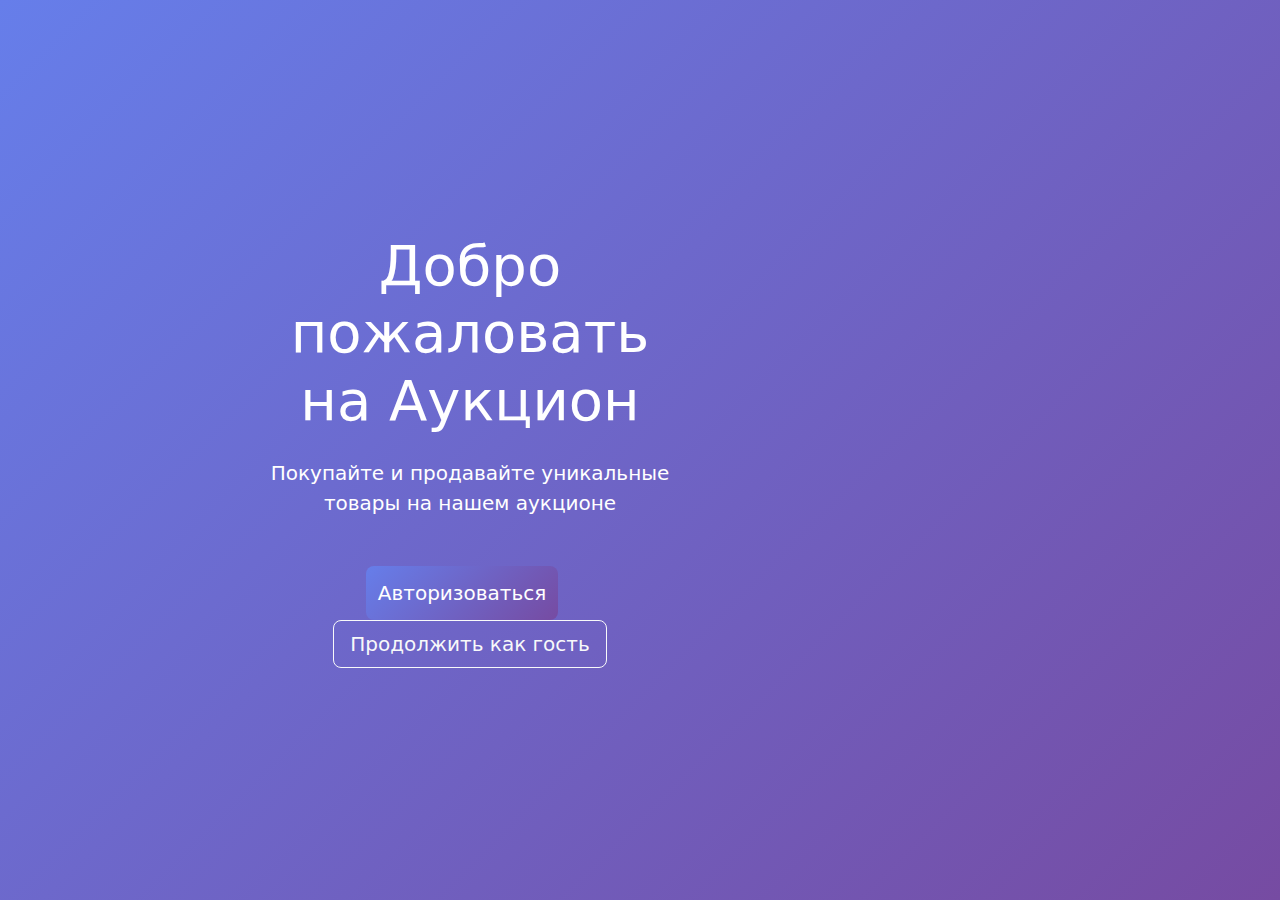
<file: target/classes/static/index.html>
<!DOCTYPE html>
<html lang="ru">
    <head>
        <title>Аукцион - Вход</title>
        <meta charset="UTF-8">
        <meta name="viewport" content="width=device-width, initial-scale=1.0">
        <link href="library/bootstrap.min.css" rel="stylesheet" type="text/css"/>
        <script src="library/jquery-3.7.1.min.js" defer></script>
        <link href="style/index.css" rel="stylesheet" type="text/css"/>
        <script src="js/index.js" defer></script>

    </head>
    <body>
        <div class="container-fluid hero-section">
            <div class="row justify-content-center align-items-center min-vh-100">
                <div class="col-md-6 text-center text-white">
                    <h1 class="display-4 mb-4">Добро пожаловать на Аукцион</h1>
                    <p class="lead mb-5">Покупайте и продавайте уникальные товары на нашем аукционе</p>
                    <div class="d-grid gap-3 d-md-block">
                        <a href="html/auth.html" class="btn btn-primary btn-lg me-md-3">Авторизоваться</a>
                        <button id="guest-btn" class="btn btn-outline-light btn-lg">Продолжить как гость</button>
                    </div>
                </div>
            </div>
        </div>
    </body>
</html>
</file>
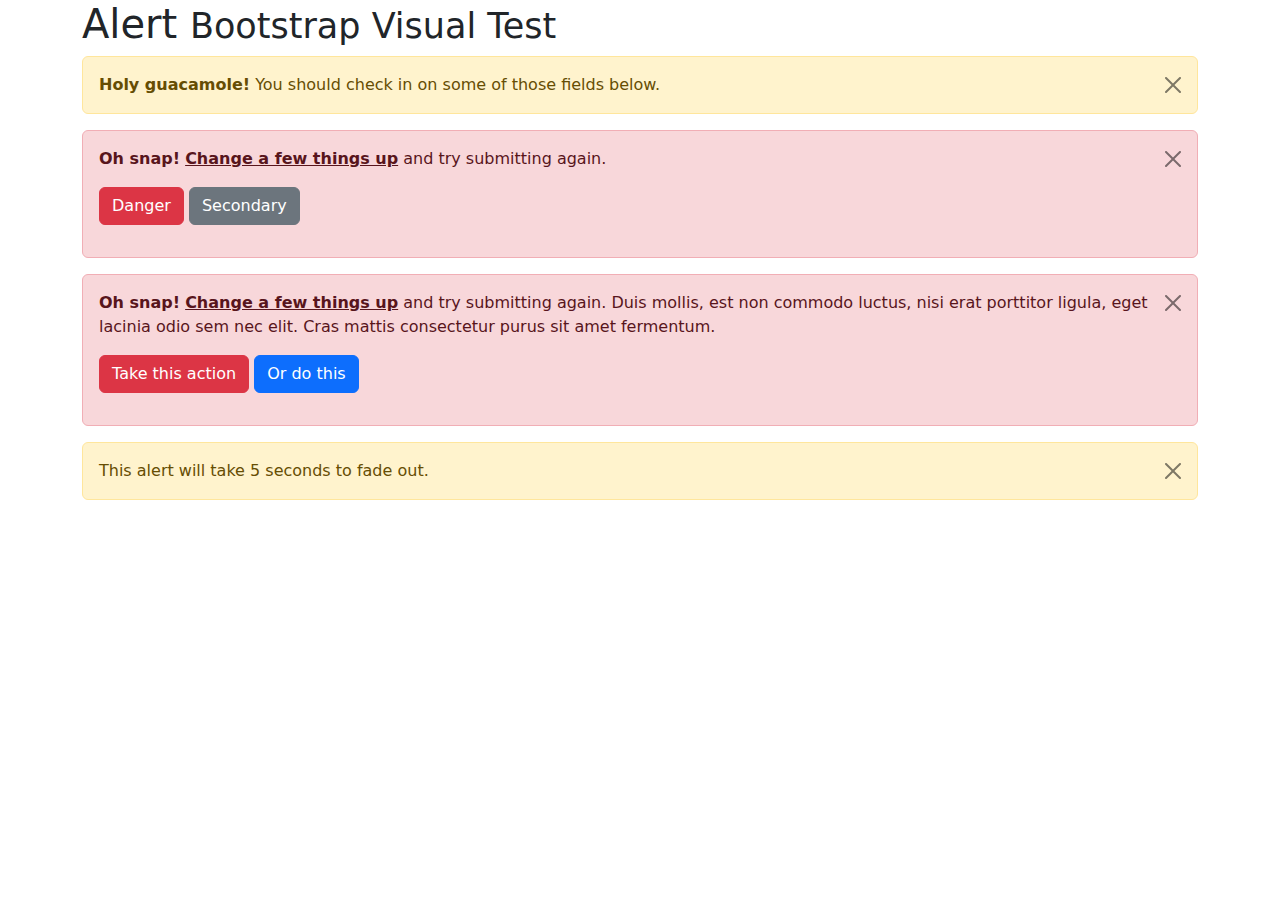
<file: bootstrap-5.3.8/js/tests/visual/alert.html>
<!doctype html>
<html lang="en">
  <head>
    <meta charset="utf-8">
    <meta name="viewport" content="width=device-width, initial-scale=1">
    <link href="../../../dist/css/bootstrap.min.css" rel="stylesheet">
    <title>Alert</title>
  </head>
  <body>
    <div class="container">
      <h1>Alert <small>Bootstrap Visual Test</small></h1>

      <div class="alert alert-warning alert-dismissible fade show" role="alert">
        <button type="button" class="btn-close" data-bs-dismiss="alert" aria-label="Close"></button>
        <strong>Holy guacamole!</strong> You should check in on some of those fields below.
      </div>

      <div class="alert alert-danger alert-dismissible fade show" role="alert">
        <button type="button" class="btn-close" data-bs-dismiss="alert" aria-label="Close"></button>
        <p>
          <strong>Oh snap!</strong> <a href="#" class="alert-link">Change a few things up</a> and try submitting again.
        </p>
        <p>
          <button type="button" class="btn btn-danger">Danger</button>
          <button type="button" class="btn btn-secondary">Secondary</button>
        </p>
      </div>

      <div class="alert alert-danger alert-dismissible fade show" role="alert">
        <button type="button" class="btn-close" data-bs-dismiss="alert" aria-label="Close"></button>
        <p>
          <strong>Oh snap!</strong> <a href="#" class="alert-link">Change a few things up</a> and try submitting again. Duis mollis, est non commodo luctus, nisi erat porttitor ligula, eget lacinia odio sem nec elit. Cras mattis consectetur purus sit amet fermentum.
        </p>
        <p>
          <button type="button" class="btn btn-danger">Take this action</button>
          <button type="button" class="btn btn-primary">Or do this</button>
        </p>
      </div>

      <div class="alert alert-warning alert-dismissible fade show" role="alert" style="transition-duration: 5s;">
        <button type="button" class="btn-close" data-bs-dismiss="alert" aria-label="Close"></button>
        This alert will take 5 seconds to fade out.
      </div>
    </div>

    <script src="../../../dist/js/bootstrap.bundle.js"></script>
  </body>
</html>
</file>
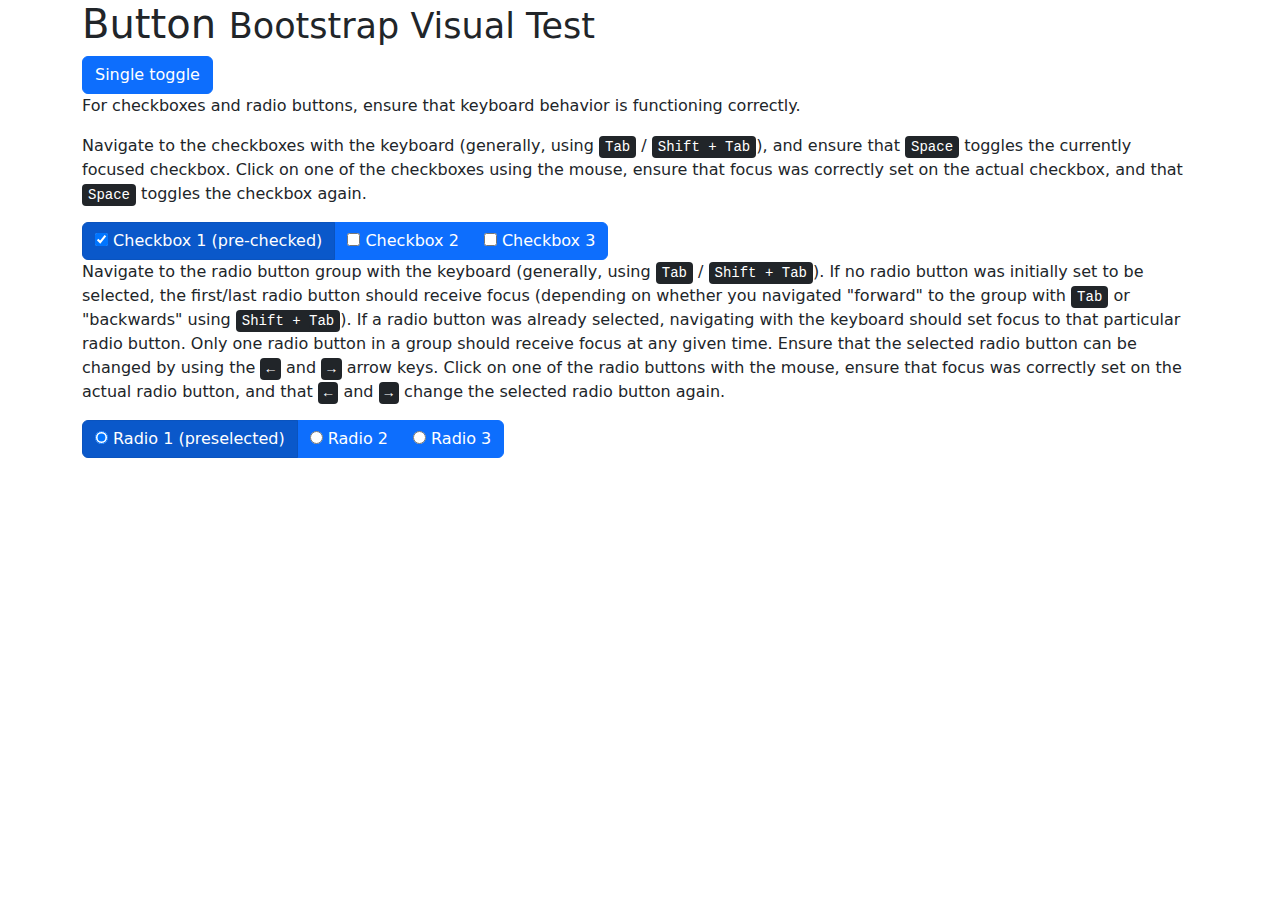
<file: bootstrap-5.3.8/js/tests/visual/button.html>
<!doctype html>
<html lang="en">
  <head>
    <meta charset="utf-8">
    <meta name="viewport" content="width=device-width, initial-scale=1">
    <link href="../../../dist/css/bootstrap.min.css" rel="stylesheet">
    <title>Button</title>
  </head>
  <body>
    <div class="container">
      <h1>Button <small>Bootstrap Visual Test</small></h1>

      <button type="button" class="btn btn-primary" data-bs-toggle="button" aria-pressed="false" autocomplete="off">
        Single toggle
      </button>

      <p>For checkboxes and radio buttons, ensure that keyboard behavior is functioning correctly.</p>
      <p>Navigate to the checkboxes with the keyboard (generally, using <kbd>Tab</kbd> / <kbd><kbd>Shift</kbd> + <kbd>Tab</kbd></kbd>), and ensure that <kbd>Space</kbd> toggles the currently focused checkbox. Click on one of the checkboxes using the mouse, ensure that focus was correctly set on the actual checkbox, and that <kbd>Space</kbd> toggles the checkbox again.</p>

      <div class="btn-group" data-bs-toggle="buttons">
        <label class="btn btn-primary active">
          <input type="checkbox" checked autocomplete="off"> Checkbox 1 (pre-checked)
        </label>
        <label class="btn btn-primary">
          <input type="checkbox" autocomplete="off"> Checkbox 2
        </label>
        <label class="btn btn-primary">
          <input type="checkbox" autocomplete="off"> Checkbox 3
        </label>
      </div>

      <p>Navigate to the radio button group with the keyboard (generally, using <kbd>Tab</kbd> / <kbd><kbd>Shift</kbd> + <kbd>Tab</kbd></kbd>). If no radio button was initially set to be selected, the first/last radio button should receive focus (depending on whether you navigated "forward" to the group with <kbd>Tab</kbd> or "backwards" using <kbd><kbd>Shift</kbd> + <kbd>Tab</kbd></kbd>). If a radio button was already selected, navigating with the keyboard should set focus to that particular radio button. Only one radio button in a group should receive focus at any given time.  Ensure that the selected radio button can be changed by using the <kbd>←</kbd> and <kbd>→</kbd> arrow keys. Click on one of the radio buttons with the mouse,  ensure that focus was correctly set on the actual radio button, and that <kbd>←</kbd> and <kbd>→</kbd> change the selected radio button again.</p>

      <div class="btn-group" data-bs-toggle="buttons">
        <label class="btn btn-primary active">
          <input type="radio" name="options" id="option1" autocomplete="off" checked> Radio 1 (preselected)
        </label>
        <label class="btn btn-primary">
          <input type="radio" name="options" id="option2" autocomplete="off"> Radio 2
        </label>
        <label class="btn btn-primary">
          <input type="radio" name="options" id="option3" autocomplete="off"> Radio 3
        </label>
      </div>
    </div>

    <script src="../../../dist/js/bootstrap.bundle.js"></script>
  </body>
</html>
</file>
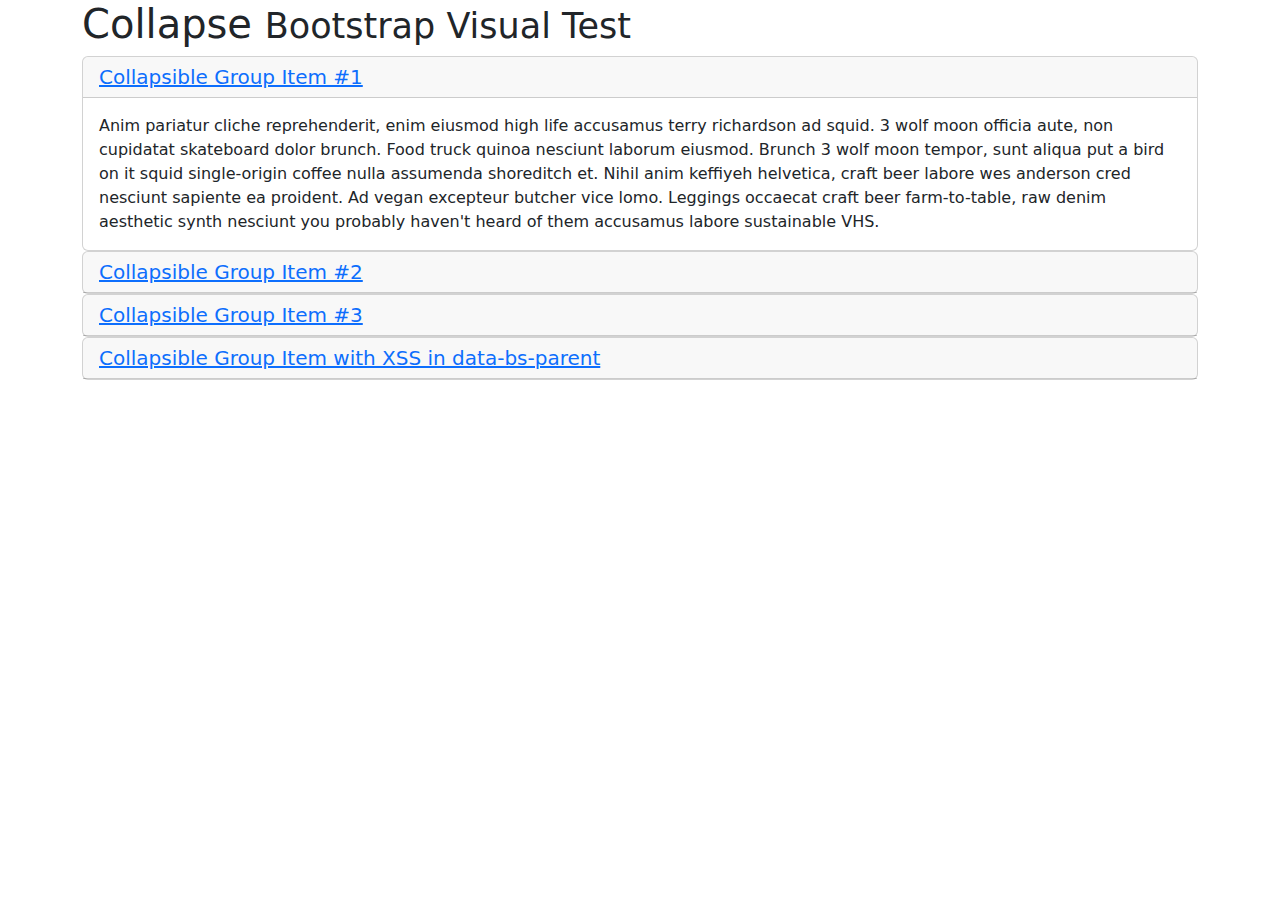
<file: bootstrap-5.3.8/js/tests/visual/collapse.html>
<!doctype html>
<html lang="en">
  <head>
    <meta charset="utf-8">
    <meta name="viewport" content="width=device-width, initial-scale=1">
    <link href="../../../dist/css/bootstrap.min.css" rel="stylesheet">
    <title>Collapse</title>
  </head>
  <body>
    <div class="container">
      <h1>Collapse <small>Bootstrap Visual Test</small></h1>

      <div id="accordion" role="tablist">
        <div class="card" role="presentation">
          <div class="card-header" role="tab" id="headingOne">
            <h5 class="mb-0">
              <a data-bs-toggle="collapse" href="#collapseOne" aria-expanded="true" aria-controls="collapseOne">
                Collapsible Group Item #1
              </a>
            </h5>
          </div>

          <div id="collapseOne" class="collapse show" data-bs-parent="#accordion" role="tabpanel" aria-labelledby="headingOne">
            <div class="card-body">
              Anim pariatur cliche reprehenderit, enim eiusmod high life accusamus terry richardson ad squid. 3 wolf moon officia aute, non cupidatat skateboard dolor brunch. Food truck quinoa nesciunt laborum eiusmod. Brunch 3 wolf moon tempor, sunt aliqua put a bird on it squid single-origin coffee nulla assumenda shoreditch et. Nihil anim keffiyeh helvetica, craft beer labore wes anderson cred nesciunt sapiente ea proident. Ad vegan excepteur butcher vice lomo. Leggings occaecat craft beer farm-to-table, raw denim aesthetic synth nesciunt you probably haven't heard of them accusamus labore sustainable VHS.
            </div>
          </div>
        </div>
        <div class="card" role="presentation">
          <div class="card-header" role="tab" id="headingTwo">
            <h5 class="mb-0">
              <a class="collapsed" data-bs-toggle="collapse" href="#collapseTwo" aria-expanded="false" aria-controls="collapseTwo">
                Collapsible Group Item #2
              </a>
            </h5>
          </div>
          <div id="collapseTwo" class="collapse" data-bs-parent="#accordion" role="tabpanel" aria-labelledby="headingTwo">
            <div class="card-body">
              Anim pariatur cliche reprehenderit, enim eiusmod high life accusamus terry richardson ad squid. 3 wolf moon officia aute, non cupidatat skateboard dolor brunch. Food truck quinoa nesciunt laborum eiusmod. Brunch 3 wolf moon tempor, sunt aliqua put a bird on it squid single-origin coffee nulla assumenda shoreditch et. Nihil anim keffiyeh helvetica, craft beer labore wes anderson cred nesciunt sapiente ea proident. Ad vegan excepteur butcher vice lomo. Leggings occaecat craft beer farm-to-table, raw denim aesthetic synth nesciunt you probably haven't heard of them accusamus labore sustainable VHS.
            </div>
          </div>
        </div>
        <div class="card" role="presentation">
          <div class="card-header" role="tab" id="headingThree">
            <h5 class="mb-0">
              <a class="collapsed" data-bs-toggle="collapse" href="#collapseThree" aria-expanded="false" aria-controls="collapseThree">
                Collapsible Group Item #3
              </a>
            </h5>
          </div>
          <div id="collapseThree" class="collapse" data-bs-parent="#accordion" role="tabpanel" aria-labelledby="headingThree">
            <div class="card-body">
              Anim pariatur cliche reprehenderit, enim eiusmod high life accusamus terry richardson ad squid. 3 wolf moon officia aute, non cupidatat skateboard dolor brunch. Food truck quinoa nesciunt laborum eiusmod. Brunch 3 wolf moon tempor, sunt aliqua put a bird on it squid single-origin coffee nulla assumenda shoreditch et. Nihil anim keffiyeh helvetica, craft beer labore wes anderson cred nesciunt sapiente ea proident. Ad vegan excepteur butcher vice lomo. Leggings occaecat craft beer farm-to-table, raw denim aesthetic synth nesciunt you probably haven't heard of them accusamus labore sustainable VHS.
            </div>
          </div>
        </div>
        <div class="card" role="presentation">
          <div class="card-header" role="tab" id="headingFour">
            <h5 class="mb-0">
              <a class="collapsed" data-bs-toggle="collapse" href="#collapseFour" aria-expanded="false" aria-controls="collapseFour">
                Collapsible Group Item with XSS in data-bs-parent
              </a>
            </h5>
          </div>
          <div id="collapseFour" class="collapse" data-bs-parent="<img src=1 onerror=alert(123)>" role="tabpanel" aria-labelledby="headingFour">
            <div class="card-body">
              Anim pariatur cliche reprehenderit, enim eiusmod high life accusamus terry richardson ad squid. 3 wolf moon officia aute, non cupidatat skateboard dolor brunch. Food truck quinoa nesciunt laborum eiusmod. Brunch 3 wolf moon tempor, sunt aliqua put a bird on it squid single-origin coffee nulla assumenda shoreditch et. Nihil anim keffiyeh helvetica, craft beer labore wes anderson cred nesciunt sapiente ea proident. Ad vegan excepteur butcher vice lomo. Leggings occaecat craft beer farm-to-table, raw denim aesthetic synth nesciunt you probably haven't heard of them accusamus labore sustainable VHS.
            </div>
          </div>
        </div>
      </div>
    </div>

    <script src="../../../dist/js/bootstrap.bundle.js"></script>
  </body>
</html>
</file>
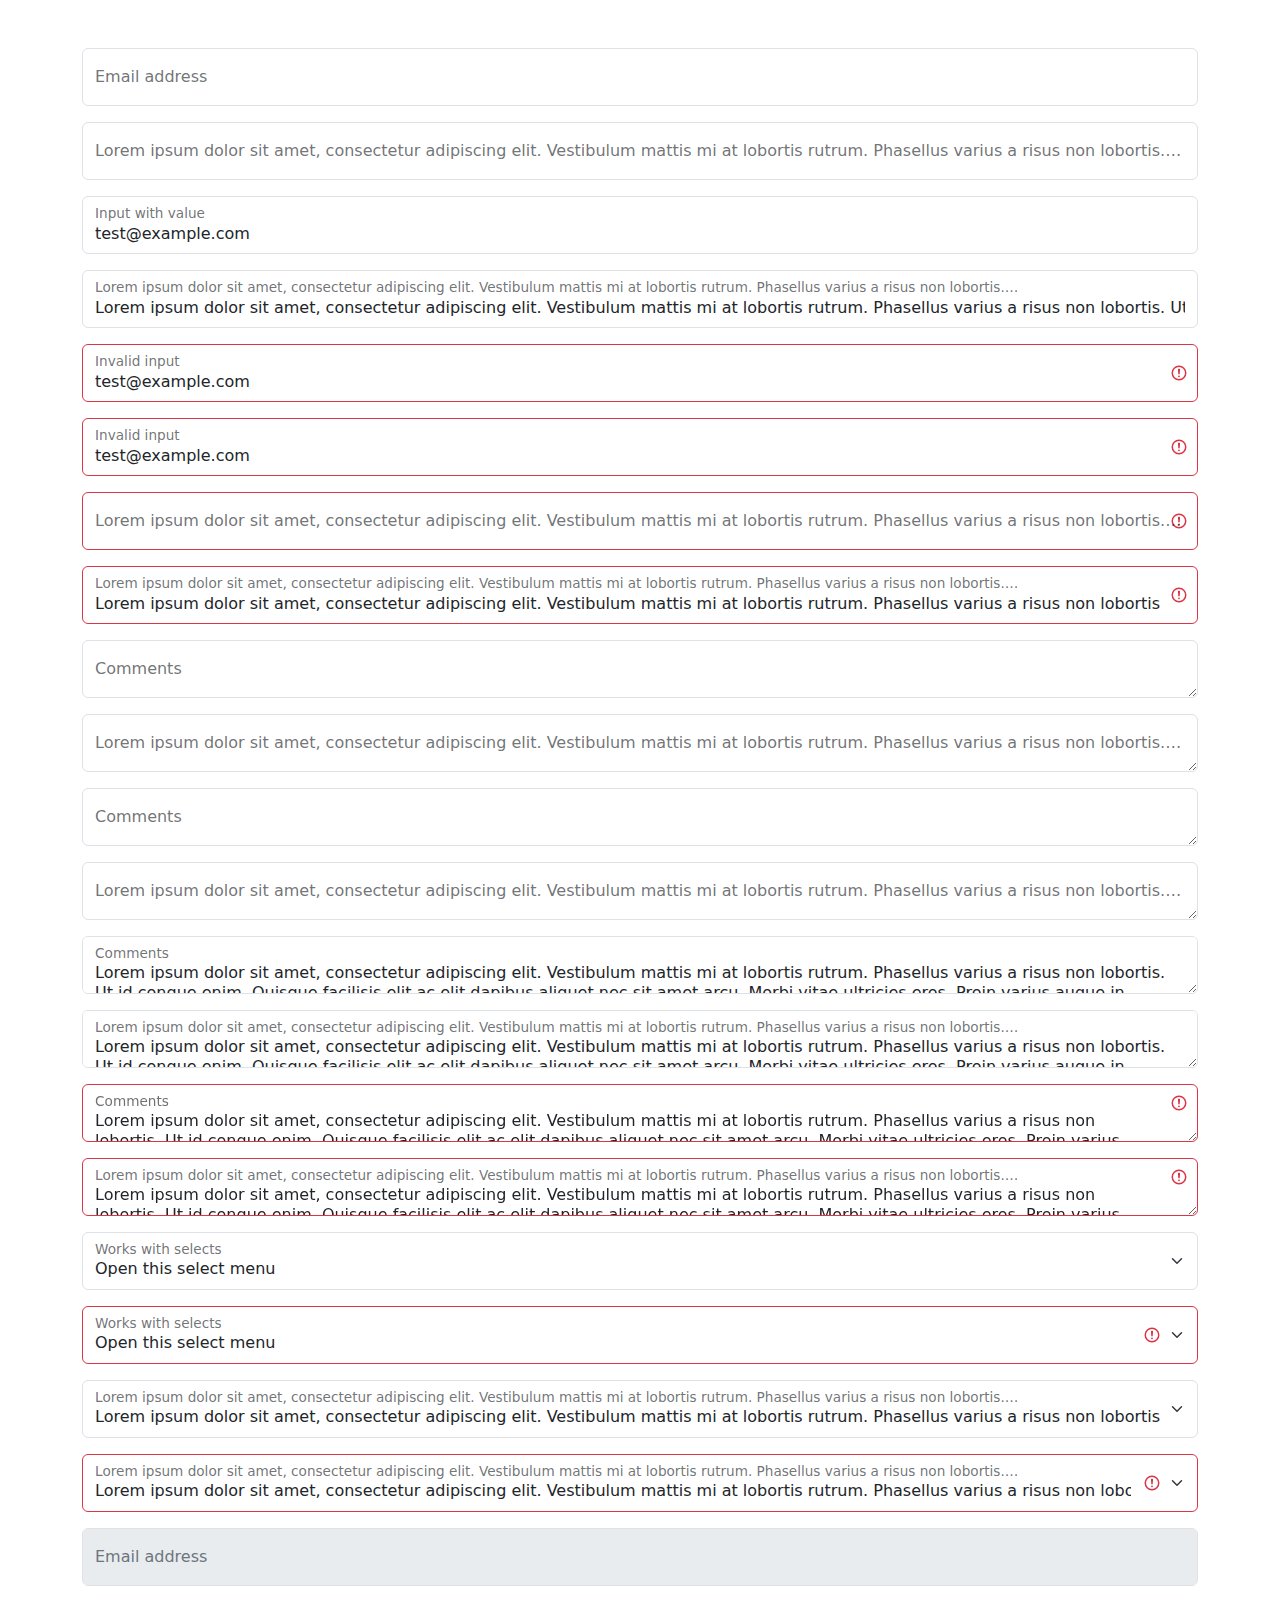
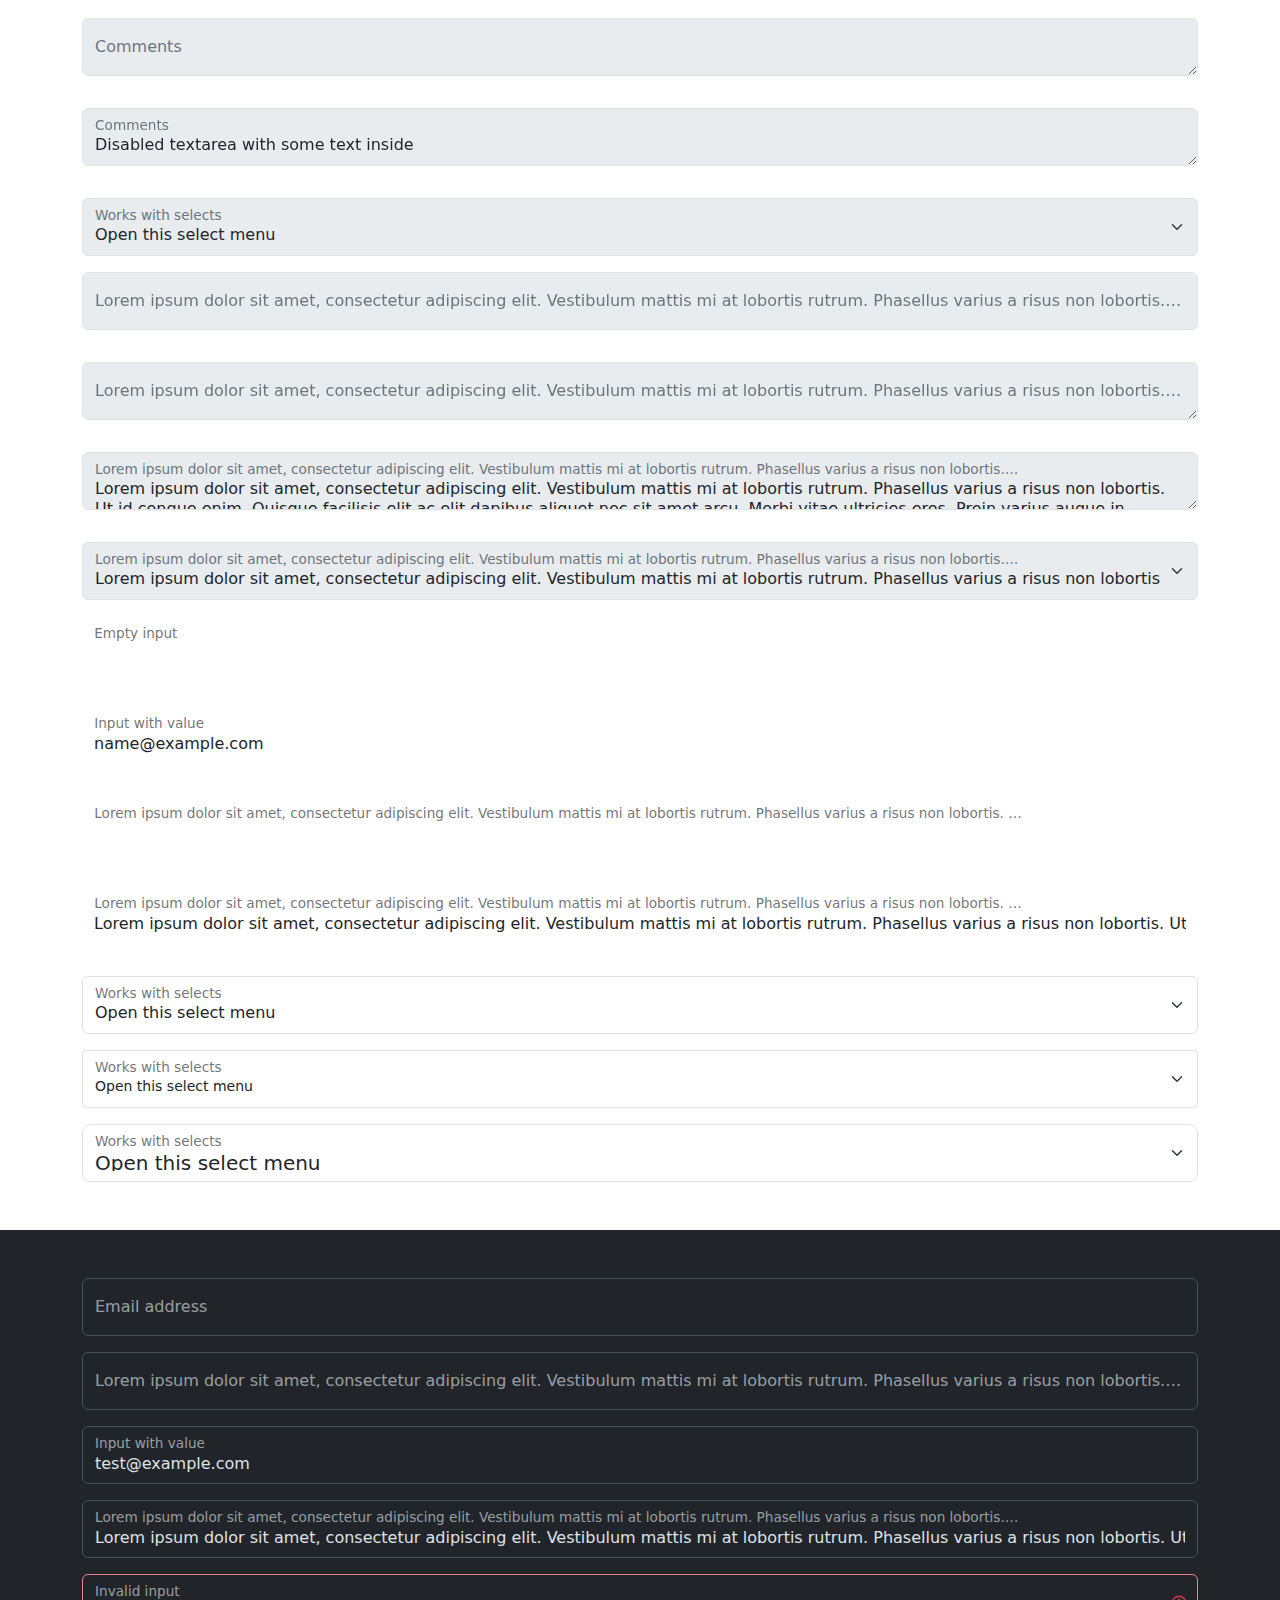
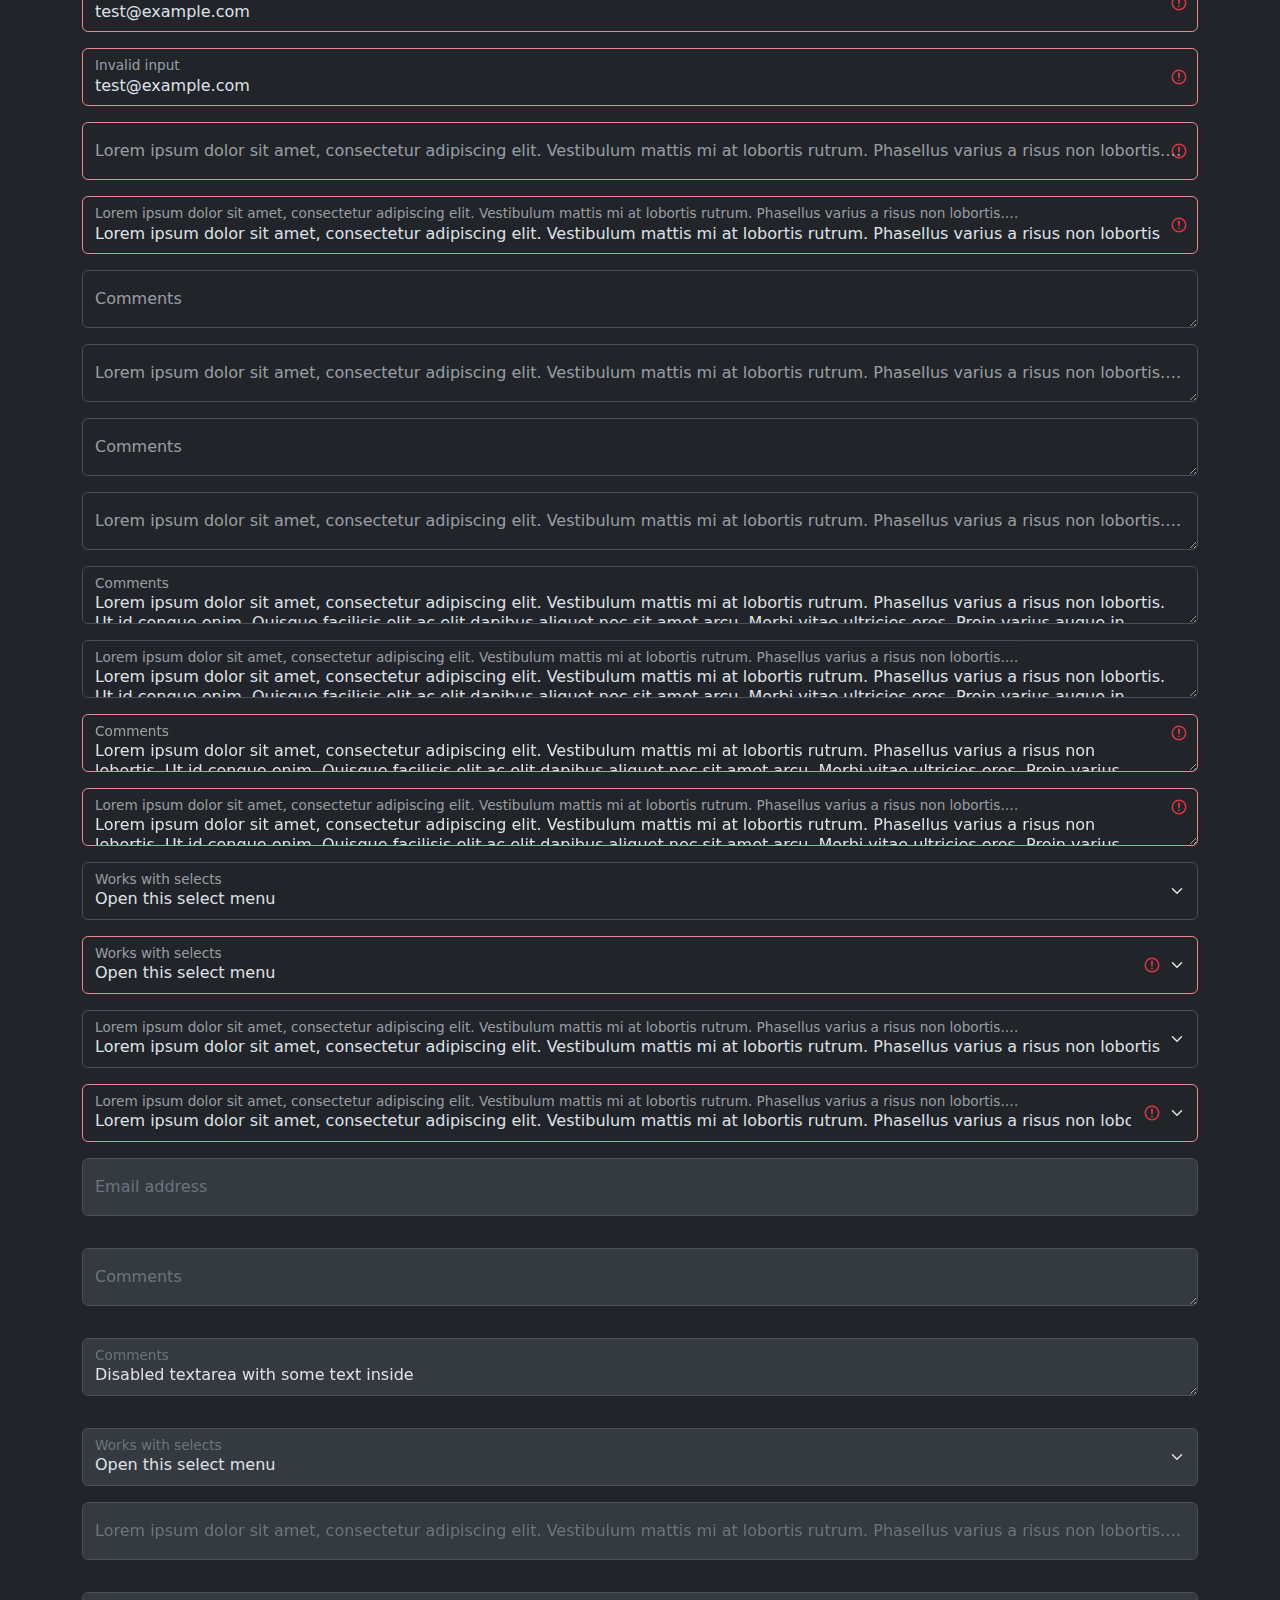
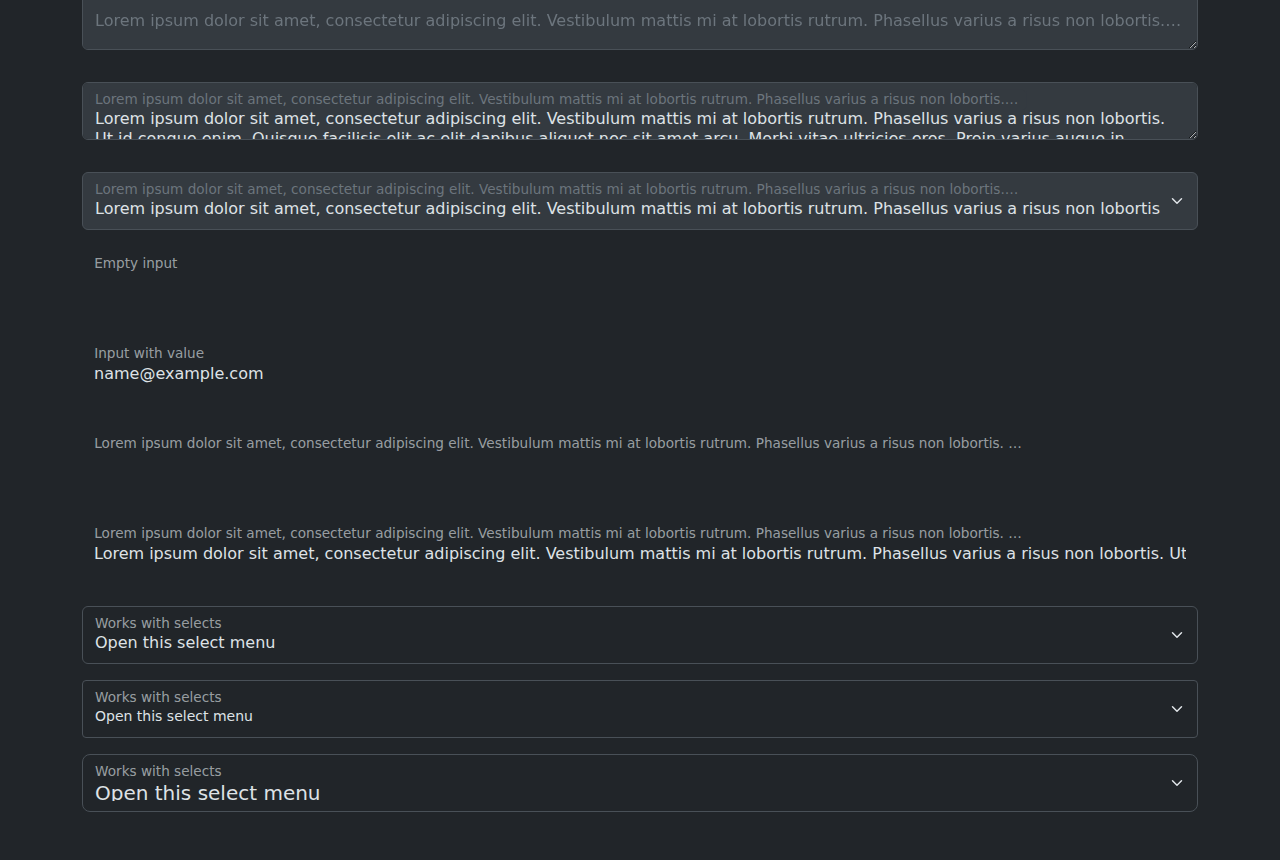
<file: bootstrap-5.3.8/js/tests/visual/floating-label.html>
<!doctype html>
<html lang="zxx">
  <head>
    <meta charset="utf-8">
    <meta name="viewport" content="width=device-width, initial-scale=1">
    <link href="../../../dist/css/bootstrap.min.css" rel="stylesheet">
    <title>Form</title>
    <style></style>
  </head>
  <body>
    <div class="container py-5 d-flex flex-column gap-3">
      <div class="form-floating">
        <input type="email" class="form-control" id="floatingInput" placeholder="name@example.com">
        <label for="floatingInput">Email address</label>
      </div>
      <div class="form-floating">
        <input type="email" class="form-control" id="floatingInput1" placeholder="name@example.com">
        <label for="floatingInput1">Lorem ipsum dolor sit amet, consectetur adipiscing elit. Vestibulum mattis mi at lobortis rutrum. Phasellus varius a risus non lobortis. Ut id congue enim. Quisque facilisis elit ac elit dapibus aliquet nec sit amet arcu. Morbi vitae ultricies eros. Proin varius augue in tristique pretium. Morbi at ullamcorper elit, at ullamcorper massa. Vivamus suscipit quam quis viverra eleifend.</label>
      </div>
      <form class="form-floating">
        <input type="email" class="form-control" id="floatingInputValue" placeholder="name@example.com" value="test@example.com">
        <label for="floatingInputValue">Input with value</label>
      </form>
      <form class="form-floating">
        <input type="email" class="form-control" id="floatingInputValue1" placeholder="name@example.com" value="Lorem ipsum dolor sit amet, consectetur adipiscing elit. Vestibulum mattis mi at lobortis rutrum. Phasellus varius a risus non lobortis. Ut id congue enim. Quisque facilisis elit ac elit dapibus aliquet nec sit amet arcu. Morbi vitae ultricies eros. Proin varius augue in tristique pretium. Morbi at ullamcorper elit, at ullamcorper massa. Vivamus suscipit quam quis viverra eleifend.">
        <label for="floatingInputValue1">Lorem ipsum dolor sit amet, consectetur adipiscing elit. Vestibulum mattis mi at lobortis rutrum. Phasellus varius a risus non lobortis. Ut id congue enim. Quisque facilisis elit ac elit dapibus aliquet nec sit amet arcu. Morbi vitae ultricies eros. Proin varius augue in tristique pretium. Morbi at ullamcorper elit, at ullamcorper massa. Vivamus suscipit quam quis viverra eleifend.</label>
      </form>
      <form class="form-floating">
        <input type="email" class="form-control is-invalid" id="floatingInputInvalid" placeholder="name@example.com" value="test@example.com">
        <label for="floatingInputInvalid">Invalid input</label>
      </form>
      <form class="form-floating">
        <input type="email" class="form-control is-invalid" id="floatingInputInvalid1" placeholder="name@example.com" value="test@example.com">
        <label for="floatingInputInvalid1">Invalid input</label>
      </form>
      <form class="form-floating">
        <input type="email" class="form-control is-invalid" id="floatingInputInvalid2" placeholder="name@example.com">
        <label for="floatingInputInvalid2">Lorem ipsum dolor sit amet, consectetur adipiscing elit. Vestibulum mattis mi at lobortis rutrum. Phasellus varius a risus non lobortis. Ut id congue enim. Quisque facilisis elit ac elit dapibus aliquet nec sit amet arcu. Morbi vitae ultricies eros. Proin varius augue in tristique pretium. Morbi at ullamcorper elit, at ullamcorper massa. Vivamus suscipit quam quis viverra eleifend.</label>
      </form>
      <form class="form-floating">
        <input type="email" class="form-control is-invalid" id="floatingInputInvalid3" placeholder="name@example.com" value="Lorem ipsum dolor sit amet, consectetur adipiscing elit. Vestibulum mattis mi at lobortis rutrum. Phasellus varius a risus non lobortis. Ut id congue enim. Quisque facilisis elit ac elit dapibus aliquet nec sit amet arcu. Morbi vitae ultricies eros. Proin varius augue in tristique pretium. Morbi at ullamcorper elit, at ullamcorper massa. Vivamus suscipit quam quis viverra eleifend.">
        <label for="floatingInputInvalid3">Lorem ipsum dolor sit amet, consectetur adipiscing elit. Vestibulum mattis mi at lobortis rutrum. Phasellus varius a risus non lobortis. Ut id congue enim. Quisque facilisis elit ac elit dapibus aliquet nec sit amet arcu. Morbi vitae ultricies eros. Proin varius augue in tristique pretium. Morbi at ullamcorper elit, at ullamcorper massa. Vivamus suscipit quam quis viverra eleifend.</label>
      </form>
      <div class="form-floating">
        <textarea class="form-control" placeholder="Leave a comment here" id="floatingTextarea"></textarea>
        <label for="floatingTextarea">Comments</label>
      </div>
      <div class="form-floating">
        <textarea class="form-control" placeholder="Leave a comment here" id="floatingTextarea1"></textarea>
        <label for="floatingTextarea1">Lorem ipsum dolor sit amet, consectetur adipiscing elit. Vestibulum mattis mi at lobortis rutrum. Phasellus varius a risus non lobortis. Ut id congue enim. Quisque facilisis elit ac elit dapibus aliquet nec sit amet arcu. Morbi vitae ultricies eros. Proin varius augue in tristique pretium. Morbi at ullamcorper elit, at ullamcorper massa. Vivamus suscipit quam quis viverra eleifend.</label>
      </div>
      <div class="form-floating">
        <textarea class="form-control" placeholder="Leave a comment here" id="floatingTextarea2" style="height: 50px"></textarea>
        <label for="floatingTextarea2">Comments</label>
      </div>
      <div class="form-floating">
        <textarea class="form-control" placeholder="Leave a comment here" id="floatingTextarea3" style="height: 50px"></textarea>
        <label for="floatingTextarea3">Lorem ipsum dolor sit amet, consectetur adipiscing elit. Vestibulum mattis mi at lobortis rutrum. Phasellus varius a risus non lobortis. Ut id congue enim. Quisque facilisis elit ac elit dapibus aliquet nec sit amet arcu. Morbi vitae ultricies eros. Proin varius augue in tristique pretium. Morbi at ullamcorper elit, at ullamcorper massa. Vivamus suscipit quam quis viverra eleifend.</label>
      </div>
      <div class="form-floating">
        <textarea class="form-control" placeholder="Leave a comment here" id="floatingTextarea4" style="height: 50px">Lorem ipsum dolor sit amet, consectetur adipiscing elit. Vestibulum mattis mi at lobortis rutrum. Phasellus varius a risus non lobortis. Ut id congue enim. Quisque facilisis elit ac elit dapibus aliquet nec sit amet arcu. Morbi vitae ultricies eros. Proin varius augue in tristique pretium. Morbi at ullamcorper elit, at ullamcorper massa. Vivamus suscipit quam quis viverra eleifend.</textarea>
        <label for="floatingTextarea4">Comments</label>
      </div>
      <div class="form-floating">
        <textarea class="form-control" placeholder="Leave a comment here" id="floatingTextarea5" style="height: 50px">Lorem ipsum dolor sit amet, consectetur adipiscing elit. Vestibulum mattis mi at lobortis rutrum. Phasellus varius a risus non lobortis. Ut id congue enim. Quisque facilisis elit ac elit dapibus aliquet nec sit amet arcu. Morbi vitae ultricies eros. Proin varius augue in tristique pretium. Morbi at ullamcorper elit, at ullamcorper massa. Vivamus suscipit quam quis viverra eleifend.</textarea>
        <label for="floatingTextarea5">Lorem ipsum dolor sit amet, consectetur adipiscing elit. Vestibulum mattis mi at lobortis rutrum. Phasellus varius a risus non lobortis. Ut id congue enim. Quisque facilisis elit ac elit dapibus aliquet nec sit amet arcu. Morbi vitae ultricies eros. Proin varius augue in tristique pretium. Morbi at ullamcorper elit, at ullamcorper massa. Vivamus suscipit quam quis viverra eleifend.</label>
      </div>
      <div class="form-floating">
        <textarea class="form-control is-invalid" placeholder="Leave a comment here" id="floatingTextarea6" style="height: 50px">Lorem ipsum dolor sit amet, consectetur adipiscing elit. Vestibulum mattis mi at lobortis rutrum. Phasellus varius a risus non lobortis. Ut id congue enim. Quisque facilisis elit ac elit dapibus aliquet nec sit amet arcu. Morbi vitae ultricies eros. Proin varius augue in tristique pretium. Morbi at ullamcorper elit, at ullamcorper massa. Vivamus suscipit quam quis viverra eleifend.</textarea>
        <label for="floatingTextarea6">Comments</label>
      </div>
      <div class="form-floating">
        <textarea class="form-control is-invalid" placeholder="Leave a comment here" id="floatingTextarea7" style="height: 50px">Lorem ipsum dolor sit amet, consectetur adipiscing elit. Vestibulum mattis mi at lobortis rutrum. Phasellus varius a risus non lobortis. Ut id congue enim. Quisque facilisis elit ac elit dapibus aliquet nec sit amet arcu. Morbi vitae ultricies eros. Proin varius augue in tristique pretium. Morbi at ullamcorper elit, at ullamcorper massa. Vivamus suscipit quam quis viverra eleifend.</textarea>
        <label for="floatingTextarea7">Lorem ipsum dolor sit amet, consectetur adipiscing elit. Vestibulum mattis mi at lobortis rutrum. Phasellus varius a risus non lobortis. Ut id congue enim. Quisque facilisis elit ac elit dapibus aliquet nec sit amet arcu. Morbi vitae ultricies eros. Proin varius augue in tristique pretium. Morbi at ullamcorper elit, at ullamcorper massa. Vivamus suscipit quam quis viverra eleifend.</label>
      </div>
      <div class="form-floating">
        <select class="form-select" id="floatingSelect" aria-label="Floating label select example">
          <option selected>Open this select menu</option>
          <option value="1">One</option>
          <option value="2">Two</option>
          <option value="3">Three</option>
        </select>
        <label for="floatingSelect">Works with selects</label>
      </div>
      <div class="form-floating">
        <select class="form-select is-invalid" id="floatingSelect1" aria-label="Floating label select example">
          <option selected>Open this select menu</option>
          <option value="1">One</option>
          <option value="2">Two</option>
          <option value="3">Three</option>
        </select>
        <label for="floatingSelect1">Works with selects</label>
      </div>
      <div class="form-floating">
        <select class="form-select" id="floatingSelect2" aria-label="Floating label select example">
          <option selected>Lorem ipsum dolor sit amet, consectetur adipiscing elit. Vestibulum mattis mi at lobortis rutrum. Phasellus varius a risus non lobortis. Ut id congue enim. Quisque facilisis elit ac elit dapibus aliquet nec sit amet arcu. Morbi vitae ultricies eros. Proin varius augue in tristique pretium. Morbi at ullamcorper elit, at ullamcorper massa. Vivamus suscipit quam quis viverra eleifend.</option>
          <option value="1">Lorem ipsum dolor sit amet, consectetur adipiscing elit. Vestibulum mattis mi at lobortis rutrum. Phasellus varius a risus non lobortis. Ut id congue enim. Quisque facilisis elit ac elit dapibus aliquet nec sit amet arcu. Morbi vitae ultricies eros. Proin varius augue in tristique pretium. Morbi at ullamcorper elit, at ullamcorper massa. Vivamus suscipit quam quis viverra eleifend.</option>
          <option value="2">Lorem ipsum dolor sit amet, consectetur adipiscing elit. Vestibulum mattis mi at lobortis rutrum. Phasellus varius a risus non lobortis. Ut id congue enim. Quisque facilisis elit ac elit dapibus aliquet nec sit amet arcu. Morbi vitae ultricies eros. Proin varius augue in tristique pretium. Morbi at ullamcorper elit, at ullamcorper massa. Vivamus suscipit quam quis viverra eleifend.</option>
          <option value="3">Lorem ipsum dolor sit amet, consectetur adipiscing elit. Vestibulum mattis mi at lobortis rutrum. Phasellus varius a risus non lobortis. Ut id congue enim. Quisque facilisis elit ac elit dapibus aliquet nec sit amet arcu. Morbi vitae ultricies eros. Proin varius augue in tristique pretium. Morbi at ullamcorper elit, at ullamcorper massa. Vivamus suscipit quam quis viverra eleifend.</option>
        </select>
        <label for="floatingSelect2">Lorem ipsum dolor sit amet, consectetur adipiscing elit. Vestibulum mattis mi at lobortis rutrum. Phasellus varius a risus non lobortis. Ut id congue enim. Quisque facilisis elit ac elit dapibus aliquet nec sit amet arcu. Morbi vitae ultricies eros. Proin varius augue in tristique pretium. Morbi at ullamcorper elit, at ullamcorper massa. Vivamus suscipit quam quis viverra eleifend.</label>
      </div>
      <div class="form-floating">
        <select class="form-select is-invalid" id="floatingSelect3" aria-label="Floating label select example">
          <option selected>Lorem ipsum dolor sit amet, consectetur adipiscing elit. Vestibulum mattis mi at lobortis rutrum. Phasellus varius a risus non lobortis. Ut id congue enim. Quisque facilisis elit ac elit dapibus aliquet nec sit amet arcu. Morbi vitae ultricies eros. Proin varius augue in tristique pretium. Morbi at ullamcorper elit, at ullamcorper massa. Vivamus suscipit quam quis viverra eleifend.</option>
          <option value="1">Lorem ipsum dolor sit amet, consectetur adipiscing elit. Vestibulum mattis mi at lobortis rutrum. Phasellus varius a risus non lobortis. Ut id congue enim. Quisque facilisis elit ac elit dapibus aliquet nec sit amet arcu. Morbi vitae ultricies eros. Proin varius augue in tristique pretium. Morbi at ullamcorper elit, at ullamcorper massa. Vivamus suscipit quam quis viverra eleifend.</option>
          <option value="2">Lorem ipsum dolor sit amet, consectetur adipiscing elit. Vestibulum mattis mi at lobortis rutrum. Phasellus varius a risus non lobortis. Ut id congue enim. Quisque facilisis elit ac elit dapibus aliquet nec sit amet arcu. Morbi vitae ultricies eros. Proin varius augue in tristique pretium. Morbi at ullamcorper elit, at ullamcorper massa. Vivamus suscipit quam quis viverra eleifend.</option>
          <option value="3">Lorem ipsum dolor sit amet, consectetur adipiscing elit. Vestibulum mattis mi at lobortis rutrum. Phasellus varius a risus non lobortis. Ut id congue enim. Quisque facilisis elit ac elit dapibus aliquet nec sit amet arcu. Morbi vitae ultricies eros. Proin varius augue in tristique pretium. Morbi at ullamcorper elit, at ullamcorper massa. Vivamus suscipit quam quis viverra eleifend.</option>
        </select>
        <label for="floatingSelect3">Lorem ipsum dolor sit amet, consectetur adipiscing elit. Vestibulum mattis mi at lobortis rutrum. Phasellus varius a risus non lobortis. Ut id congue enim. Quisque facilisis elit ac elit dapibus aliquet nec sit amet arcu. Morbi vitae ultricies eros. Proin varius augue in tristique pretium. Morbi at ullamcorper elit, at ullamcorper massa. Vivamus suscipit quam quis viverra eleifend.</label>
      </div>
      <div class="form-floating mb-3">
        <input type="email" class="form-control" id="floatingInputDisabled" placeholder="name@example.com" disabled>
        <label for="floatingInputDisabled">Email address</label>
      </div>
      <div class="form-floating mb-3">
        <textarea class="form-control" placeholder="Leave a comment here" id="floatingTextareaDisabled" disabled></textarea>
        <label for="floatingTextareaDisabled">Comments</label>
      </div>
      <div class="form-floating mb-3">
        <textarea class="form-control" placeholder="Leave a comment here" id="floatingTextareaDisabled1" style="height: 50px" disabled>Disabled textarea with some text inside</textarea>
        <label for="floatingTextareaDisabled1">Comments</label>
      </div>
      <div class="form-floating">
        <select class="form-select" id="floatingSelectDisabled" aria-label="Floating label disabled select example" disabled>
          <option selected>Open this select menu</option>
          <option value="1">One</option>
          <option value="2">Two</option>
          <option value="3">Three</option>
        </select>
        <label for="floatingSelectDisabled">Works with selects</label>
      </div>
      <div class="form-floating mb-3">
        <input type="email" class="form-control" id="floatingInputDisabled1" placeholder="name@example.com" disabled>
        <label for="floatingInputDisabled1">Lorem ipsum dolor sit amet, consectetur adipiscing elit. Vestibulum mattis mi at lobortis rutrum. Phasellus varius a risus non lobortis. Ut id congue enim. Quisque facilisis elit ac elit dapibus aliquet nec sit amet arcu. Morbi vitae ultricies eros. Proin varius augue in tristique pretium. Morbi at ullamcorper elit, at ullamcorper massa. Vivamus suscipit quam quis viverra eleifend.</label>
      </div>
      <div class="form-floating mb-3">
        <textarea class="form-control" placeholder="Leave a comment here" id="floatingTextareaDisabled2" disabled></textarea>
        <label for="floatingTextareaDisabled2">Lorem ipsum dolor sit amet, consectetur adipiscing elit. Vestibulum mattis mi at lobortis rutrum. Phasellus varius a risus non lobortis. Ut id congue enim. Quisque facilisis elit ac elit dapibus aliquet nec sit amet arcu. Morbi vitae ultricies eros. Proin varius augue in tristique pretium. Morbi at ullamcorper elit, at ullamcorper massa. Vivamus suscipit quam quis viverra eleifend.</label>
      </div>
      <div class="form-floating mb-3">
        <textarea class="form-control" placeholder="Leave a comment here" id="floatingTextareaDisabled3" style="height: 50px" disabled>Lorem ipsum dolor sit amet, consectetur adipiscing elit. Vestibulum mattis mi at lobortis rutrum. Phasellus varius a risus non lobortis. Ut id congue enim. Quisque facilisis elit ac elit dapibus aliquet nec sit amet arcu. Morbi vitae ultricies eros. Proin varius augue in tristique pretium. Morbi at ullamcorper elit, at ullamcorper massa. Vivamus suscipit quam quis viverra eleifend.</textarea>
        <label for="floatingTextareaDisabled3">Lorem ipsum dolor sit amet, consectetur adipiscing elit. Vestibulum mattis mi at lobortis rutrum. Phasellus varius a risus non lobortis. Ut id congue enim. Quisque facilisis elit ac elit dapibus aliquet nec sit amet arcu. Morbi vitae ultricies eros. Proin varius augue in tristique pretium. Morbi at ullamcorper elit, at ullamcorper massa. Vivamus suscipit quam quis viverra eleifend.</label>
      </div>
      <div class="form-floating">
        <select class="form-select" id="floatingSelectDisabled1" aria-label="Floating label disabled select example" disabled>
          <option selected>Lorem ipsum dolor sit amet, consectetur adipiscing elit. Vestibulum mattis mi at lobortis rutrum. Phasellus varius a risus non lobortis. Ut id congue enim. Quisque facilisis elit ac elit dapibus aliquet nec sit amet arcu. Morbi vitae ultricies eros. Proin varius augue in tristique pretium. Morbi at ullamcorper elit, at ullamcorper massa. Vivamus suscipit quam quis viverra eleifend.</option>
          <option value="1">Lorem ipsum dolor sit amet, consectetur adipiscing elit. Vestibulum mattis mi at lobortis rutrum. Phasellus varius a risus non lobortis. Ut id congue enim. Quisque facilisis elit ac elit dapibus aliquet nec sit amet arcu. Morbi vitae ultricies eros. Proin varius augue in tristique pretium. Morbi at ullamcorper elit, at ullamcorper massa. Vivamus suscipit quam quis viverra eleifend.</option>
          <option value="2">Lorem ipsum dolor sit amet, consectetur adipiscing elit. Vestibulum mattis mi at lobortis rutrum. Phasellus varius a risus non lobortis. Ut id congue enim. Quisque facilisis elit ac elit dapibus aliquet nec sit amet arcu. Morbi vitae ultricies eros. Proin varius augue in tristique pretium. Morbi at ullamcorper elit, at ullamcorper massa. Vivamus suscipit quam quis viverra eleifend.</option>
          <option value="3">Lorem ipsum dolor sit amet, consectetur adipiscing elit. Vestibulum mattis mi at lobortis rutrum. Phasellus varius a risus non lobortis. Ut id congue enim. Quisque facilisis elit ac elit dapibus aliquet nec sit amet arcu. Morbi vitae ultricies eros. Proin varius augue in tristique pretium. Morbi at ullamcorper elit, at ullamcorper massa. Vivamus suscipit quam quis viverra eleifend.</option>
        </select>
        <label for="floatingSelectDisabled1">Lorem ipsum dolor sit amet, consectetur adipiscing elit. Vestibulum mattis mi at lobortis rutrum. Phasellus varius a risus non lobortis. Ut id congue enim. Quisque facilisis elit ac elit dapibus aliquet nec sit amet arcu. Morbi vitae ultricies eros. Proin varius augue in tristique pretium. Morbi at ullamcorper elit, at ullamcorper massa. Vivamus suscipit quam quis viverra eleifend.</label>
      </div>
      <div class="form-floating mb-3">
        <input type="email" readonly class="form-control-plaintext" id="floatingEmptyPlaintextInput" placeholder="name@example.com">
        <label for="floatingEmptyPlaintextInput">Empty input</label>
      </div>
      <div class="form-floating mb-3">
        <input type="email" readonly class="form-control-plaintext" id="floatingPlaintextInput" placeholder="name@example.com" value="name@example.com">
        <label for="floatingPlaintextInput">Input with value</label>
      </div>
      <div class="form-floating mb-3">
        <input type="email" readonly class="form-control-plaintext" id="floatingEmptyPlaintextInput1" placeholder="name@example.com">
        <label for="floatingEmptyPlaintextInput1">Lorem ipsum dolor sit amet, consectetur adipiscing elit. Vestibulum mattis mi at lobortis rutrum. Phasellus varius a risus non lobortis. Ut id congue enim. Quisque facilisis elit ac elit dapibus aliquet nec sit amet arcu. Morbi vitae ultricies eros. Proin varius augue in tristique pretium. Morbi at ullamcorper elit, at ullamcorper massa. Vivamus suscipit quam quis viverra eleifend.</label>
      </div>
      <div class="form-floating mb-3">
        <input type="email" readonly class="form-control-plaintext" id="floatingPlaintextInput1" placeholder="name@example.com" value="Lorem ipsum dolor sit amet, consectetur adipiscing elit. Vestibulum mattis mi at lobortis rutrum. Phasellus varius a risus non lobortis. Ut id congue enim. Quisque facilisis elit ac elit dapibus aliquet nec sit amet arcu. Morbi vitae ultricies eros. Proin varius augue in tristique pretium. Morbi at ullamcorper elit, at ullamcorper massa. Vivamus suscipit quam quis viverra eleifend.">
        <label for="floatingPlaintextInput1">Lorem ipsum dolor sit amet, consectetur adipiscing elit. Vestibulum mattis mi at lobortis rutrum. Phasellus varius a risus non lobortis. Ut id congue enim. Quisque facilisis elit ac elit dapibus aliquet nec sit amet arcu. Morbi vitae ultricies eros. Proin varius augue in tristique pretium. Morbi at ullamcorper elit, at ullamcorper massa. Vivamus suscipit quam quis viverra eleifend.</label>
      </div>
      <!--Compare form-select rendering depending on the size-->
      <div class="form-floating">
        <select class="form-select" id="floatingSelectRegular" aria-label="Floating label select example">
          <option selected="">Open this select menu</option>
          <option value="1">One</option>
          <option value="2">Two</option>
          <option value="3">Three</option>
        </select>
        <label for="floatingSelectRegular">Works with selects</label>
      </div>
      <div class="form-floating">
        <select class="form-select form-select-sm" id="floatingSelectSmall" aria-label="Floating label select example">
          <option selected="">Open this select menu</option>
          <option value="1">One</option>
          <option value="2">Two</option>
          <option value="3">Three</option>
        </select>
        <label for="floatingSelectSmall">Works with selects</label>
      </div>
      <div class="form-floating">
        <select class="form-select form-select-lg" id="floatingSelectLarge" aria-label="Floating label select example">
          <option selected="">Open this select menu</option>
          <option value="1">One</option>
          <option value="2">Two</option>
          <option value="3">Three</option>
        </select>
        <label for="floatingSelectLarge">Works with selects</label>
      </div>
    </div>

    <div class="container-fluid bg-body" data-bs-theme="dark">
      <div class="container py-5 d-flex flex-column gap-3">
        <div class="form-floating">
          <input type="email" class="form-control" id="floatingInput2" placeholder="name@example.com">
          <label for="floatingInput2">Email address</label>
        </div>
        <div class="form-floating">
          <input type="email" class="form-control" id="floatingInput3" placeholder="name@example.com">
          <label for="floatingInput3">Lorem ipsum dolor sit amet, consectetur adipiscing elit. Vestibulum mattis mi at lobortis rutrum. Phasellus varius a risus non lobortis. Ut id congue enim. Quisque facilisis elit ac elit dapibus aliquet nec sit amet arcu. Morbi vitae ultricies eros. Proin varius augue in tristique pretium. Morbi at ullamcorper elit, at ullamcorper massa. Vivamus suscipit quam quis viverra eleifend.</label>
        </div>
        <form class="form-floating">
          <input type="email" class="form-control" id="floatingInputValue2" placeholder="name@example.com" value="test@example.com">
          <label for="floatingInputValue2">Input with value</label>
        </form>
        <form class="form-floating">
          <input type="email" class="form-control" id="floatingInputValue3" placeholder="name@example.com" value="Lorem ipsum dolor sit amet, consectetur adipiscing elit. Vestibulum mattis mi at lobortis rutrum. Phasellus varius a risus non lobortis. Ut id congue enim. Quisque facilisis elit ac elit dapibus aliquet nec sit amet arcu. Morbi vitae ultricies eros. Proin varius augue in tristique pretium. Morbi at ullamcorper elit, at ullamcorper massa. Vivamus suscipit quam quis viverra eleifend.">
          <label for="floatingInputValue3">Lorem ipsum dolor sit amet, consectetur adipiscing elit. Vestibulum mattis mi at lobortis rutrum. Phasellus varius a risus non lobortis. Ut id congue enim. Quisque facilisis elit ac elit dapibus aliquet nec sit amet arcu. Morbi vitae ultricies eros. Proin varius augue in tristique pretium. Morbi at ullamcorper elit, at ullamcorper massa. Vivamus suscipit quam quis viverra eleifend.</label>
        </form>
        <form class="form-floating">
          <input type="email" class="form-control is-invalid" id="floatingInputInvalid4" placeholder="name@example.com" value="test@example.com">
          <label for="floatingInputInvalid4">Invalid input</label>
        </form>
        <form class="form-floating">
          <input type="email" class="form-control is-invalid" id="floatingInputInvalid5" placeholder="name@example.com" value="test@example.com">
          <label for="floatingInputInvalid5">Invalid input</label>
        </form>
        <form class="form-floating">
          <input type="email" class="form-control is-invalid" id="floatingInputInvalid6" placeholder="name@example.com">
          <label for="floatingInputInvalid6">Lorem ipsum dolor sit amet, consectetur adipiscing elit. Vestibulum mattis mi at lobortis rutrum. Phasellus varius a risus non lobortis. Ut id congue enim. Quisque facilisis elit ac elit dapibus aliquet nec sit amet arcu. Morbi vitae ultricies eros. Proin varius augue in tristique pretium. Morbi at ullamcorper elit, at ullamcorper massa. Vivamus suscipit quam quis viverra eleifend.</label>
        </form>
        <form class="form-floating">
          <input type="email" class="form-control is-invalid" id="floatingInputInvalid7" placeholder="name@example.com" value="Lorem ipsum dolor sit amet, consectetur adipiscing elit. Vestibulum mattis mi at lobortis rutrum. Phasellus varius a risus non lobortis. Ut id congue enim. Quisque facilisis elit ac elit dapibus aliquet nec sit amet arcu. Morbi vitae ultricies eros. Proin varius augue in tristique pretium. Morbi at ullamcorper elit, at ullamcorper massa. Vivamus suscipit quam quis viverra eleifend.">
          <label for="floatingInputInvalid7">Lorem ipsum dolor sit amet, consectetur adipiscing elit. Vestibulum mattis mi at lobortis rutrum. Phasellus varius a risus non lobortis. Ut id congue enim. Quisque facilisis elit ac elit dapibus aliquet nec sit amet arcu. Morbi vitae ultricies eros. Proin varius augue in tristique pretium. Morbi at ullamcorper elit, at ullamcorper massa. Vivamus suscipit quam quis viverra eleifend.</label>
        </form>
        <div class="form-floating">
          <textarea class="form-control" placeholder="Leave a comment here" id="floatingTextarea8"></textarea>
          <label for="floatingTextarea8">Comments</label>
        </div>
        <div class="form-floating">
          <textarea class="form-control" placeholder="Leave a comment here" id="floatingTextarea9"></textarea>
          <label for="floatingTextarea9">Lorem ipsum dolor sit amet, consectetur adipiscing elit. Vestibulum mattis mi at lobortis rutrum. Phasellus varius a risus non lobortis. Ut id congue enim. Quisque facilisis elit ac elit dapibus aliquet nec sit amet arcu. Morbi vitae ultricies eros. Proin varius augue in tristique pretium. Morbi at ullamcorper elit, at ullamcorper massa. Vivamus suscipit quam quis viverra eleifend.</label>
        </div>
        <div class="form-floating">
          <textarea class="form-control" placeholder="Leave a comment here" id="floatingTextarea10" style="height: 50px"></textarea>
          <label for="floatingTextarea10">Comments</label>
        </div>
        <div class="form-floating">
          <textarea class="form-control" placeholder="Leave a comment here" id="floatingTextarea11" style="height: 50px"></textarea>
          <label for="floatingTextarea11">Lorem ipsum dolor sit amet, consectetur adipiscing elit. Vestibulum mattis mi at lobortis rutrum. Phasellus varius a risus non lobortis. Ut id congue enim. Quisque facilisis elit ac elit dapibus aliquet nec sit amet arcu. Morbi vitae ultricies eros. Proin varius augue in tristique pretium. Morbi at ullamcorper elit, at ullamcorper massa. Vivamus suscipit quam quis viverra eleifend.</label>
        </div>
        <div class="form-floating">
          <textarea class="form-control" placeholder="Leave a comment here" id="floatingTextarea12" style="height: 50px">Lorem ipsum dolor sit amet, consectetur adipiscing elit. Vestibulum mattis mi at lobortis rutrum. Phasellus varius a risus non lobortis. Ut id congue enim. Quisque facilisis elit ac elit dapibus aliquet nec sit amet arcu. Morbi vitae ultricies eros. Proin varius augue in tristique pretium. Morbi at ullamcorper elit, at ullamcorper massa. Vivamus suscipit quam quis viverra eleifend.</textarea>
          <label for="floatingTextarea12">Comments</label>
        </div>
        <div class="form-floating">
          <textarea class="form-control" placeholder="Leave a comment here" id="floatingTextarea13" style="height: 50px">Lorem ipsum dolor sit amet, consectetur adipiscing elit. Vestibulum mattis mi at lobortis rutrum. Phasellus varius a risus non lobortis. Ut id congue enim. Quisque facilisis elit ac elit dapibus aliquet nec sit amet arcu. Morbi vitae ultricies eros. Proin varius augue in tristique pretium. Morbi at ullamcorper elit, at ullamcorper massa. Vivamus suscipit quam quis viverra eleifend.</textarea>
          <label for="floatingTextarea13">Lorem ipsum dolor sit amet, consectetur adipiscing elit. Vestibulum mattis mi at lobortis rutrum. Phasellus varius a risus non lobortis. Ut id congue enim. Quisque facilisis elit ac elit dapibus aliquet nec sit amet arcu. Morbi vitae ultricies eros. Proin varius augue in tristique pretium. Morbi at ullamcorper elit, at ullamcorper massa. Vivamus suscipit quam quis viverra eleifend.</label>
        </div>
        <div class="form-floating">
          <textarea class="form-control is-invalid" placeholder="Leave a comment here" id="floatingTextarea14" style="height: 50px">Lorem ipsum dolor sit amet, consectetur adipiscing elit. Vestibulum mattis mi at lobortis rutrum. Phasellus varius a risus non lobortis. Ut id congue enim. Quisque facilisis elit ac elit dapibus aliquet nec sit amet arcu. Morbi vitae ultricies eros. Proin varius augue in tristique pretium. Morbi at ullamcorper elit, at ullamcorper massa. Vivamus suscipit quam quis viverra eleifend.</textarea>
          <label for="floatingTextarea14">Comments</label>
        </div>
        <div class="form-floating">
          <textarea class="form-control is-invalid" placeholder="Leave a comment here" id="floatingTextarea15" style="height: 50px">Lorem ipsum dolor sit amet, consectetur adipiscing elit. Vestibulum mattis mi at lobortis rutrum. Phasellus varius a risus non lobortis. Ut id congue enim. Quisque facilisis elit ac elit dapibus aliquet nec sit amet arcu. Morbi vitae ultricies eros. Proin varius augue in tristique pretium. Morbi at ullamcorper elit, at ullamcorper massa. Vivamus suscipit quam quis viverra eleifend.</textarea>
          <label for="floatingTextarea15">Lorem ipsum dolor sit amet, consectetur adipiscing elit. Vestibulum mattis mi at lobortis rutrum. Phasellus varius a risus non lobortis. Ut id congue enim. Quisque facilisis elit ac elit dapibus aliquet nec sit amet arcu. Morbi vitae ultricies eros. Proin varius augue in tristique pretium. Morbi at ullamcorper elit, at ullamcorper massa. Vivamus suscipit quam quis viverra eleifend.</label>
        </div>
        <div class="form-floating">
          <select class="form-select" id="floatingSelect4" aria-label="Floating label select example">
            <option selected>Open this select menu</option>
            <option value="1">One</option>
            <option value="2">Two</option>
            <option value="3">Three</option>
          </select>
          <label for="floatingSelect4">Works with selects</label>
        </div>
        <div class="form-floating">
          <select class="form-select is-invalid" id="floatingSelect5" aria-label="Floating label select example">
            <option selected>Open this select menu</option>
            <option value="1">One</option>
            <option value="2">Two</option>
            <option value="3">Three</option>
          </select>
          <label for="floatingSelect5">Works with selects</label>
        </div>
        <div class="form-floating">
          <select class="form-select" id="floatingSelect6" aria-label="Floating label select example">
            <option selected>Lorem ipsum dolor sit amet, consectetur adipiscing elit. Vestibulum mattis mi at lobortis rutrum. Phasellus varius a risus non lobortis. Ut id congue enim. Quisque facilisis elit ac elit dapibus aliquet nec sit amet arcu. Morbi vitae ultricies eros. Proin varius augue in tristique pretium. Morbi at ullamcorper elit, at ullamcorper massa. Vivamus suscipit quam quis viverra eleifend.</option>
            <option value="1">Lorem ipsum dolor sit amet, consectetur adipiscing elit. Vestibulum mattis mi at lobortis rutrum. Phasellus varius a risus non lobortis. Ut id congue enim. Quisque facilisis elit ac elit dapibus aliquet nec sit amet arcu. Morbi vitae ultricies eros. Proin varius augue in tristique pretium. Morbi at ullamcorper elit, at ullamcorper massa. Vivamus suscipit quam quis viverra eleifend.</option>
            <option value="2">Lorem ipsum dolor sit amet, consectetur adipiscing elit. Vestibulum mattis mi at lobortis rutrum. Phasellus varius a risus non lobortis. Ut id congue enim. Quisque facilisis elit ac elit dapibus aliquet nec sit amet arcu. Morbi vitae ultricies eros. Proin varius augue in tristique pretium. Morbi at ullamcorper elit, at ullamcorper massa. Vivamus suscipit quam quis viverra eleifend.</option>
            <option value="3">Lorem ipsum dolor sit amet, consectetur adipiscing elit. Vestibulum mattis mi at lobortis rutrum. Phasellus varius a risus non lobortis. Ut id congue enim. Quisque facilisis elit ac elit dapibus aliquet nec sit amet arcu. Morbi vitae ultricies eros. Proin varius augue in tristique pretium. Morbi at ullamcorper elit, at ullamcorper massa. Vivamus suscipit quam quis viverra eleifend.</option>
          </select>
          <label for="floatingSelect6">Lorem ipsum dolor sit amet, consectetur adipiscing elit. Vestibulum mattis mi at lobortis rutrum. Phasellus varius a risus non lobortis. Ut id congue enim. Quisque facilisis elit ac elit dapibus aliquet nec sit amet arcu. Morbi vitae ultricies eros. Proin varius augue in tristique pretium. Morbi at ullamcorper elit, at ullamcorper massa. Vivamus suscipit quam quis viverra eleifend.</label>
        </div>
        <div class="form-floating">
          <select class="form-select is-invalid" id="floatingSelect7" aria-label="Floating label select example">
            <option selected>Lorem ipsum dolor sit amet, consectetur adipiscing elit. Vestibulum mattis mi at lobortis rutrum. Phasellus varius a risus non lobortis. Ut id congue enim. Quisque facilisis elit ac elit dapibus aliquet nec sit amet arcu. Morbi vitae ultricies eros. Proin varius augue in tristique pretium. Morbi at ullamcorper elit, at ullamcorper massa. Vivamus suscipit quam quis viverra eleifend.</option>
            <option value="1">Lorem ipsum dolor sit amet, consectetur adipiscing elit. Vestibulum mattis mi at lobortis rutrum. Phasellus varius a risus non lobortis. Ut id congue enim. Quisque facilisis elit ac elit dapibus aliquet nec sit amet arcu. Morbi vitae ultricies eros. Proin varius augue in tristique pretium. Morbi at ullamcorper elit, at ullamcorper massa. Vivamus suscipit quam quis viverra eleifend.</option>
            <option value="2">Lorem ipsum dolor sit amet, consectetur adipiscing elit. Vestibulum mattis mi at lobortis rutrum. Phasellus varius a risus non lobortis. Ut id congue enim. Quisque facilisis elit ac elit dapibus aliquet nec sit amet arcu. Morbi vitae ultricies eros. Proin varius augue in tristique pretium. Morbi at ullamcorper elit, at ullamcorper massa. Vivamus suscipit quam quis viverra eleifend.</option>
            <option value="3">Lorem ipsum dolor sit amet, consectetur adipiscing elit. Vestibulum mattis mi at lobortis rutrum. Phasellus varius a risus non lobortis. Ut id congue enim. Quisque facilisis elit ac elit dapibus aliquet nec sit amet arcu. Morbi vitae ultricies eros. Proin varius augue in tristique pretium. Morbi at ullamcorper elit, at ullamcorper massa. Vivamus suscipit quam quis viverra eleifend.</option>
          </select>
          <label for="floatingSelect7">Lorem ipsum dolor sit amet, consectetur adipiscing elit. Vestibulum mattis mi at lobortis rutrum. Phasellus varius a risus non lobortis. Ut id congue enim. Quisque facilisis elit ac elit dapibus aliquet nec sit amet arcu. Morbi vitae ultricies eros. Proin varius augue in tristique pretium. Morbi at ullamcorper elit, at ullamcorper massa. Vivamus suscipit quam quis viverra eleifend.</label>
        </div>
        <div class="form-floating mb-3">
          <input type="email" class="form-control" id="floatingInputDisabled2" placeholder="name@example.com" disabled>
          <label for="floatingInputDisabled2">Email address</label>
        </div>
        <div class="form-floating mb-3">
          <textarea class="form-control" placeholder="Leave a comment here" id="floatingTextareaDisabled4" disabled></textarea>
          <label for="floatingTextareaDisabled4">Comments</label>
        </div>
        <div class="form-floating mb-3">
          <textarea class="form-control" placeholder="Leave a comment here" id="floatingTextareaDisabled5" style="height: 50px" disabled>Disabled textarea with some text inside</textarea>
          <label for="floatingTextareaDisabled5">Comments</label>
        </div>
        <div class="form-floating">
          <select class="form-select" id="floatingSelectDisabled2" aria-label="Floating label disabled select example" disabled>
            <option selected>Open this select menu</option>
            <option value="1">One</option>
            <option value="2">Two</option>
            <option value="3">Three</option>
          </select>
          <label for="floatingSelectDisabled2">Works with selects</label>
        </div>
        <div class="form-floating mb-3">
          <input type="email" class="form-control" id="floatingInputDisabled3" placeholder="name@example.com" disabled>
          <label for="floatingInputDisabled3">Lorem ipsum dolor sit amet, consectetur adipiscing elit. Vestibulum mattis mi at lobortis rutrum. Phasellus varius a risus non lobortis. Ut id congue enim. Quisque facilisis elit ac elit dapibus aliquet nec sit amet arcu. Morbi vitae ultricies eros. Proin varius augue in tristique pretium. Morbi at ullamcorper elit, at ullamcorper massa. Vivamus suscipit quam quis viverra eleifend.</label>
        </div>
        <div class="form-floating mb-3">
          <textarea class="form-control" placeholder="Leave a comment here" id="floatingTextareaDisabled6" disabled></textarea>
          <label for="floatingTextareaDisabled6">Lorem ipsum dolor sit amet, consectetur adipiscing elit. Vestibulum mattis mi at lobortis rutrum. Phasellus varius a risus non lobortis. Ut id congue enim. Quisque facilisis elit ac elit dapibus aliquet nec sit amet arcu. Morbi vitae ultricies eros. Proin varius augue in tristique pretium. Morbi at ullamcorper elit, at ullamcorper massa. Vivamus suscipit quam quis viverra eleifend.</label>
        </div>
        <div class="form-floating mb-3">
          <textarea class="form-control" placeholder="Leave a comment here" id="floatingTextareaDisabled7" style="height: 50px" disabled>Lorem ipsum dolor sit amet, consectetur adipiscing elit. Vestibulum mattis mi at lobortis rutrum. Phasellus varius a risus non lobortis. Ut id congue enim. Quisque facilisis elit ac elit dapibus aliquet nec sit amet arcu. Morbi vitae ultricies eros. Proin varius augue in tristique pretium. Morbi at ullamcorper elit, at ullamcorper massa. Vivamus suscipit quam quis viverra eleifend.</textarea>
          <label for="floatingTextareaDisabled7">Lorem ipsum dolor sit amet, consectetur adipiscing elit. Vestibulum mattis mi at lobortis rutrum. Phasellus varius a risus non lobortis. Ut id congue enim. Quisque facilisis elit ac elit dapibus aliquet nec sit amet arcu. Morbi vitae ultricies eros. Proin varius augue in tristique pretium. Morbi at ullamcorper elit, at ullamcorper massa. Vivamus suscipit quam quis viverra eleifend.</label>
        </div>
        <div class="form-floating">
          <select class="form-select" id="floatingSelectDisabled3" aria-label="Floating label disabled select example" disabled>
            <option selected>Lorem ipsum dolor sit amet, consectetur adipiscing elit. Vestibulum mattis mi at lobortis rutrum. Phasellus varius a risus non lobortis. Ut id congue enim. Quisque facilisis elit ac elit dapibus aliquet nec sit amet arcu. Morbi vitae ultricies eros. Proin varius augue in tristique pretium. Morbi at ullamcorper elit, at ullamcorper massa. Vivamus suscipit quam quis viverra eleifend.</option>
            <option value="1">Lorem ipsum dolor sit amet, consectetur adipiscing elit. Vestibulum mattis mi at lobortis rutrum. Phasellus varius a risus non lobortis. Ut id congue enim. Quisque facilisis elit ac elit dapibus aliquet nec sit amet arcu. Morbi vitae ultricies eros. Proin varius augue in tristique pretium. Morbi at ullamcorper elit, at ullamcorper massa. Vivamus suscipit quam quis viverra eleifend.</option>
            <option value="2">Lorem ipsum dolor sit amet, consectetur adipiscing elit. Vestibulum mattis mi at lobortis rutrum. Phasellus varius a risus non lobortis. Ut id congue enim. Quisque facilisis elit ac elit dapibus aliquet nec sit amet arcu. Morbi vitae ultricies eros. Proin varius augue in tristique pretium. Morbi at ullamcorper elit, at ullamcorper massa. Vivamus suscipit quam quis viverra eleifend.</option>
            <option value="3">Lorem ipsum dolor sit amet, consectetur adipiscing elit. Vestibulum mattis mi at lobortis rutrum. Phasellus varius a risus non lobortis. Ut id congue enim. Quisque facilisis elit ac elit dapibus aliquet nec sit amet arcu. Morbi vitae ultricies eros. Proin varius augue in tristique pretium. Morbi at ullamcorper elit, at ullamcorper massa. Vivamus suscipit quam quis viverra eleifend.</option>
          </select>
          <label for="floatingSelectDisabled3">Lorem ipsum dolor sit amet, consectetur adipiscing elit. Vestibulum mattis mi at lobortis rutrum. Phasellus varius a risus non lobortis. Ut id congue enim. Quisque facilisis elit ac elit dapibus aliquet nec sit amet arcu. Morbi vitae ultricies eros. Proin varius augue in tristique pretium. Morbi at ullamcorper elit, at ullamcorper massa. Vivamus suscipit quam quis viverra eleifend.</label>
        </div>
        <div class="form-floating mb-3">
          <input type="email" readonly class="form-control-plaintext" id="floatingEmptyPlaintextInput2" placeholder="name@example.com">
          <label for="floatingEmptyPlaintextInput2">Empty input</label>
        </div>
        <div class="form-floating mb-3">
          <input type="email" readonly class="form-control-plaintext" id="floatingPlaintextInput2" placeholder="name@example.com" value="name@example.com">
          <label for="floatingPlaintextInput2">Input with value</label>
        </div>
        <div class="form-floating mb-3">
          <input type="email" readonly class="form-control-plaintext" id="floatingEmptyPlaintextInput3" placeholder="name@example.com">
          <label for="floatingEmptyPlaintextInput3">Lorem ipsum dolor sit amet, consectetur adipiscing elit. Vestibulum mattis mi at lobortis rutrum. Phasellus varius a risus non lobortis. Ut id congue enim. Quisque facilisis elit ac elit dapibus aliquet nec sit amet arcu. Morbi vitae ultricies eros. Proin varius augue in tristique pretium. Morbi at ullamcorper elit, at ullamcorper massa. Vivamus suscipit quam quis viverra eleifend.</label>
        </div>
        <div class="form-floating mb-3">
          <input type="email" readonly class="form-control-plaintext" id="floatingPlaintextInput3" placeholder="name@example.com" value="Lorem ipsum dolor sit amet, consectetur adipiscing elit. Vestibulum mattis mi at lobortis rutrum. Phasellus varius a risus non lobortis. Ut id congue enim. Quisque facilisis elit ac elit dapibus aliquet nec sit amet arcu. Morbi vitae ultricies eros. Proin varius augue in tristique pretium. Morbi at ullamcorper elit, at ullamcorper massa. Vivamus suscipit quam quis viverra eleifend.">
          <label for="floatingPlaintextInput3">Lorem ipsum dolor sit amet, consectetur adipiscing elit. Vestibulum mattis mi at lobortis rutrum. Phasellus varius a risus non lobortis. Ut id congue enim. Quisque facilisis elit ac elit dapibus aliquet nec sit amet arcu. Morbi vitae ultricies eros. Proin varius augue in tristique pretium. Morbi at ullamcorper elit, at ullamcorper massa. Vivamus suscipit quam quis viverra eleifend.</label>
        </div>
        <!--Compare form-select rendering depending on the size-->
        <div class="form-floating">
          <select class="form-select" id="floatingSelectRegularDark" aria-label="Floating label select example">
            <option selected="">Open this select menu</option>
            <option value="1">One</option>
            <option value="2">Two</option>
            <option value="3">Three</option>
          </select>
          <label for="floatingSelectRegularDark">Works with selects</label>
        </div>
        <div class="form-floating">
          <select class="form-select form-select-sm" id="floatingSelectSmallDark" aria-label="Floating label select example">
            <option selected="">Open this select menu</option>
            <option value="1">One</option>
            <option value="2">Two</option>
            <option value="3">Three</option>
          </select>
          <label for="floatingSelectSmallDark">Works with selects</label>
        </div>
        <div class="form-floating">
          <select class="form-select form-select-lg" id="floatingSelectLargeDark" aria-label="Floating label select example">
            <option selected="">Open this select menu</option>
            <option value="1">One</option>
            <option value="2">Two</option>
            <option value="3">Three</option>
          </select>
          <label for="floatingSelectLargeDark">Works with selects</label>
        </div>
      </div>
    </div>

    <script src="../../../dist/js/bootstrap.bundle.js"></script>
  </body>
</html>
</file>
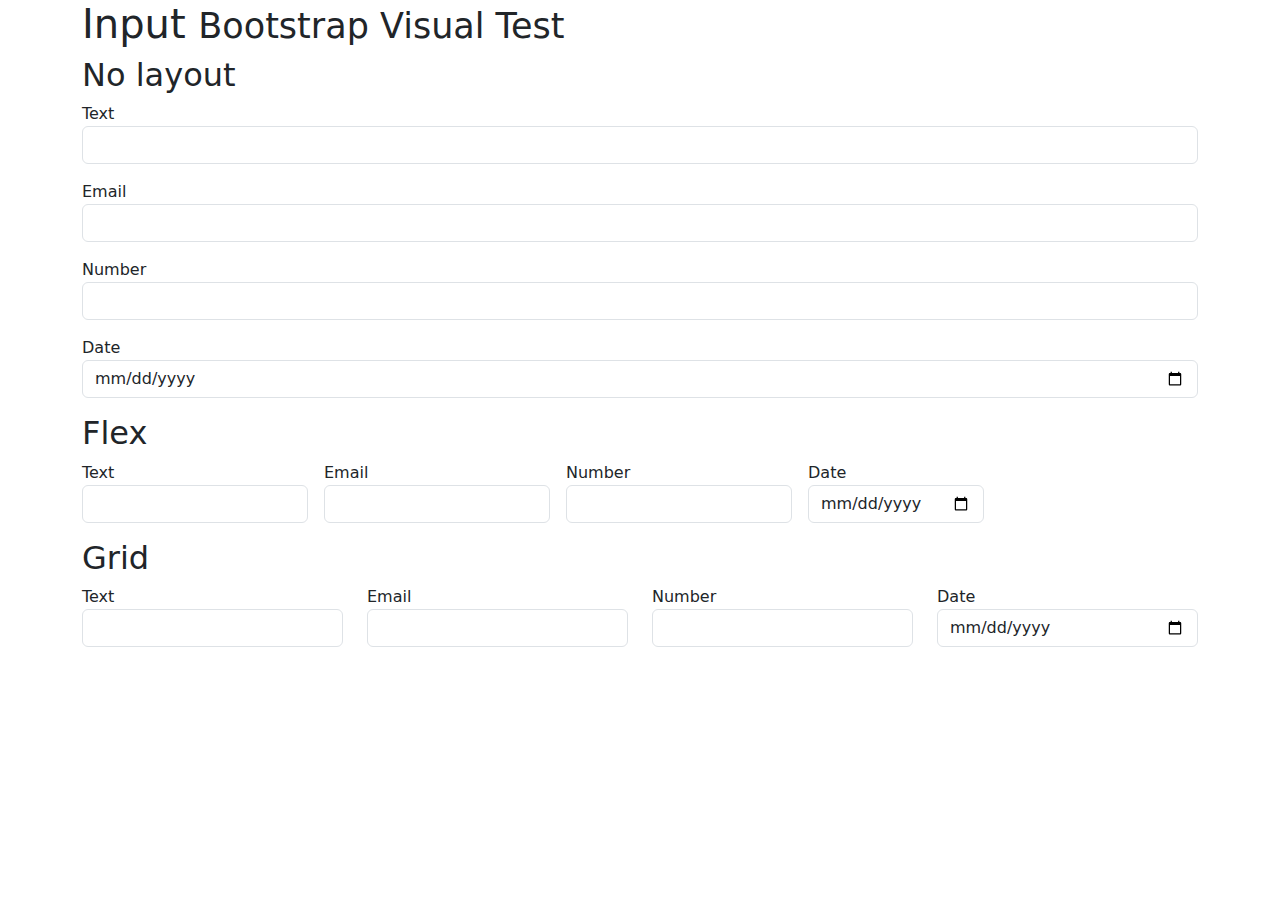
<file: bootstrap-5.3.8/js/tests/visual/input.html>
<!doctype html>
<html lang="en">
  <head>
    <meta charset="utf-8">
    <meta name="viewport" content="width=device-width, initial-scale=1">
    <link href="../../../dist/css/bootstrap.min.css" rel="stylesheet">
    <title>Form</title>
    <style></style>
  </head>
  <body>
    <div class="container">
      <h1>Input <small>Bootstrap Visual Test</small></h1>

      <h2>No layout</h2>

      <div class="mb-3">
        Text
        <input class="form-control">
      </div>
      <div class="mb-3">
        Email
        <input type="email" class="form-control">
      </div>
      <div class="mb-3">
        Number
        <input type="number" class="form-control">
      </div>
      <div class="mb-3">
        Date
        <input type="date" class="form-control">
      </div>

      <h2>Flex</h2>

      <div class="d-flex flex-wrap gap-3 mb-3">
        <div>
          Text
          <input class="form-control">
        </div>
        <div>
          Email
          <input type="email" class="form-control">
        </div>
        <div>
          Number
          <input type="number" class="form-control">
        </div>
        <div>
          Date
          <input type="date" class="form-control">
        </div>
      </div>

      <h2>Grid</h2>

      <div class="row mb-3">
        <div class="col">
          Text
          <input class="form-control">
        </div>
        <div class="col">
          Email
          <input type="email" class="form-control">
        </div>
        <div class="col">
          Number
          <input type="number" class="form-control">
        </div>
        <div class="col">
          Date
          <input type="date" class="form-control">
        </div>
      </div>
    </div>

    <script src="../../../dist/js/bootstrap.bundle.js"></script>
  </body>
</html>
</file>
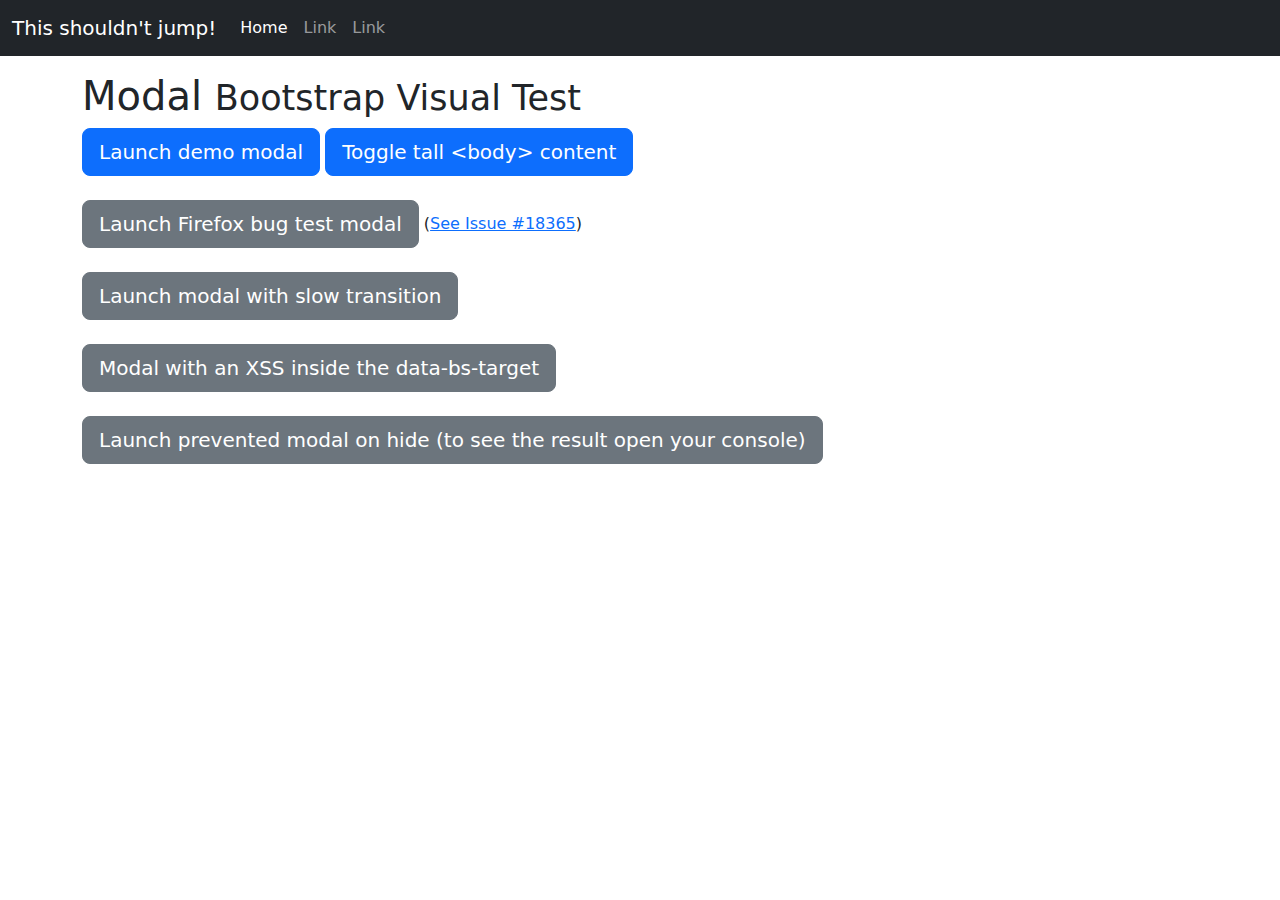
<file: bootstrap-5.3.8/js/tests/visual/modal.html>
<!doctype html>
<html lang="en">
  <head>
    <meta charset="utf-8">
    <meta name="viewport" content="width=device-width, initial-scale=1">
    <link href="../../../dist/css/bootstrap.min.css" rel="stylesheet">
    <title>Modal</title>
    <style>
      #tall {
        height: 1500px;
        width: 100px;
      }
    </style>
  </head>
  <body>
    <nav class="navbar navbar-expand-lg navbar-dark bg-dark">
      <div class="container-fluid">
        <button class="navbar-toggler" type="button" data-bs-toggle="collapse" data-bs-target="#navbarResponsive" aria-controls="navbarResponsive" aria-expanded="false" aria-label="Toggle navigation">
          <span class="navbar-toggler-icon"></span>
        </button>
        <div class="collapse navbar-collapse" id="navbarResponsive">
          <a class="navbar-brand" href="#">This shouldn't jump!</a>
          <ul class="navbar-nav">
            <li class="nav-item">
              <a class="nav-link active" href="#" aria-current="page">Home</a>
            </li>
            <li class="nav-item">
              <a class="nav-link" href="#">Link</a>
            </li>
            <li class="nav-item">
              <a class="nav-link" href="#">Link</a>
            </li>
          </ul>
        </div>
      </div>
    </nav>

    <div class="container mt-3">
      <h1>Modal <small>Bootstrap Visual Test</small></h1>

      <div class="modal fade" id="myModal" tabindex="-1" aria-labelledby="myModalLabel" aria-hidden="true">
        <div class="modal-dialog">
          <div class="modal-content">
            <div class="modal-header">
              <h1 class="modal-title fs-4" id="myModalLabel">Modal title</h1>
              <button type="button" class="btn-close" data-bs-dismiss="modal" aria-label="Close"></button>
            </div>
            <div class="modal-body">
              <h4>Text in a modal</h4>
              <p>Duis mollis, est non commodo luctus, nisi erat porttitor ligula.</p>

              <h4>Popover in a modal</h4>
              <p>This <button type="button" class="btn btn-primary" data-bs-toggle="popover" data-bs-placement="left" title="Popover title" data-bs-content="And here's some amazing content. It's very engaging. Right?">button</button> should trigger a popover on click.</p>


              <h4>Tooltips in a modal</h4>
              <p><a href="#" data-bs-toggle="tooltip" data-bs-placement="top" title="Tooltip on top">This link</a> and <a href="#" data-bs-toggle="tooltip" data-bs-placement="bottom" title="Tooltip on bottom">that link</a> should have tooltips on hover.</p>

              <div id="accordion" role="tablist">
                <div class="card" role="presentation">
                  <div class="card-header" role="tab" id="headingOne">
                    <h5 class="mb-0">
                      <a data-bs-toggle="collapse" href="#collapseOne" aria-expanded="true" aria-controls="collapseOne">
                        Collapsible Group Item #1
                      </a>
                    </h5>
                  </div>

                  <div id="collapseOne" class="collapse show" data-bs-parent="#accordion" role="tabpanel" aria-labelledby="headingOne">
                    <div class="card-body">
                      Anim pariatur cliche reprehenderit, enim eiusmod high life accusamus terry richardson ad squid. 3 wolf moon officia aute, non cupidatat skateboard dolor brunch. Food truck quinoa nesciunt laborum eiusmod. Brunch 3 wolf moon tempor, sunt aliqua put a bird on it squid single-origin coffee nulla assumenda shoreditch et. Nihil anim keffiyeh helvetica, craft beer labore wes anderson cred nesciunt sapiente ea proident. Ad vegan excepteur butcher vice lomo. Leggings occaecat craft beer farm-to-table, raw denim aesthetic synth nesciunt you probably haven't heard of them accusamus labore sustainable VHS.
                    </div>
                  </div>
                </div>
                <div class="card" role="presentation">
                  <div class="card-header" role="tab" id="headingTwo">
                    <h5 class="mb-0">
                      <a class="collapsed" data-bs-toggle="collapse" href="#collapseTwo" aria-expanded="false" aria-controls="collapseTwo">
                        Collapsible Group Item #2
                      </a>
                    </h5>
                  </div>
                  <div id="collapseTwo" class="collapse" data-bs-parent="#accordion" role="tabpanel" aria-labelledby="headingTwo">
                    <div class="card-body">
                      Anim pariatur cliche reprehenderit, enim eiusmod high life accusamus terry richardson ad squid. 3 wolf moon officia aute, non cupidatat skateboard dolor brunch. Food truck quinoa nesciunt laborum eiusmod. Brunch 3 wolf moon tempor, sunt aliqua put a bird on it squid single-origin coffee nulla assumenda shoreditch et. Nihil anim keffiyeh helvetica, craft beer labore wes anderson cred nesciunt sapiente ea proident. Ad vegan excepteur butcher vice lomo. Leggings occaecat craft beer farm-to-table, raw denim aesthetic synth nesciunt you probably haven't heard of them accusamus labore sustainable VHS.
                    </div>
                  </div>
                </div>
                <div class="card" role="presentation">
                  <div class="card-header" role="tab" id="headingThree">
                    <h5 class="mb-0">
                      <a class="collapsed" data-bs-toggle="collapse" href="#collapseThree" aria-expanded="false" aria-controls="collapseThree">
                        Collapsible Group Item #3
                      </a>
                    </h5>
                  </div>
                  <div id="collapseThree" class="collapse" data-bs-parent="#accordion" role="tabpanel" aria-labelledby="headingThree">
                    <div class="card-body">
                      Anim pariatur cliche reprehenderit, enim eiusmod high life accusamus terry richardson ad squid. 3 wolf moon officia aute, non cupidatat skateboard dolor brunch. Food truck quinoa nesciunt laborum eiusmod. Brunch 3 wolf moon tempor, sunt aliqua put a bird on it squid single-origin coffee nulla assumenda shoreditch et. Nihil anim keffiyeh helvetica, craft beer labore wes anderson cred nesciunt sapiente ea proident. Ad vegan excepteur butcher vice lomo. Leggings occaecat craft beer farm-to-table, raw denim aesthetic synth nesciunt you probably haven't heard of them accusamus labore sustainable VHS.
                    </div>
                  </div>
                </div>
              </div>

              <hr>

              <h4>Overflowing text to show scroll behavior</h4>
              <p>Cras mattis consectetur purus sit amet fermentum. Cras justo odio, dapibus ac facilisis in, egestas eget quam. Morbi leo risus, porta ac consectetur ac, vestibulum at eros.</p>
              <p>Praesent commodo cursus magna, vel scelerisque nisl consectetur et. Vivamus sagittis lacus vel augue laoreet rutrum faucibus dolor auctor.</p>
              <p>Aenean lacinia bibendum nulla sed consectetur. Praesent commodo cursus magna, vel scelerisque nisl consectetur et. Donec sed odio dui. Donec ullamcorper nulla non metus auctor fringilla.</p>
              <p>Cras mattis consectetur purus sit amet fermentum. Cras justo odio, dapibus ac facilisis in, egestas eget quam. Morbi leo risus, porta ac consectetur ac, vestibulum at eros.</p>
              <p>Praesent commodo cursus magna, vel scelerisque nisl consectetur et. Vivamus sagittis lacus vel augue laoreet rutrum faucibus dolor auctor.</p>
              <p>Aenean lacinia bibendum nulla sed consectetur. Praesent commodo cursus magna, vel scelerisque nisl consectetur et. Donec sed odio dui. Donec ullamcorper nulla non metus auctor fringilla.</p>
              <p>Cras mattis consectetur purus sit amet fermentum. Cras justo odio, dapibus ac facilisis in, egestas eget quam. Morbi leo risus, porta ac consectetur ac, vestibulum at eros.</p>
              <p>Praesent commodo cursus magna, vel scelerisque nisl consectetur et. Vivamus sagittis lacus vel augue laoreet rutrum faucibus dolor auctor.</p>
              <p>Aenean lacinia bibendum nulla sed consectetur. Praesent commodo cursus magna, vel scelerisque nisl consectetur et. Donec sed odio dui. Donec ullamcorper nulla non metus auctor fringilla.</p>
            </div>
            <div class="modal-footer">
              <button type="button" class="btn btn-secondary" data-bs-dismiss="modal">Close</button>
              <button type="button" class="btn btn-primary">Save changes</button>
            </div>
          </div>
        </div>
      </div>

      <div class="modal fade" id="firefoxModal" tabindex="-1" aria-labelledby="firefoxModalLabel" aria-hidden="true">
        <div class="modal-dialog">
          <div class="modal-content">
            <div class="modal-header">
              <h1 class="modal-title fs-4" id="firefoxModalLabel">Firefox Bug Test</h1>
              <button type="button" class="btn-close" data-bs-dismiss="modal" aria-label="Close"></button>
            </div>
            <div class="modal-body">
              <ol>
                <li>Ensure you're using Firefox.</li>
                <li>Open a new tab and then switch back to this tab.</li>
                <li>Click into this input: <input type="text" id="ff-bug-input"></li>
                <li>Switch to the other tab and then back to this tab.</li>
              </ol>
              <p>Test result: <strong id="ff-bug-test-result"></strong></p>
            </div>
            <div class="modal-footer">
              <button type="button" class="btn btn-secondary" data-bs-dismiss="modal">Close</button>
              <button type="button" class="btn btn-primary">Save changes</button>
            </div>
          </div>
        </div>
      </div>

      <div class="modal fade" id="slowModal" tabindex="-1" aria-labelledby="slowModalLabel" aria-hidden="true" style="transition-duration: 5s;">
        <div class="modal-dialog" style="transition-duration: inherit;">
          <div class="modal-content">
            <div class="modal-header">
              <h1 class="modal-title fs-4" id="slowModalLabel">Lorem slowly</h1>
              <button type="button" class="btn-close" data-bs-dismiss="modal" aria-label="Close"></button>
            </div>
            <div class="modal-body">
              <p>Cum sociis natoque penatibus et magnis dis parturient montes, nascetur ridiculus mus. Duis mollis, est non commodo luctus, nisi erat porttitor ligula, eget lacinia odio sem nec elit. Donec sed odio dui. Nullam quis risus eget urna mollis ornare vel eu leo. Nulla vitae elit libero, a pharetra augue.</p>
            </div>
            <div class="modal-footer">
              <button type="button" class="btn btn-secondary" data-bs-dismiss="modal">Close</button>
              <button type="button" class="btn btn-primary">Save changes</button>
            </div>
          </div>
        </div>
      </div>

      <button type="button" class="btn btn-primary btn-lg" data-bs-toggle="modal" data-bs-target="#myModal">
        Launch demo modal
      </button>

      <button type="button" class="btn btn-primary btn-lg" id="tall-toggle">
        Toggle tall &lt;body&gt; content
      </button>

      <br><br>

      <button type="button" class="btn btn-secondary btn-lg" data-bs-toggle="modal" data-bs-target="#firefoxModal">
        Launch Firefox bug test modal
      </button>
      (<a href="https://github.com/twbs/bootstrap/issues/18365">See Issue #18365</a>)

      <br><br>

      <button type="button" class="btn btn-secondary btn-lg" data-bs-toggle="modal" data-bs-target="#slowModal">
        Launch modal with slow transition
      </button>

      <br><br>

      <div class="text-bg-dark p-2" id="tall" style="display: none;">
        Tall body content to force the page to have a scrollbar.
      </div>

      <button type="button" class="btn btn-secondary btn-lg" data-bs-toggle="modal" data-bs-target="&#x3C;div class=&#x22;modal fade the-bad&#x22; tabindex=&#x22;-1&#x22;&#x3E;&#x3C;div class=&#x22;modal-dialog&#x22;&#x3E;&#x3C;div class=&#x22;modal-content&#x22;&#x3E;&#x3C;div class=&#x22;modal-header&#x22;&#x3E;&#x3C;button type=&#x22;button&#x22; class=&#x22;btn-close&#x22; data-bs-dismiss=&#x22;modal&#x22; aria-label=&#x22;Close&#x22;&#x3E;&#x3C;span aria-hidden=&#x22;true&#x22;&#x3E;&#x26;times;&#x3C;/span&#x3E;&#x3C;/button&#x3E;&#x3C;h1 class=&#x22;modal-title fs-4&#x22;&#x3E;The Bad Modal&#x3C;/h1&#x3E;&#x3C;/div&#x3E;&#x3C;div class=&#x22;modal-body&#x22;&#x3E;This modal&#x27;s HTTML source code is declared inline, inside the data-bs-target attribute of it&#x27;s show-button&#x3C;/div&#x3E;&#x3C;/div&#x3E;&#x3C;/div&#x3E;&#x3C;/div&#x3E;">
        Modal with an XSS inside the data-bs-target
      </button>

      <br><br>

      <button type="button" class="btn btn-secondary btn-lg" id="btnPreventModal">
        Launch prevented modal on hide (to see the result open your console)
      </button>
    </div>

    <script src="../../../dist/js/bootstrap.bundle.js"></script>
    <script>
      /* global bootstrap: false */

      const ffBugTestResult = document.getElementById('ff-bug-test-result')
      const firefoxTestDone = false

      function reportFirefoxTestResult(result) {
        if (!firefoxTestDone) {
          ffBugTestResult.classList.add(result ? 'text-success' : 'text-danger')
          ffBugTestResult.textContent = result ? 'PASS' : 'FAIL'
        }
      }

      document.querySelectorAll('[data-bs-toggle="popover"]').forEach(popoverEl => new bootstrap.Popover(popoverEl))

      document.querySelectorAll('[data-bs-toggle="tooltip"]').forEach(tooltipEl => new bootstrap.Tooltip(tooltipEl))

      const tall = document.getElementById('tall')
      document.getElementById('tall-toggle').addEventListener('click', () => {
        tall.style.display = tall.style.display === 'none' ? 'block' : 'none'
      })

      const ffBugInput = document.getElementById('ff-bug-input')
      const firefoxModal = document.getElementById('firefoxModal')
      function handlerClickFfBugInput() {
        firefoxModal.addEventListener('focus', reportFirefoxTestResult.bind(false))
        ffBugInput.addEventListener('focus', reportFirefoxTestResult.bind(true))
        ffBugInput.removeEventListener('focus', handlerClickFfBugInput)
      }

      ffBugInput.addEventListener('focus', handlerClickFfBugInput)

      const modalFf = new bootstrap.Modal(firefoxModal)

      document.getElementById('btnPreventModal').addEventListener('click', () => {
        const shownFirefoxModal = () => {
          modalFf.hide()
          firefoxModal.removeEventListener('shown.bs.modal', hideFirefoxModal)
        }

        const hideFirefoxModal = event => {
          event.preventDefault()
          firefoxModal.removeEventListener('hide.bs.modal', hideFirefoxModal)

          if (modalFf._isTransitioning) {
            console.error('Modal plugin should not set _isTransitioning when hide event is prevented')
          } else {
            console.log('Test passed')
            modalFf.hide() // work as expected
          }
        }

        firefoxModal.addEventListener('shown.bs.modal', shownFirefoxModal)
        firefoxModal.addEventListener('hide.bs.modal', hideFirefoxModal)
        modalFf.show()
      })

      // Test transition duration
      let t0
      let t1
      const slowModal = document.getElementById('slowModal')

      slowModal.addEventListener('shown.bs.modal', () => {
        t1 = performance.now()
        console.log(`transition-duration took ${t1 - t0}ms.`)
      })

      slowModal.addEventListener('show.bs.modal', () => {
        t0 = performance.now()
      })
    </script>
  </body>
</html>
</file>
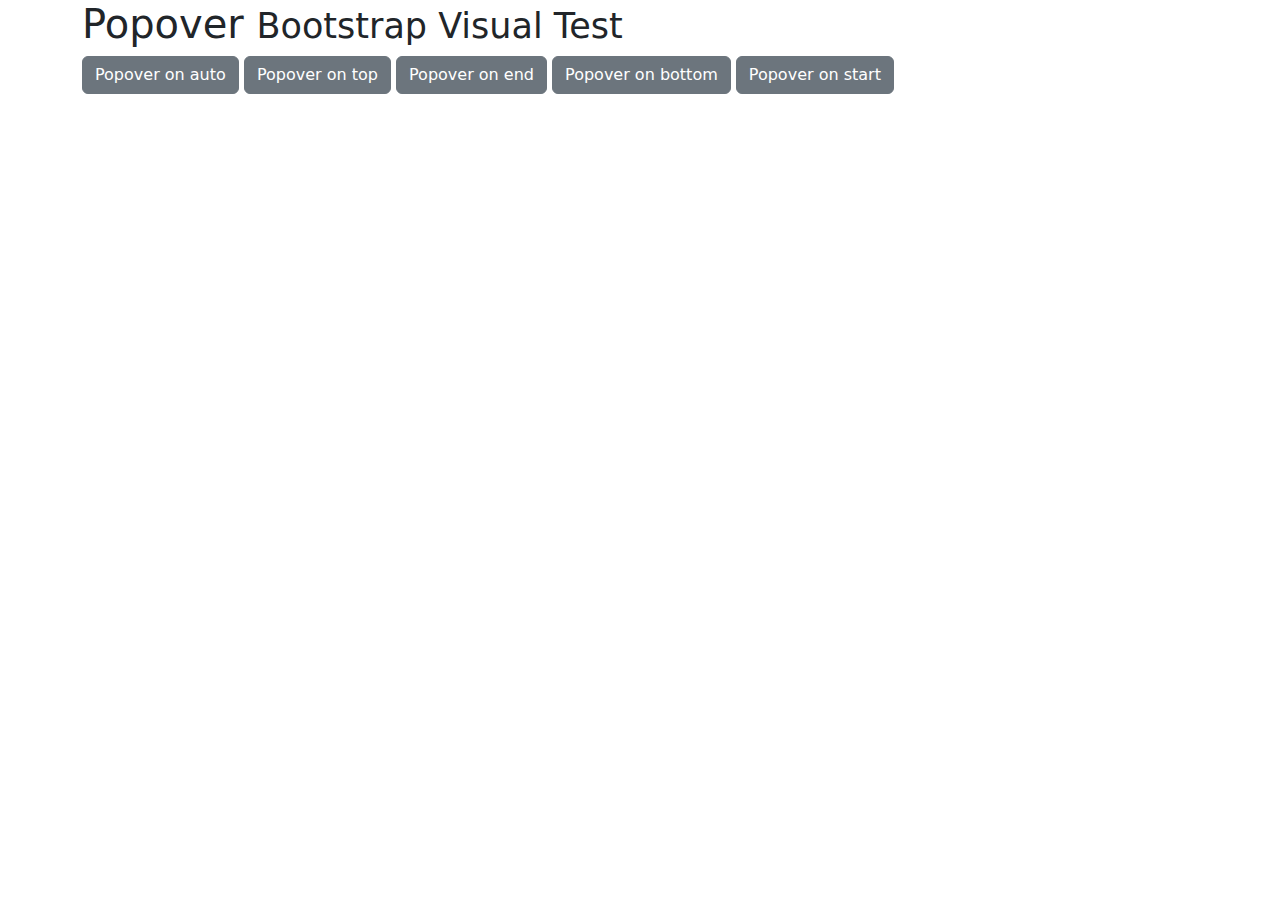
<file: bootstrap-5.3.8/js/tests/visual/popover.html>
<!doctype html>
<html lang="en">
  <head>
    <meta charset="utf-8">
    <meta name="viewport" content="width=device-width, initial-scale=1">
    <link href="../../../dist/css/bootstrap.min.css" rel="stylesheet">
    <title>Popover</title>
  </head>
  <body>
    <div class="container">
      <h1>Popover <small>Bootstrap Visual Test</small></h1>

      <button type="button" class="btn btn-secondary" data-bs-container="body" data-bs-toggle="popover" data-bs-placement="auto" data-bs-content="Vivamus sagittis lacus vel augue laoreet rutrum faucibus.">
        Popover on auto
      </button>

      <button type="button" class="btn btn-secondary" data-bs-container="body" data-bs-toggle="popover" data-bs-placement="top" data-bs-content="Default placement was on top but not enough place">
        Popover on top
      </button>

      <button type="button" class="btn btn-secondary" data-bs-container="body" data-bs-toggle="popover" data-bs-placement="right" data-bs-content="Vivamus sagittis lacus vel augue laoreet rutrum faucibus.">
        Popover on end
      </button>

      <button type="button" class="btn btn-secondary" data-bs-container="body" data-bs-toggle="popover" data-bs-placement="bottom" data-bs-content="Vivamus sagittis lacus vel augue laoreet rutrum faucibus.">
        Popover on bottom
      </button>

      <button type="button" class="btn btn-secondary" data-bs-container="body" data-bs-toggle="popover" data-bs-placement="left" data-bs-content="Vivamus sagittis lacus vel augue laoreet rutrum faucibus.">
        Popover on start
      </button>
    </div>

    <script src="../../../dist/js/bootstrap.bundle.js"></script>
    <script>
      /* global bootstrap: false */

      document.querySelectorAll('[data-bs-toggle="popover"]').forEach(popoverEl => new bootstrap.Popover(popoverEl))
    </script>
  </body>
</html>
</file>
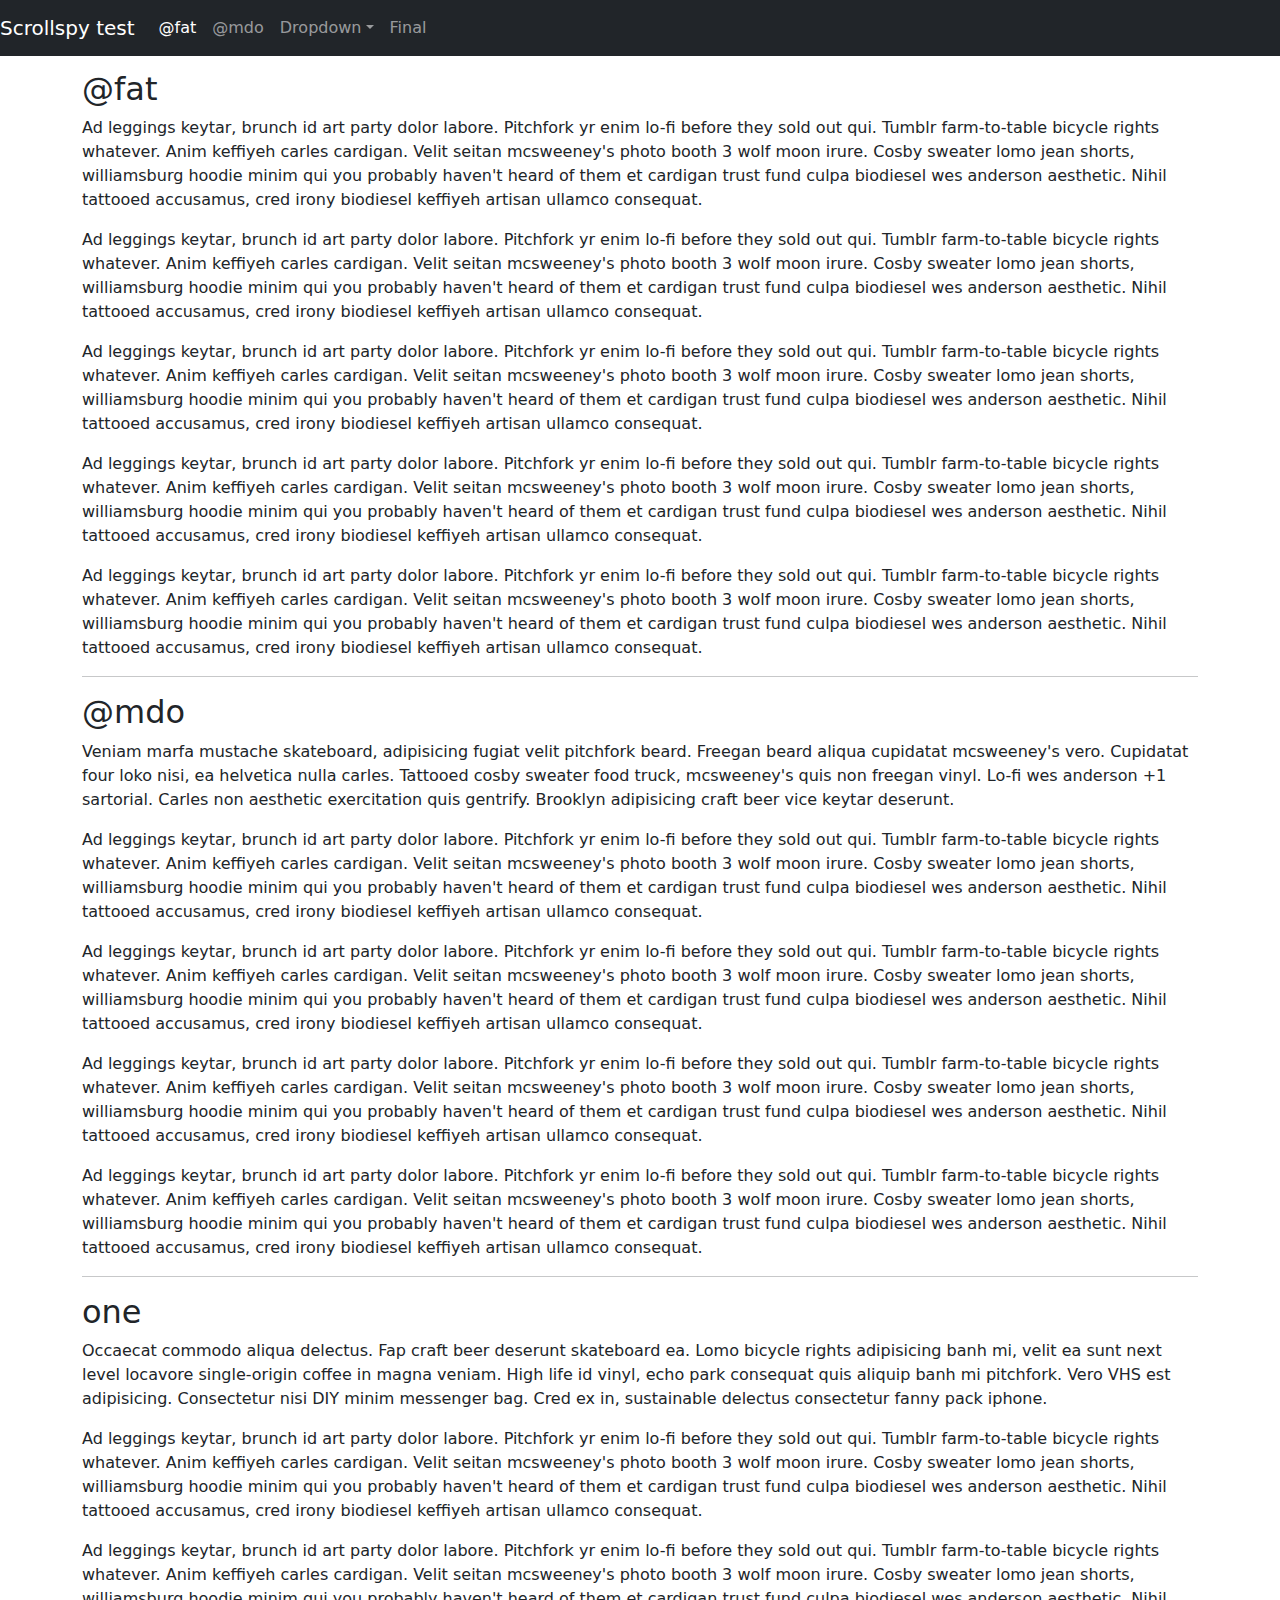
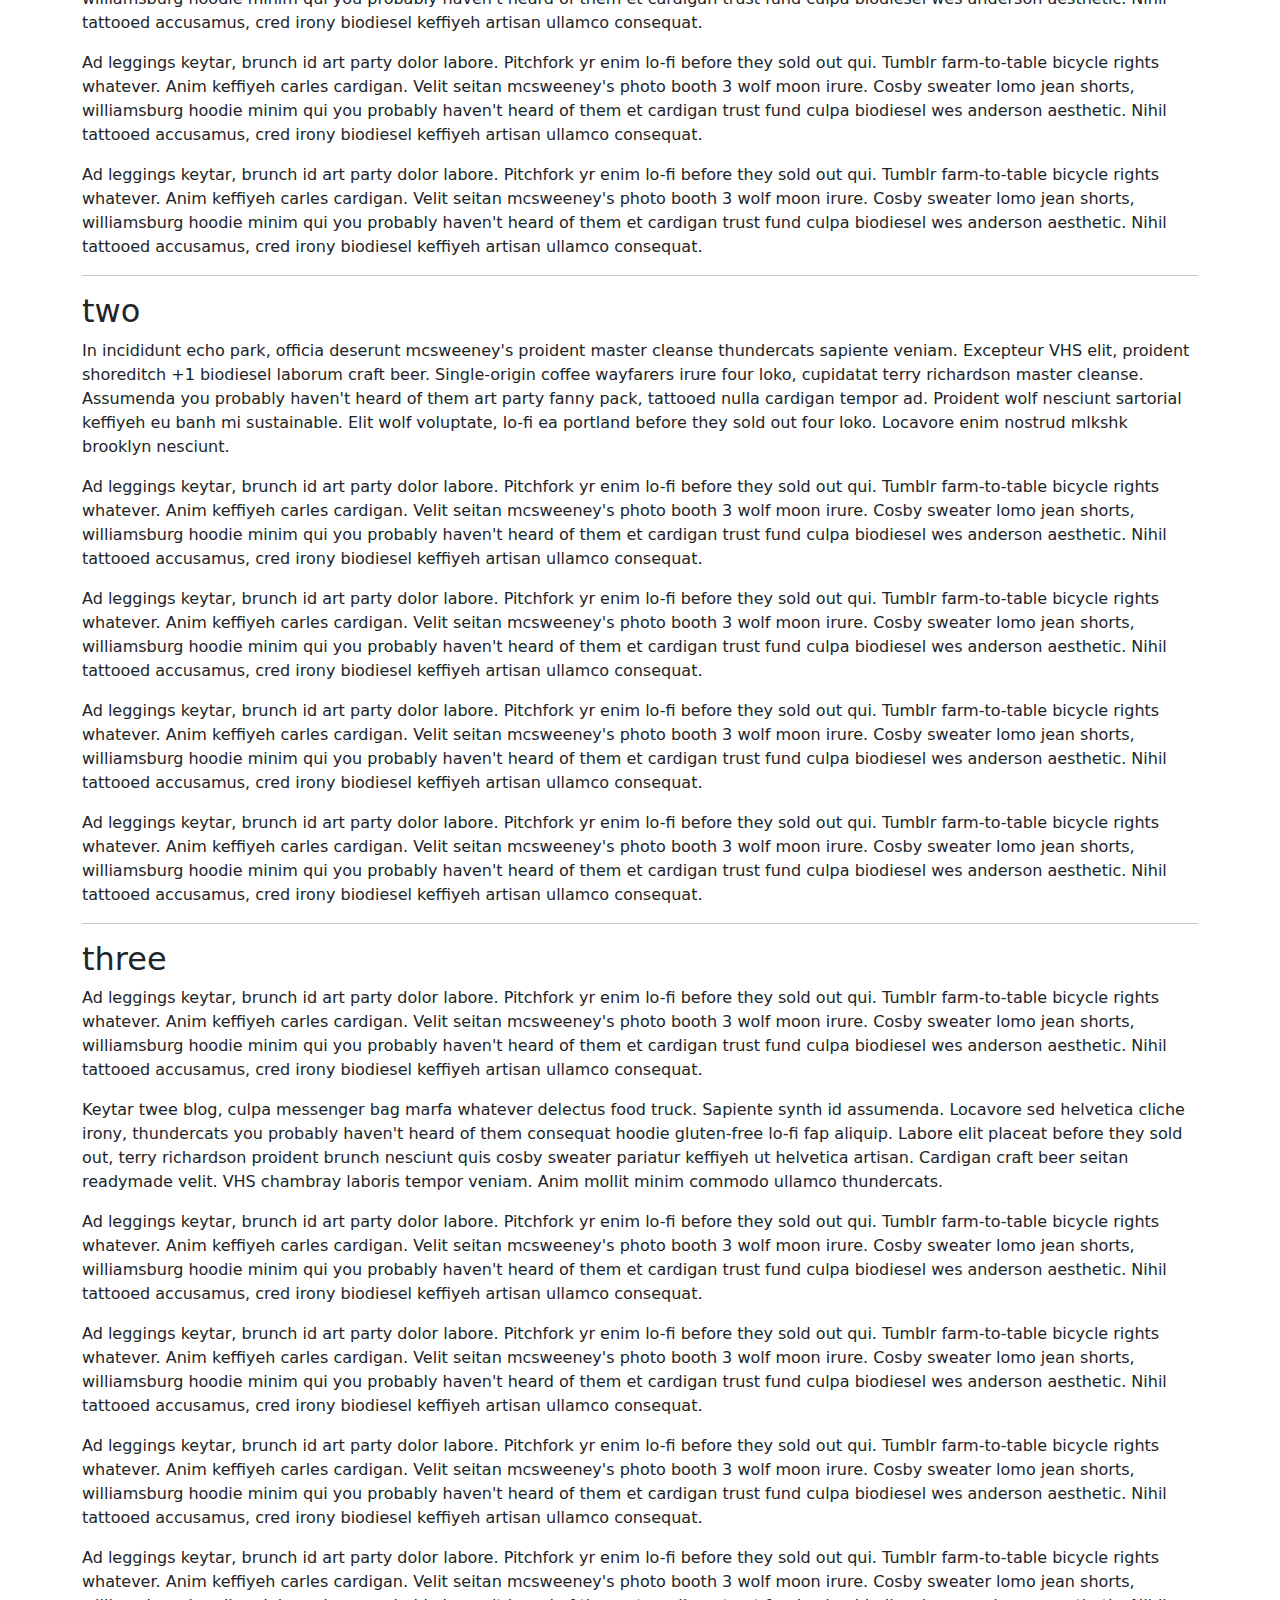
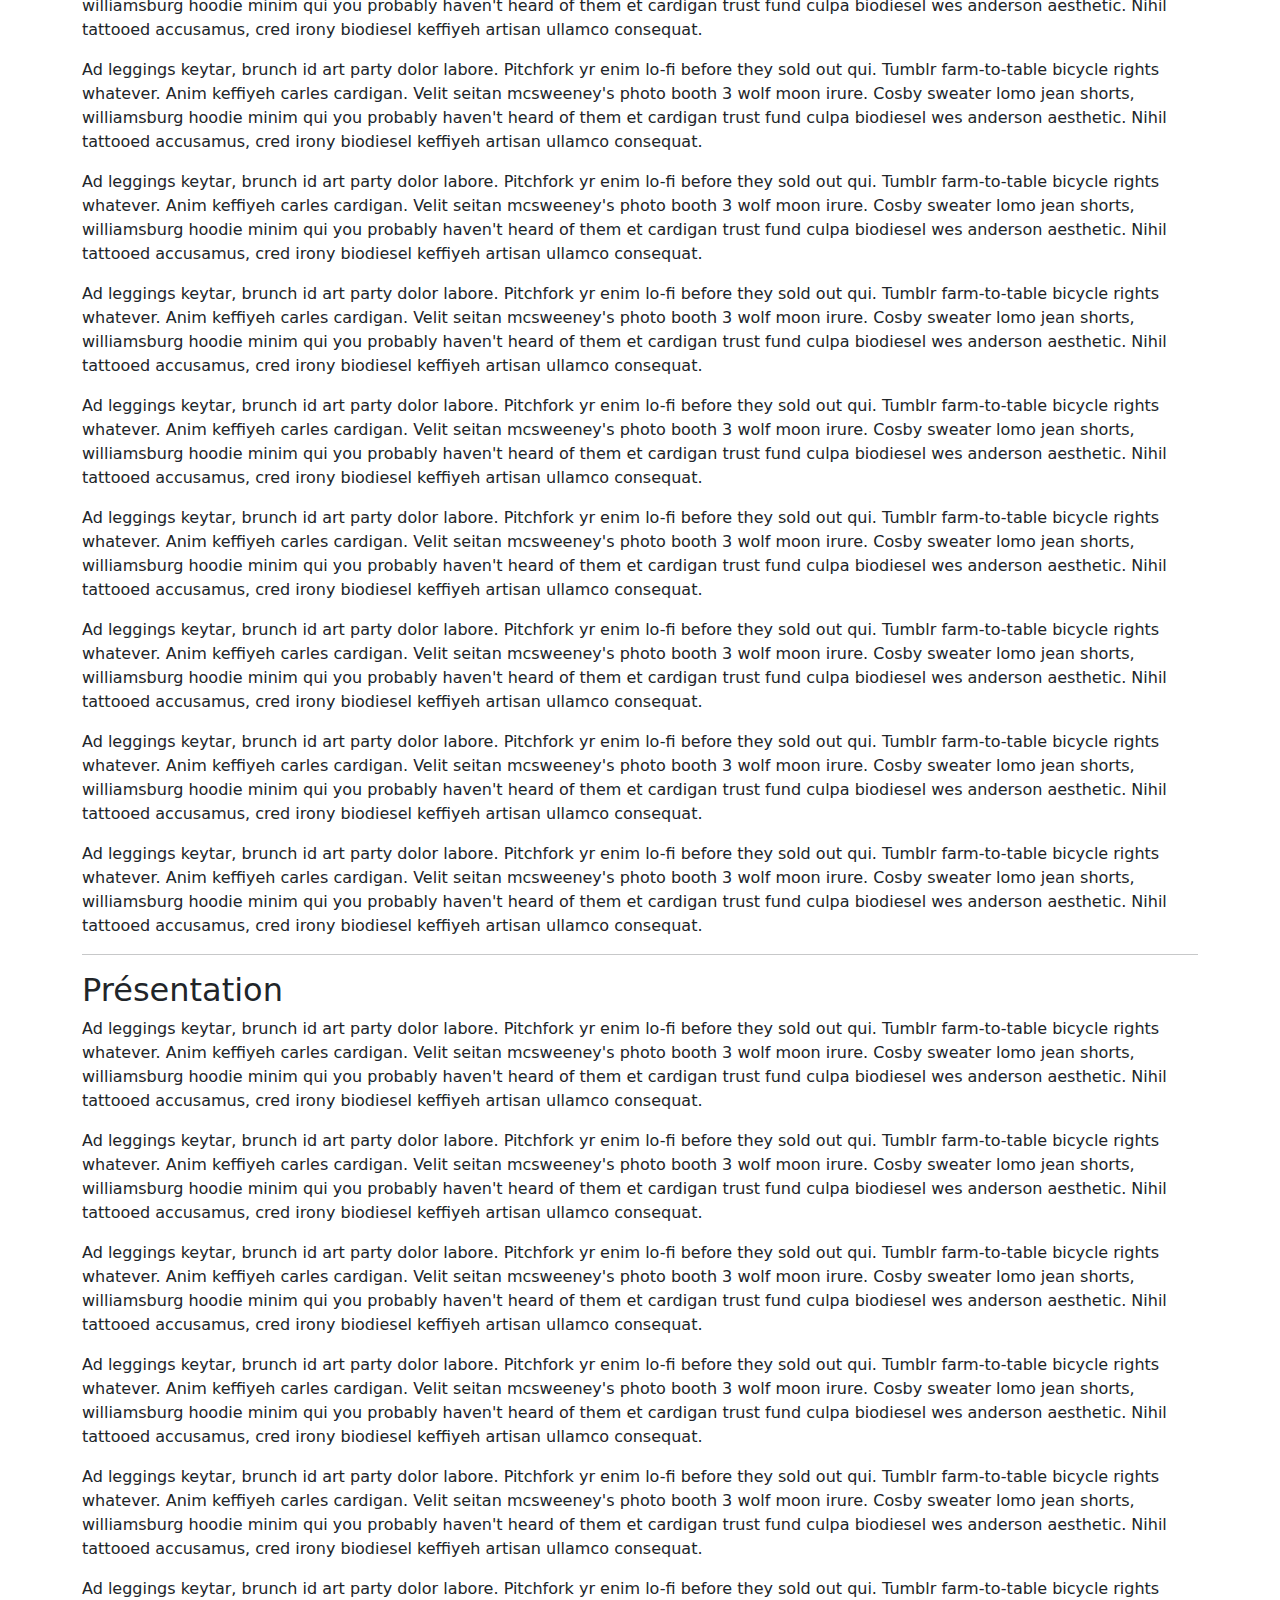
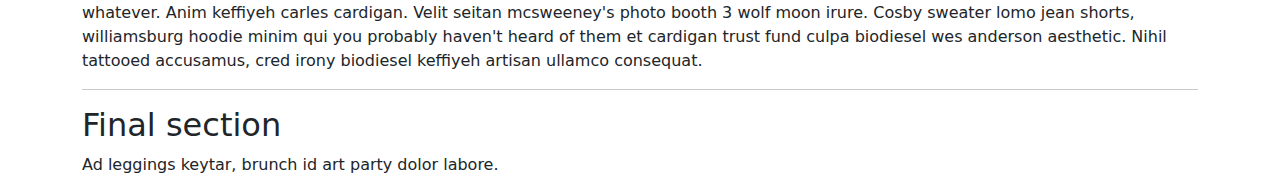
<file: bootstrap-5.3.8/js/tests/visual/scrollspy.html>
<!doctype html>
<html lang="en">
  <head>
    <meta charset="utf-8">
    <meta name="viewport" content="width=device-width, initial-scale=1">
    <link href="../../../dist/css/bootstrap.min.css" rel="stylesheet">
    <title>Scrollspy</title>
    <style>
      body { padding-top: 70px; }
    </style>
  </head>
  <body data-bs-spy="scroll" data-bs-target=".navbar" data-bs-offset="70">
    <nav class="navbar navbar-expand-md navbar-dark bg-dark fixed-top">
      <a class="navbar-brand" href="#">Scrollspy test</a>
      <button class="navbar-toggler" type="button" data-bs-toggle="collapse" data-bs-target="#navbarSupportedContent" aria-controls="navbarSupportedContent" aria-expanded="false" aria-label="Toggle navigation">
        <span class="navbar-toggler-icon"></span>
      </button>
      <div class="navbar-collapse collapse" id="navbarSupportedContent">
        <ul class="navbar-nav me-auto">
          <li class="nav-item">
            <a class="nav-link" href="#fat">@fat</a>
          </li>
          <li class="nav-item">
            <a class="nav-link" href="#mdo">@mdo</a>
          </li>
          <li class="nav-item dropdown">
            <a class="nav-link dropdown-toggle" href="#" data-bs-toggle="dropdown" aria-expanded="false">Dropdown</a>
            <ul class="dropdown-menu">
              <li><a class="dropdown-item" href="#one">One</a></li>
              <li><a class="dropdown-item" href="#two">Two</a></li>
              <li><a class="dropdown-item" href="#three">Three</a></li>
              <li><a class="dropdown-item" href="#présentation">Présentation</a></li>
            </ul>
          </li>
          <li class="nav-item">
            <a class="nav-link" href="#final">Final</a>
          </li>
        </ul>
      </div>
    </nav>
    <div class="container">
      <h2 id="fat">@fat</h2>
      <p>Ad leggings keytar, brunch id art party dolor labore. Pitchfork yr enim lo-fi before they sold out qui. Tumblr farm-to-table bicycle rights whatever. Anim keffiyeh carles cardigan. Velit seitan mcsweeney's photo booth 3 wolf moon irure. Cosby sweater lomo jean shorts, williamsburg hoodie minim qui you probably haven't heard of them et cardigan trust fund culpa biodiesel wes anderson aesthetic. Nihil tattooed accusamus, cred irony biodiesel keffiyeh artisan ullamco consequat.</p>
      <p>Ad leggings keytar, brunch id art party dolor labore. Pitchfork yr enim lo-fi before they sold out qui. Tumblr farm-to-table bicycle rights whatever. Anim keffiyeh carles cardigan. Velit seitan mcsweeney's photo booth 3 wolf moon irure. Cosby sweater lomo jean shorts, williamsburg hoodie minim qui you probably haven't heard of them et cardigan trust fund culpa biodiesel wes anderson aesthetic. Nihil tattooed accusamus, cred irony biodiesel keffiyeh artisan ullamco consequat.</p>
      <p>Ad leggings keytar, brunch id art party dolor labore. Pitchfork yr enim lo-fi before they sold out qui. Tumblr farm-to-table bicycle rights whatever. Anim keffiyeh carles cardigan. Velit seitan mcsweeney's photo booth 3 wolf moon irure. Cosby sweater lomo jean shorts, williamsburg hoodie minim qui you probably haven't heard of them et cardigan trust fund culpa biodiesel wes anderson aesthetic. Nihil tattooed accusamus, cred irony biodiesel keffiyeh artisan ullamco consequat.</p>
      <p>Ad leggings keytar, brunch id art party dolor labore. Pitchfork yr enim lo-fi before they sold out qui. Tumblr farm-to-table bicycle rights whatever. Anim keffiyeh carles cardigan. Velit seitan mcsweeney's photo booth 3 wolf moon irure. Cosby sweater lomo jean shorts, williamsburg hoodie minim qui you probably haven't heard of them et cardigan trust fund culpa biodiesel wes anderson aesthetic. Nihil tattooed accusamus, cred irony biodiesel keffiyeh artisan ullamco consequat.</p>
      <p>Ad leggings keytar, brunch id art party dolor labore. Pitchfork yr enim lo-fi before they sold out qui. Tumblr farm-to-table bicycle rights whatever. Anim keffiyeh carles cardigan. Velit seitan mcsweeney's photo booth 3 wolf moon irure. Cosby sweater lomo jean shorts, williamsburg hoodie minim qui you probably haven't heard of them et cardigan trust fund culpa biodiesel wes anderson aesthetic. Nihil tattooed accusamus, cred irony biodiesel keffiyeh artisan ullamco consequat.</p>
      <hr>
      <h2 id="mdo">@mdo</h2>
      <p>Veniam marfa mustache skateboard, adipisicing fugiat velit pitchfork beard. Freegan beard aliqua cupidatat mcsweeney's vero. Cupidatat four loko nisi, ea helvetica nulla carles. Tattooed cosby sweater food truck, mcsweeney's quis non freegan vinyl. Lo-fi wes anderson +1 sartorial. Carles non aesthetic exercitation quis gentrify. Brooklyn adipisicing craft beer vice keytar deserunt.</p>
      <p>Ad leggings keytar, brunch id art party dolor labore. Pitchfork yr enim lo-fi before they sold out qui. Tumblr farm-to-table bicycle rights whatever. Anim keffiyeh carles cardigan. Velit seitan mcsweeney's photo booth 3 wolf moon irure. Cosby sweater lomo jean shorts, williamsburg hoodie minim qui you probably haven't heard of them et cardigan trust fund culpa biodiesel wes anderson aesthetic. Nihil tattooed accusamus, cred irony biodiesel keffiyeh artisan ullamco consequat.</p>
      <p>Ad leggings keytar, brunch id art party dolor labore. Pitchfork yr enim lo-fi before they sold out qui. Tumblr farm-to-table bicycle rights whatever. Anim keffiyeh carles cardigan. Velit seitan mcsweeney's photo booth 3 wolf moon irure. Cosby sweater lomo jean shorts, williamsburg hoodie minim qui you probably haven't heard of them et cardigan trust fund culpa biodiesel wes anderson aesthetic. Nihil tattooed accusamus, cred irony biodiesel keffiyeh artisan ullamco consequat.</p>
      <p>Ad leggings keytar, brunch id art party dolor labore. Pitchfork yr enim lo-fi before they sold out qui. Tumblr farm-to-table bicycle rights whatever. Anim keffiyeh carles cardigan. Velit seitan mcsweeney's photo booth 3 wolf moon irure. Cosby sweater lomo jean shorts, williamsburg hoodie minim qui you probably haven't heard of them et cardigan trust fund culpa biodiesel wes anderson aesthetic. Nihil tattooed accusamus, cred irony biodiesel keffiyeh artisan ullamco consequat.</p>
      <p>Ad leggings keytar, brunch id art party dolor labore. Pitchfork yr enim lo-fi before they sold out qui. Tumblr farm-to-table bicycle rights whatever. Anim keffiyeh carles cardigan. Velit seitan mcsweeney's photo booth 3 wolf moon irure. Cosby sweater lomo jean shorts, williamsburg hoodie minim qui you probably haven't heard of them et cardigan trust fund culpa biodiesel wes anderson aesthetic. Nihil tattooed accusamus, cred irony biodiesel keffiyeh artisan ullamco consequat.</p>
      <hr>
      <h2 id="one">one</h2>
      <p>Occaecat commodo aliqua delectus. Fap craft beer deserunt skateboard ea. Lomo bicycle rights adipisicing banh mi, velit ea sunt next level locavore single-origin coffee in magna veniam. High life id vinyl, echo park consequat quis aliquip banh mi pitchfork. Vero VHS est adipisicing. Consectetur nisi DIY minim messenger bag. Cred ex in, sustainable delectus consectetur fanny pack iphone.</p>
      <p>Ad leggings keytar, brunch id art party dolor labore. Pitchfork yr enim lo-fi before they sold out qui. Tumblr farm-to-table bicycle rights whatever. Anim keffiyeh carles cardigan. Velit seitan mcsweeney's photo booth 3 wolf moon irure. Cosby sweater lomo jean shorts, williamsburg hoodie minim qui you probably haven't heard of them et cardigan trust fund culpa biodiesel wes anderson aesthetic. Nihil tattooed accusamus, cred irony biodiesel keffiyeh artisan ullamco consequat.</p>
      <p>Ad leggings keytar, brunch id art party dolor labore. Pitchfork yr enim lo-fi before they sold out qui. Tumblr farm-to-table bicycle rights whatever. Anim keffiyeh carles cardigan. Velit seitan mcsweeney's photo booth 3 wolf moon irure. Cosby sweater lomo jean shorts, williamsburg hoodie minim qui you probably haven't heard of them et cardigan trust fund culpa biodiesel wes anderson aesthetic. Nihil tattooed accusamus, cred irony biodiesel keffiyeh artisan ullamco consequat.</p>
      <p>Ad leggings keytar, brunch id art party dolor labore. Pitchfork yr enim lo-fi before they sold out qui. Tumblr farm-to-table bicycle rights whatever. Anim keffiyeh carles cardigan. Velit seitan mcsweeney's photo booth 3 wolf moon irure. Cosby sweater lomo jean shorts, williamsburg hoodie minim qui you probably haven't heard of them et cardigan trust fund culpa biodiesel wes anderson aesthetic. Nihil tattooed accusamus, cred irony biodiesel keffiyeh artisan ullamco consequat.</p>
      <p>Ad leggings keytar, brunch id art party dolor labore. Pitchfork yr enim lo-fi before they sold out qui. Tumblr farm-to-table bicycle rights whatever. Anim keffiyeh carles cardigan. Velit seitan mcsweeney's photo booth 3 wolf moon irure. Cosby sweater lomo jean shorts, williamsburg hoodie minim qui you probably haven't heard of them et cardigan trust fund culpa biodiesel wes anderson aesthetic. Nihil tattooed accusamus, cred irony biodiesel keffiyeh artisan ullamco consequat.</p>
      <hr>
      <h2 id="two">two</h2>
      <p>In incididunt echo park, officia deserunt mcsweeney's proident master cleanse thundercats sapiente veniam. Excepteur VHS elit, proident shoreditch +1 biodiesel laborum craft beer. Single-origin coffee wayfarers irure four loko, cupidatat terry richardson master cleanse. Assumenda you probably haven't heard of them art party fanny pack, tattooed nulla cardigan tempor ad. Proident wolf nesciunt sartorial keffiyeh eu banh mi sustainable. Elit wolf voluptate, lo-fi ea portland before they sold out four loko. Locavore enim nostrud mlkshk brooklyn nesciunt.</p>
      <p>Ad leggings keytar, brunch id art party dolor labore. Pitchfork yr enim lo-fi before they sold out qui. Tumblr farm-to-table bicycle rights whatever. Anim keffiyeh carles cardigan. Velit seitan mcsweeney's photo booth 3 wolf moon irure. Cosby sweater lomo jean shorts, williamsburg hoodie minim qui you probably haven't heard of them et cardigan trust fund culpa biodiesel wes anderson aesthetic. Nihil tattooed accusamus, cred irony biodiesel keffiyeh artisan ullamco consequat.</p>
      <p>Ad leggings keytar, brunch id art party dolor labore. Pitchfork yr enim lo-fi before they sold out qui. Tumblr farm-to-table bicycle rights whatever. Anim keffiyeh carles cardigan. Velit seitan mcsweeney's photo booth 3 wolf moon irure. Cosby sweater lomo jean shorts, williamsburg hoodie minim qui you probably haven't heard of them et cardigan trust fund culpa biodiesel wes anderson aesthetic. Nihil tattooed accusamus, cred irony biodiesel keffiyeh artisan ullamco consequat.</p>
      <p>Ad leggings keytar, brunch id art party dolor labore. Pitchfork yr enim lo-fi before they sold out qui. Tumblr farm-to-table bicycle rights whatever. Anim keffiyeh carles cardigan. Velit seitan mcsweeney's photo booth 3 wolf moon irure. Cosby sweater lomo jean shorts, williamsburg hoodie minim qui you probably haven't heard of them et cardigan trust fund culpa biodiesel wes anderson aesthetic. Nihil tattooed accusamus, cred irony biodiesel keffiyeh artisan ullamco consequat.</p>
      <p>Ad leggings keytar, brunch id art party dolor labore. Pitchfork yr enim lo-fi before they sold out qui. Tumblr farm-to-table bicycle rights whatever. Anim keffiyeh carles cardigan. Velit seitan mcsweeney's photo booth 3 wolf moon irure. Cosby sweater lomo jean shorts, williamsburg hoodie minim qui you probably haven't heard of them et cardigan trust fund culpa biodiesel wes anderson aesthetic. Nihil tattooed accusamus, cred irony biodiesel keffiyeh artisan ullamco consequat.</p>
      <hr>
      <h2 id="three">three</h2>
      <p>Ad leggings keytar, brunch id art party dolor labore. Pitchfork yr enim lo-fi before they sold out qui. Tumblr farm-to-table bicycle rights whatever. Anim keffiyeh carles cardigan. Velit seitan mcsweeney's photo booth 3 wolf moon irure. Cosby sweater lomo jean shorts, williamsburg hoodie minim qui you probably haven't heard of them et cardigan trust fund culpa biodiesel wes anderson aesthetic. Nihil tattooed accusamus, cred irony biodiesel keffiyeh artisan ullamco consequat.</p>
      <p>Keytar twee blog, culpa messenger bag marfa whatever delectus food truck. Sapiente synth id assumenda. Locavore sed helvetica cliche irony, thundercats you probably haven't heard of them consequat hoodie gluten-free lo-fi fap aliquip. Labore elit placeat before they sold out, terry richardson proident brunch nesciunt quis cosby sweater pariatur keffiyeh ut helvetica artisan. Cardigan craft beer seitan readymade velit. VHS chambray laboris tempor veniam. Anim mollit minim commodo ullamco thundercats.</p>
      <p>Ad leggings keytar, brunch id art party dolor labore. Pitchfork yr enim lo-fi before they sold out qui. Tumblr farm-to-table bicycle rights whatever. Anim keffiyeh carles cardigan. Velit seitan mcsweeney's photo booth 3 wolf moon irure. Cosby sweater lomo jean shorts, williamsburg hoodie minim qui you probably haven't heard of them et cardigan trust fund culpa biodiesel wes anderson aesthetic. Nihil tattooed accusamus, cred irony biodiesel keffiyeh artisan ullamco consequat.</p>
      <p>Ad leggings keytar, brunch id art party dolor labore. Pitchfork yr enim lo-fi before they sold out qui. Tumblr farm-to-table bicycle rights whatever. Anim keffiyeh carles cardigan. Velit seitan mcsweeney's photo booth 3 wolf moon irure. Cosby sweater lomo jean shorts, williamsburg hoodie minim qui you probably haven't heard of them et cardigan trust fund culpa biodiesel wes anderson aesthetic. Nihil tattooed accusamus, cred irony biodiesel keffiyeh artisan ullamco consequat.</p>
      <p>Ad leggings keytar, brunch id art party dolor labore. Pitchfork yr enim lo-fi before they sold out qui. Tumblr farm-to-table bicycle rights whatever. Anim keffiyeh carles cardigan. Velit seitan mcsweeney's photo booth 3 wolf moon irure. Cosby sweater lomo jean shorts, williamsburg hoodie minim qui you probably haven't heard of them et cardigan trust fund culpa biodiesel wes anderson aesthetic. Nihil tattooed accusamus, cred irony biodiesel keffiyeh artisan ullamco consequat.</p>
      <p>Ad leggings keytar, brunch id art party dolor labore. Pitchfork yr enim lo-fi before they sold out qui. Tumblr farm-to-table bicycle rights whatever. Anim keffiyeh carles cardigan. Velit seitan mcsweeney's photo booth 3 wolf moon irure. Cosby sweater lomo jean shorts, williamsburg hoodie minim qui you probably haven't heard of them et cardigan trust fund culpa biodiesel wes anderson aesthetic. Nihil tattooed accusamus, cred irony biodiesel keffiyeh artisan ullamco consequat.</p>
      <p>Ad leggings keytar, brunch id art party dolor labore. Pitchfork yr enim lo-fi before they sold out qui. Tumblr farm-to-table bicycle rights whatever. Anim keffiyeh carles cardigan. Velit seitan mcsweeney's photo booth 3 wolf moon irure. Cosby sweater lomo jean shorts, williamsburg hoodie minim qui you probably haven't heard of them et cardigan trust fund culpa biodiesel wes anderson aesthetic. Nihil tattooed accusamus, cred irony biodiesel keffiyeh artisan ullamco consequat.</p>
      <p>Ad leggings keytar, brunch id art party dolor labore. Pitchfork yr enim lo-fi before they sold out qui. Tumblr farm-to-table bicycle rights whatever. Anim keffiyeh carles cardigan. Velit seitan mcsweeney's photo booth 3 wolf moon irure. Cosby sweater lomo jean shorts, williamsburg hoodie minim qui you probably haven't heard of them et cardigan trust fund culpa biodiesel wes anderson aesthetic. Nihil tattooed accusamus, cred irony biodiesel keffiyeh artisan ullamco consequat.</p>
      <p>Ad leggings keytar, brunch id art party dolor labore. Pitchfork yr enim lo-fi before they sold out qui. Tumblr farm-to-table bicycle rights whatever. Anim keffiyeh carles cardigan. Velit seitan mcsweeney's photo booth 3 wolf moon irure. Cosby sweater lomo jean shorts, williamsburg hoodie minim qui you probably haven't heard of them et cardigan trust fund culpa biodiesel wes anderson aesthetic. Nihil tattooed accusamus, cred irony biodiesel keffiyeh artisan ullamco consequat.</p>
      <p>Ad leggings keytar, brunch id art party dolor labore. Pitchfork yr enim lo-fi before they sold out qui. Tumblr farm-to-table bicycle rights whatever. Anim keffiyeh carles cardigan. Velit seitan mcsweeney's photo booth 3 wolf moon irure. Cosby sweater lomo jean shorts, williamsburg hoodie minim qui you probably haven't heard of them et cardigan trust fund culpa biodiesel wes anderson aesthetic. Nihil tattooed accusamus, cred irony biodiesel keffiyeh artisan ullamco consequat.</p>
      <p>Ad leggings keytar, brunch id art party dolor labore. Pitchfork yr enim lo-fi before they sold out qui. Tumblr farm-to-table bicycle rights whatever. Anim keffiyeh carles cardigan. Velit seitan mcsweeney's photo booth 3 wolf moon irure. Cosby sweater lomo jean shorts, williamsburg hoodie minim qui you probably haven't heard of them et cardigan trust fund culpa biodiesel wes anderson aesthetic. Nihil tattooed accusamus, cred irony biodiesel keffiyeh artisan ullamco consequat.</p>
      <p>Ad leggings keytar, brunch id art party dolor labore. Pitchfork yr enim lo-fi before they sold out qui. Tumblr farm-to-table bicycle rights whatever. Anim keffiyeh carles cardigan. Velit seitan mcsweeney's photo booth 3 wolf moon irure. Cosby sweater lomo jean shorts, williamsburg hoodie minim qui you probably haven't heard of them et cardigan trust fund culpa biodiesel wes anderson aesthetic. Nihil tattooed accusamus, cred irony biodiesel keffiyeh artisan ullamco consequat.</p>
      <p>Ad leggings keytar, brunch id art party dolor labore. Pitchfork yr enim lo-fi before they sold out qui. Tumblr farm-to-table bicycle rights whatever. Anim keffiyeh carles cardigan. Velit seitan mcsweeney's photo booth 3 wolf moon irure. Cosby sweater lomo jean shorts, williamsburg hoodie minim qui you probably haven't heard of them et cardigan trust fund culpa biodiesel wes anderson aesthetic. Nihil tattooed accusamus, cred irony biodiesel keffiyeh artisan ullamco consequat.</p>
      <p>Ad leggings keytar, brunch id art party dolor labore. Pitchfork yr enim lo-fi before they sold out qui. Tumblr farm-to-table bicycle rights whatever. Anim keffiyeh carles cardigan. Velit seitan mcsweeney's photo booth 3 wolf moon irure. Cosby sweater lomo jean shorts, williamsburg hoodie minim qui you probably haven't heard of them et cardigan trust fund culpa biodiesel wes anderson aesthetic. Nihil tattooed accusamus, cred irony biodiesel keffiyeh artisan ullamco consequat.</p>
      <hr>
      <h2 id="présentation">Présentation</h2>
      <p>Ad leggings keytar, brunch id art party dolor labore. Pitchfork yr enim lo-fi before they sold out qui. Tumblr farm-to-table bicycle rights whatever. Anim keffiyeh carles cardigan. Velit seitan mcsweeney's photo booth 3 wolf moon irure. Cosby sweater lomo jean shorts, williamsburg hoodie minim qui you probably haven't heard of them et cardigan trust fund culpa biodiesel wes anderson aesthetic. Nihil tattooed accusamus, cred irony biodiesel keffiyeh artisan ullamco consequat.</p>
      <p>Ad leggings keytar, brunch id art party dolor labore. Pitchfork yr enim lo-fi before they sold out qui. Tumblr farm-to-table bicycle rights whatever. Anim keffiyeh carles cardigan. Velit seitan mcsweeney's photo booth 3 wolf moon irure. Cosby sweater lomo jean shorts, williamsburg hoodie minim qui you probably haven't heard of them et cardigan trust fund culpa biodiesel wes anderson aesthetic. Nihil tattooed accusamus, cred irony biodiesel keffiyeh artisan ullamco consequat.</p>
      <p>Ad leggings keytar, brunch id art party dolor labore. Pitchfork yr enim lo-fi before they sold out qui. Tumblr farm-to-table bicycle rights whatever. Anim keffiyeh carles cardigan. Velit seitan mcsweeney's photo booth 3 wolf moon irure. Cosby sweater lomo jean shorts, williamsburg hoodie minim qui you probably haven't heard of them et cardigan trust fund culpa biodiesel wes anderson aesthetic. Nihil tattooed accusamus, cred irony biodiesel keffiyeh artisan ullamco consequat.</p>
      <p>Ad leggings keytar, brunch id art party dolor labore. Pitchfork yr enim lo-fi before they sold out qui. Tumblr farm-to-table bicycle rights whatever. Anim keffiyeh carles cardigan. Velit seitan mcsweeney's photo booth 3 wolf moon irure. Cosby sweater lomo jean shorts, williamsburg hoodie minim qui you probably haven't heard of them et cardigan trust fund culpa biodiesel wes anderson aesthetic. Nihil tattooed accusamus, cred irony biodiesel keffiyeh artisan ullamco consequat.</p>
      <p>Ad leggings keytar, brunch id art party dolor labore. Pitchfork yr enim lo-fi before they sold out qui. Tumblr farm-to-table bicycle rights whatever. Anim keffiyeh carles cardigan. Velit seitan mcsweeney's photo booth 3 wolf moon irure. Cosby sweater lomo jean shorts, williamsburg hoodie minim qui you probably haven't heard of them et cardigan trust fund culpa biodiesel wes anderson aesthetic. Nihil tattooed accusamus, cred irony biodiesel keffiyeh artisan ullamco consequat.</p>
      <p>Ad leggings keytar, brunch id art party dolor labore. Pitchfork yr enim lo-fi before they sold out qui. Tumblr farm-to-table bicycle rights whatever. Anim keffiyeh carles cardigan. Velit seitan mcsweeney's photo booth 3 wolf moon irure. Cosby sweater lomo jean shorts, williamsburg hoodie minim qui you probably haven't heard of them et cardigan trust fund culpa biodiesel wes anderson aesthetic. Nihil tattooed accusamus, cred irony biodiesel keffiyeh artisan ullamco consequat.</p>
      <hr>
      <h2 id="final">Final section</h2>
      <p>Ad leggings keytar, brunch id art party dolor labore.</p>
    </div>

    <script src="../../../dist/js/bootstrap.bundle.js"></script>
  </body>
</html>
</file>
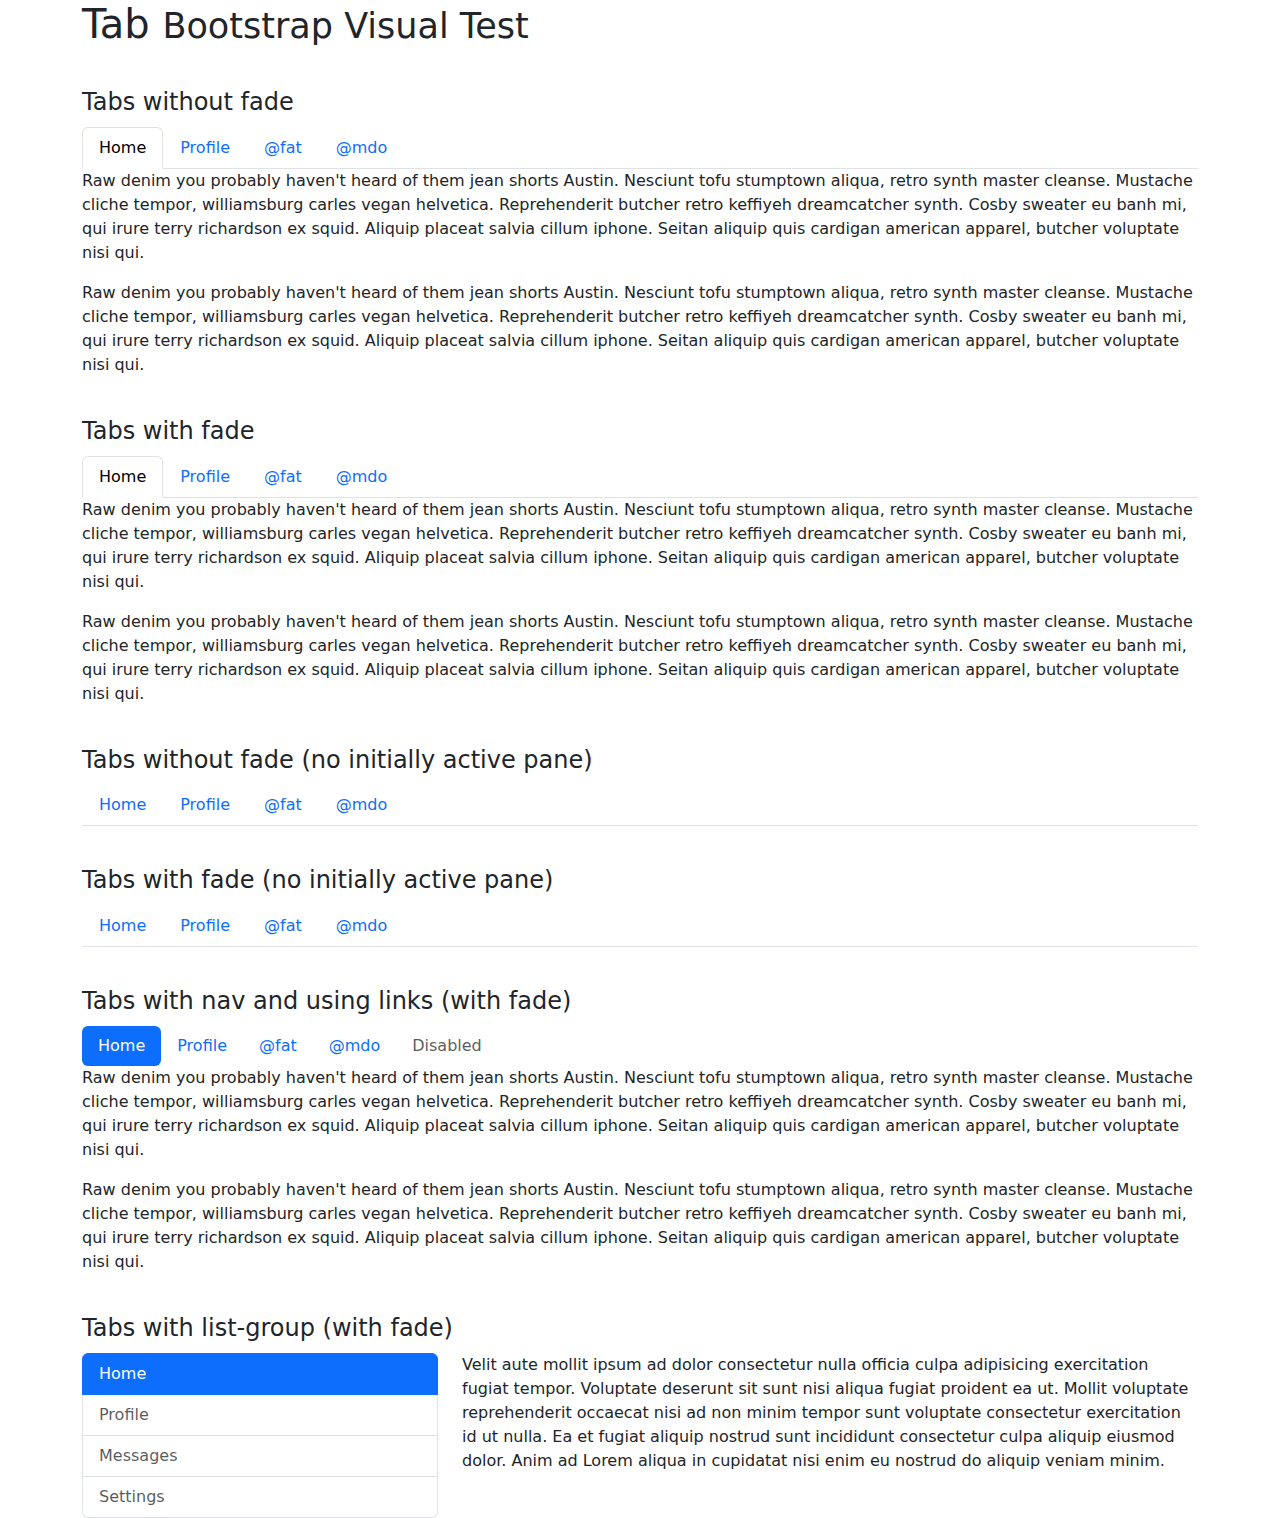
<file: bootstrap-5.3.8/js/tests/visual/tab.html>
<!doctype html>
<html lang="en">
  <head>
    <meta charset="utf-8">
    <meta name="viewport" content="width=device-width, initial-scale=1">
    <link href="../../../dist/css/bootstrap.min.css" rel="stylesheet">
    <title>Tab</title>
    <style>
      h4 {
        margin: 40px 0 10px;
      }
    </style>
  </head>
  <body>
    <div class="container">
      <h1>Tab <small>Bootstrap Visual Test</small></h1>

      <h4>Tabs without fade</h4>

      <ul class="nav nav-tabs" role="tablist">
        <li class="nav-item" role="presentation">
          <button type="button" class="nav-link active" data-bs-toggle="tab" data-bs-target="#home" role="tab" aria-selected="true">Home</button>
        </li>
        <li class="nav-item" role="presentation">
          <button type="button" class="nav-link" data-bs-toggle="tab" data-bs-target="#profile" role="tab">Profile</button>
        </li>
        <li class="nav-item" role="presentation">
          <button type="button" class="nav-link" data-bs-toggle="tab" data-bs-target="#fat" role="tab">@fat</button>
        </li>
        <li class="nav-item" role="presentation">
          <button type="button" class="nav-link" data-bs-toggle="tab" data-bs-target="#mdo" role="tab">@mdo</button>
        </li>
      </ul>

      <div class="tab-content" role="tablist">
        <div class="tab-pane active" id="home" role="tabpanel">
          <p>Raw denim you probably haven't heard of them jean shorts Austin. Nesciunt tofu stumptown aliqua, retro synth master cleanse. Mustache cliche tempor, williamsburg carles vegan helvetica. Reprehenderit butcher retro keffiyeh dreamcatcher synth. Cosby sweater eu banh mi, qui irure terry richardson ex squid. Aliquip placeat salvia cillum iphone. Seitan aliquip quis cardigan american apparel, butcher voluptate nisi qui.</p>
          <p>Raw denim you probably haven't heard of them jean shorts Austin. Nesciunt tofu stumptown aliqua, retro synth master cleanse. Mustache cliche tempor, williamsburg carles vegan helvetica. Reprehenderit butcher retro keffiyeh dreamcatcher synth. Cosby sweater eu banh mi, qui irure terry richardson ex squid. Aliquip placeat salvia cillum iphone. Seitan aliquip quis cardigan american apparel, butcher voluptate nisi qui.</p>
        </div>
        <div class="tab-pane" id="profile" role="tabpanel">
          <p>Food truck fixie locavore, accusamus mcsweeney's marfa nulla single-origin coffee squid. Exercitation +1 labore velit, blog sartorial PBR leggings next level wes anderson artisan four loko farm-to-table craft beer twee. Qui photo booth letterpress, commodo enim craft beer mlkshk aliquip jean shorts ullamco ad vinyl cillum PBR. Homo nostrud organic, assumenda labore aesthetic magna delectus mollit. Keytar helvetica VHS salvia yr, vero magna velit sapiente labore stumptown. Vegan fanny pack odio cillum wes anderson 8-bit, sustainable jean shorts beard ut DIY ethical culpa terry richardson biodiesel. Art party scenester stumptown, tumblr butcher vero sint qui sapiente accusamus tattooed echo park.</p>
          <p>Food truck fixie locavore, accusamus mcsweeney's marfa nulla single-origin coffee squid. Exercitation +1 labore velit, blog sartorial PBR leggings next level wes anderson artisan four loko farm-to-table craft beer twee. Qui photo booth letterpress, commodo enim craft beer mlkshk aliquip jean shorts ullamco ad vinyl cillum PBR. Homo nostrud organic, assumenda labore aesthetic magna delectus mollit. Keytar helvetica VHS salvia yr, vero magna velit sapiente labore stumptown. Vegan fanny pack odio cillum wes anderson 8-bit, sustainable jean shorts beard ut DIY ethical culpa terry richardson biodiesel. Art party scenester stumptown, tumblr butcher vero sint qui sapiente accusamus tattooed echo park.</p>
        </div>
        <div class="tab-pane" id="fat" role="tabpanel">
          <p>Etsy mixtape wayfarers, ethical wes anderson tofu before they sold out mcsweeney's organic lomo retro fanny pack lo-fi farm-to-table readymade. Messenger bag gentrify pitchfork tattooed craft beer, iphone skateboard locavore carles etsy salvia banksy hoodie helvetica. DIY synth PBR banksy irony. Leggings gentrify squid 8-bit cred pitchfork. Williamsburg banh mi whatever gluten-free, carles pitchfork biodiesel fixie etsy retro mlkshk vice blog. Scenester cred you probably haven't heard of them, vinyl craft beer blog stumptown. Pitchfork sustainable tofu synth chambray yr.</p>
          <p>Etsy mixtape wayfarers, ethical wes anderson tofu before they sold out mcsweeney's organic lomo retro fanny pack lo-fi farm-to-table readymade. Messenger bag gentrify pitchfork tattooed craft beer, iphone skateboard locavore carles etsy salvia banksy hoodie helvetica. DIY synth PBR banksy irony. Leggings gentrify squid 8-bit cred pitchfork. Williamsburg banh mi whatever gluten-free, carles pitchfork biodiesel fixie etsy retro mlkshk vice blog. Scenester cred you probably haven't heard of them, vinyl craft beer blog stumptown. Pitchfork sustainable tofu synth chambray yr.</p>
        </div>
        <div class="tab-pane" id="mdo" role="tabpanel">
          <p>Trust fund seitan letterpress, keytar raw denim keffiyeh etsy art party before they sold out master cleanse gluten-free squid scenester freegan cosby sweater. Fanny pack portland seitan DIY, art party locavore wolf cliche high life echo park Austin. Cred vinyl keffiyeh DIY salvia PBR, banh mi before they sold out farm-to-table VHS viral locavore cosby sweater. Lomo wolf viral, mustache readymade thundercats keffiyeh craft beer marfa ethical. Wolf salvia freegan, sartorial keffiyeh echo park vegan.</p>
          <p>Trust fund seitan letterpress, keytar raw denim keffiyeh etsy art party before they sold out master cleanse gluten-free squid scenester freegan cosby sweater. Fanny pack portland seitan DIY, art party locavore wolf cliche high life echo park Austin. Cred vinyl keffiyeh DIY salvia PBR, banh mi before they sold out farm-to-table VHS viral locavore cosby sweater. Lomo wolf viral, mustache readymade thundercats keffiyeh craft beer marfa ethical. Wolf salvia freegan, sartorial keffiyeh echo park vegan.</p>
        </div>
      </div>

      <h4>Tabs with fade</h4>

      <ul class="nav nav-tabs" role="tablist">
        <li class="nav-item" role="presentation">
          <button type="button" class="nav-link active" data-bs-toggle="tab" data-bs-target="#home2" role="tab" aria-selected="true">Home</button>
        </li>
        <li class="nav-item" role="presentation">
          <button type="button" class="nav-link" data-bs-toggle="tab" data-bs-target="#profile2" role="tab">Profile</button>
        </li>
        <li class="nav-item" role="presentation">
          <button type="button" class="nav-link" data-bs-toggle="tab" data-bs-target="#fat2" role="tab">@fat</button>
        </li>
        <li class="nav-item" role="presentation">
          <button type="button" class="nav-link" data-bs-toggle="tab" data-bs-target="#mdo2" role="tab">@mdo</button>
        </li>
      </ul>

      <div class="tab-content" role="tablist">
        <div class="tab-pane fade show active" id="home2" role="tabpanel">
          <p>Raw denim you probably haven't heard of them jean shorts Austin. Nesciunt tofu stumptown aliqua, retro synth master cleanse. Mustache cliche tempor, williamsburg carles vegan helvetica. Reprehenderit butcher retro keffiyeh dreamcatcher synth. Cosby sweater eu banh mi, qui irure terry richardson ex squid. Aliquip placeat salvia cillum iphone. Seitan aliquip quis cardigan american apparel, butcher voluptate nisi qui.</p>
          <p>Raw denim you probably haven't heard of them jean shorts Austin. Nesciunt tofu stumptown aliqua, retro synth master cleanse. Mustache cliche tempor, williamsburg carles vegan helvetica. Reprehenderit butcher retro keffiyeh dreamcatcher synth. Cosby sweater eu banh mi, qui irure terry richardson ex squid. Aliquip placeat salvia cillum iphone. Seitan aliquip quis cardigan american apparel, butcher voluptate nisi qui.</p>
        </div>
        <div class="tab-pane fade" id="profile2" role="tabpanel">
          <p>Food truck fixie locavore, accusamus mcsweeney's marfa nulla single-origin coffee squid. Exercitation +1 labore velit, blog sartorial PBR leggings next level wes anderson artisan four loko farm-to-table craft beer twee. Qui photo booth letterpress, commodo enim craft beer mlkshk aliquip jean shorts ullamco ad vinyl cillum PBR. Homo nostrud organic, assumenda labore aesthetic magna delectus mollit. Keytar helvetica VHS salvia yr, vero magna velit sapiente labore stumptown. Vegan fanny pack odio cillum wes anderson 8-bit, sustainable jean shorts beard ut DIY ethical culpa terry richardson biodiesel. Art party scenester stumptown, tumblr butcher vero sint qui sapiente accusamus tattooed echo park.</p>
          <p>Food truck fixie locavore, accusamus mcsweeney's marfa nulla single-origin coffee squid. Exercitation +1 labore velit, blog sartorial PBR leggings next level wes anderson artisan four loko farm-to-table craft beer twee. Qui photo booth letterpress, commodo enim craft beer mlkshk aliquip jean shorts ullamco ad vinyl cillum PBR. Homo nostrud organic, assumenda labore aesthetic magna delectus mollit. Keytar helvetica VHS salvia yr, vero magna velit sapiente labore stumptown. Vegan fanny pack odio cillum wes anderson 8-bit, sustainable jean shorts beard ut DIY ethical culpa terry richardson biodiesel. Art party scenester stumptown, tumblr butcher vero sint qui sapiente accusamus tattooed echo park.</p>
        </div>
        <div class="tab-pane fade" id="fat2" role="tabpanel">
          <p>Etsy mixtape wayfarers, ethical wes anderson tofu before they sold out mcsweeney's organic lomo retro fanny pack lo-fi farm-to-table readymade. Messenger bag gentrify pitchfork tattooed craft beer, iphone skateboard locavore carles etsy salvia banksy hoodie helvetica. DIY synth PBR banksy irony. Leggings gentrify squid 8-bit cred pitchfork. Williamsburg banh mi whatever gluten-free, carles pitchfork biodiesel fixie etsy retro mlkshk vice blog. Scenester cred you probably haven't heard of them, vinyl craft beer blog stumptown. Pitchfork sustainable tofu synth chambray yr.</p>
          <p>Etsy mixtape wayfarers, ethical wes anderson tofu before they sold out mcsweeney's organic lomo retro fanny pack lo-fi farm-to-table readymade. Messenger bag gentrify pitchfork tattooed craft beer, iphone skateboard locavore carles etsy salvia banksy hoodie helvetica. DIY synth PBR banksy irony. Leggings gentrify squid 8-bit cred pitchfork. Williamsburg banh mi whatever gluten-free, carles pitchfork biodiesel fixie etsy retro mlkshk vice blog. Scenester cred you probably haven't heard of them, vinyl craft beer blog stumptown. Pitchfork sustainable tofu synth chambray yr.</p>
        </div>
        <div class="tab-pane fade" id="mdo2" role="tabpanel">
          <p>Trust fund seitan letterpress, keytar raw denim keffiyeh etsy art party before they sold out master cleanse gluten-free squid scenester freegan cosby sweater. Fanny pack portland seitan DIY, art party locavore wolf cliche high life echo park Austin. Cred vinyl keffiyeh DIY salvia PBR, banh mi before they sold out farm-to-table VHS viral locavore cosby sweater. Lomo wolf viral, mustache readymade thundercats keffiyeh craft beer marfa ethical. Wolf salvia freegan, sartorial keffiyeh echo park vegan.</p>
          <p>Trust fund seitan letterpress, keytar raw denim keffiyeh etsy art party before they sold out master cleanse gluten-free squid scenester freegan cosby sweater. Fanny pack portland seitan DIY, art party locavore wolf cliche high life echo park Austin. Cred vinyl keffiyeh DIY salvia PBR, banh mi before they sold out farm-to-table VHS viral locavore cosby sweater. Lomo wolf viral, mustache readymade thundercats keffiyeh craft beer marfa ethical. Wolf salvia freegan, sartorial keffiyeh echo park vegan.</p>
        </div>
      </div>

      <h4>Tabs without fade (no initially active pane)</h4>

      <ul class="nav nav-tabs" role="tablist">
        <li class="nav-item" role="presentation">
          <button type="button" class="nav-link" data-bs-toggle="tab" data-bs-target="#home3" role="tab">Home</button>
        </li>
        <li class="nav-item" role="presentation">
          <button type="button" class="nav-link" data-bs-toggle="tab" data-bs-target="#profile3" role="tab">Profile</button>
        </li>
        <li class="nav-item" role="presentation">
          <button type="button" class="nav-link" data-bs-toggle="tab" data-bs-target="#fat3" role="tab">@fat</button>
        </li>
        <li class="nav-item" role="presentation">
          <button type="button" class="nav-link" data-bs-toggle="tab" data-bs-target="#mdo3" role="tab">@mdo</button>
        </li>
      </ul>

      <div class="tab-content" role="tablist">
        <div class="tab-pane" id="home3" role="tabpanel">
          <p>Raw denim you probably haven't heard of them jean shorts Austin. Nesciunt tofu stumptown aliqua, retro synth master cleanse. Mustache cliche tempor, williamsburg carles vegan helvetica. Reprehenderit butcher retro keffiyeh dreamcatcher synth. Cosby sweater eu banh mi, qui irure terry richardson ex squid. Aliquip placeat salvia cillum iphone. Seitan aliquip quis cardigan american apparel, butcher voluptate nisi qui.</p>
          <p>Raw denim you probably haven't heard of them jean shorts Austin. Nesciunt tofu stumptown aliqua, retro synth master cleanse. Mustache cliche tempor, williamsburg carles vegan helvetica. Reprehenderit butcher retro keffiyeh dreamcatcher synth. Cosby sweater eu banh mi, qui irure terry richardson ex squid. Aliquip placeat salvia cillum iphone. Seitan aliquip quis cardigan american apparel, butcher voluptate nisi qui.</p>
        </div>
        <div class="tab-pane" id="profile3" role="tabpanel">
          <p>Food truck fixie locavore, accusamus mcsweeney's marfa nulla single-origin coffee squid. Exercitation +1 labore velit, blog sartorial PBR leggings next level wes anderson artisan four loko farm-to-table craft beer twee. Qui photo booth letterpress, commodo enim craft beer mlkshk aliquip jean shorts ullamco ad vinyl cillum PBR. Homo nostrud organic, assumenda labore aesthetic magna delectus mollit. Keytar helvetica VHS salvia yr, vero magna velit sapiente labore stumptown. Vegan fanny pack odio cillum wes anderson 8-bit, sustainable jean shorts beard ut DIY ethical culpa terry richardson biodiesel. Art party scenester stumptown, tumblr butcher vero sint qui sapiente accusamus tattooed echo park.</p>
          <p>Food truck fixie locavore, accusamus mcsweeney's marfa nulla single-origin coffee squid. Exercitation +1 labore velit, blog sartorial PBR leggings next level wes anderson artisan four loko farm-to-table craft beer twee. Qui photo booth letterpress, commodo enim craft beer mlkshk aliquip jean shorts ullamco ad vinyl cillum PBR. Homo nostrud organic, assumenda labore aesthetic magna delectus mollit. Keytar helvetica VHS salvia yr, vero magna velit sapiente labore stumptown. Vegan fanny pack odio cillum wes anderson 8-bit, sustainable jean shorts beard ut DIY ethical culpa terry richardson biodiesel. Art party scenester stumptown, tumblr butcher vero sint qui sapiente accusamus tattooed echo park.</p>
        </div>
        <div class="tab-pane" id="fat3" role="tabpanel">
          <p>Etsy mixtape wayfarers, ethical wes anderson tofu before they sold out mcsweeney's organic lomo retro fanny pack lo-fi farm-to-table readymade. Messenger bag gentrify pitchfork tattooed craft beer, iphone skateboard locavore carles etsy salvia banksy hoodie helvetica. DIY synth PBR banksy irony. Leggings gentrify squid 8-bit cred pitchfork. Williamsburg banh mi whatever gluten-free, carles pitchfork biodiesel fixie etsy retro mlkshk vice blog. Scenester cred you probably haven't heard of them, vinyl craft beer blog stumptown. Pitchfork sustainable tofu synth chambray yr.</p>
          <p>Etsy mixtape wayfarers, ethical wes anderson tofu before they sold out mcsweeney's organic lomo retro fanny pack lo-fi farm-to-table readymade. Messenger bag gentrify pitchfork tattooed craft beer, iphone skateboard locavore carles etsy salvia banksy hoodie helvetica. DIY synth PBR banksy irony. Leggings gentrify squid 8-bit cred pitchfork. Williamsburg banh mi whatever gluten-free, carles pitchfork biodiesel fixie etsy retro mlkshk vice blog. Scenester cred you probably haven't heard of them, vinyl craft beer blog stumptown. Pitchfork sustainable tofu synth chambray yr.</p>
        </div>
        <div class="tab-pane" id="mdo3" role="tabpanel">
          <p>Trust fund seitan letterpress, keytar raw denim keffiyeh etsy art party before they sold out master cleanse gluten-free squid scenester freegan cosby sweater. Fanny pack portland seitan DIY, art party locavore wolf cliche high life echo park Austin. Cred vinyl keffiyeh DIY salvia PBR, banh mi before they sold out farm-to-table VHS viral locavore cosby sweater. Lomo wolf viral, mustache readymade thundercats keffiyeh craft beer marfa ethical. Wolf salvia freegan, sartorial keffiyeh echo park vegan.</p>
          <p>Trust fund seitan letterpress, keytar raw denim keffiyeh etsy art party before they sold out master cleanse gluten-free squid scenester freegan cosby sweater. Fanny pack portland seitan DIY, art party locavore wolf cliche high life echo park Austin. Cred vinyl keffiyeh DIY salvia PBR, banh mi before they sold out farm-to-table VHS viral locavore cosby sweater. Lomo wolf viral, mustache readymade thundercats keffiyeh craft beer marfa ethical. Wolf salvia freegan, sartorial keffiyeh echo park vegan.</p>
        </div>
      </div>

      <h4>Tabs with fade (no initially active pane)</h4>

      <ul class="nav nav-tabs" role="tablist">
        <li class="nav-item" role="presentation">
          <button type="button" class="nav-link" data-bs-toggle="tab" data-bs-target="#home4" role="tab">Home</button>
        </li>
        <li class="nav-item" role="presentation">
          <button type="button" class="nav-link" data-bs-toggle="tab" data-bs-target="#profile4" role="tab">Profile</button>
        </li>
        <li class="nav-item" role="presentation">
          <button type="button" class="nav-link" data-bs-toggle="tab" data-bs-target="#fat4" role="tab">@fat</button>
        </li>
        <li class="nav-item" role="presentation">
          <button type="button" class="nav-link" data-bs-toggle="tab" data-bs-target="#mdo4" role="tab">@mdo</button>
        </li>
      </ul>

      <div class="tab-content">
        <div class="tab-pane fade" id="home4" role="tabpanel">
          <p>Raw denim you probably haven't heard of them jean shorts Austin. Nesciunt tofu stumptown aliqua, retro synth master cleanse. Mustache cliche tempor, williamsburg carles vegan helvetica. Reprehenderit butcher retro keffiyeh dreamcatcher synth. Cosby sweater eu banh mi, qui irure terry richardson ex squid. Aliquip placeat salvia cillum iphone. Seitan aliquip quis cardigan american apparel, butcher voluptate nisi qui.</p>
          <p>Raw denim you probably haven't heard of them jean shorts Austin. Nesciunt tofu stumptown aliqua, retro synth master cleanse. Mustache cliche tempor, williamsburg carles vegan helvetica. Reprehenderit butcher retro keffiyeh dreamcatcher synth. Cosby sweater eu banh mi, qui irure terry richardson ex squid. Aliquip placeat salvia cillum iphone. Seitan aliquip quis cardigan american apparel, butcher voluptate nisi qui.</p>
        </div>
        <div class="tab-pane fade" id="profile4" role="tabpanel">
          <p>Food truck fixie locavore, accusamus mcsweeney's marfa nulla single-origin coffee squid. Exercitation +1 labore velit, blog sartorial PBR leggings next level wes anderson artisan four loko farm-to-table craft beer twee. Qui photo booth letterpress, commodo enim craft beer mlkshk aliquip jean shorts ullamco ad vinyl cillum PBR. Homo nostrud organic, assumenda labore aesthetic magna delectus mollit. Keytar helvetica VHS salvia yr, vero magna velit sapiente labore stumptown. Vegan fanny pack odio cillum wes anderson 8-bit, sustainable jean shorts beard ut DIY ethical culpa terry richardson biodiesel. Art party scenester stumptown, tumblr butcher vero sint qui sapiente accusamus tattooed echo park.</p>
          <p>Food truck fixie locavore, accusamus mcsweeney's marfa nulla single-origin coffee squid. Exercitation +1 labore velit, blog sartorial PBR leggings next level wes anderson artisan four loko farm-to-table craft beer twee. Qui photo booth letterpress, commodo enim craft beer mlkshk aliquip jean shorts ullamco ad vinyl cillum PBR. Homo nostrud organic, assumenda labore aesthetic magna delectus mollit. Keytar helvetica VHS salvia yr, vero magna velit sapiente labore stumptown. Vegan fanny pack odio cillum wes anderson 8-bit, sustainable jean shorts beard ut DIY ethical culpa terry richardson biodiesel. Art party scenester stumptown, tumblr butcher vero sint qui sapiente accusamus tattooed echo park.</p>
        </div>
        <div class="tab-pane fade" id="fat4" role="tabpanel">
          <p>Etsy mixtape wayfarers, ethical wes anderson tofu before they sold out mcsweeney's organic lomo retro fanny pack lo-fi farm-to-table readymade. Messenger bag gentrify pitchfork tattooed craft beer, iphone skateboard locavore carles etsy salvia banksy hoodie helvetica. DIY synth PBR banksy irony. Leggings gentrify squid 8-bit cred pitchfork. Williamsburg banh mi whatever gluten-free, carles pitchfork biodiesel fixie etsy retro mlkshk vice blog. Scenester cred you probably haven't heard of them, vinyl craft beer blog stumptown. Pitchfork sustainable tofu synth chambray yr.</p>
          <p>Etsy mixtape wayfarers, ethical wes anderson tofu before they sold out mcsweeney's organic lomo retro fanny pack lo-fi farm-to-table readymade. Messenger bag gentrify pitchfork tattooed craft beer, iphone skateboard locavore carles etsy salvia banksy hoodie helvetica. DIY synth PBR banksy irony. Leggings gentrify squid 8-bit cred pitchfork. Williamsburg banh mi whatever gluten-free, carles pitchfork biodiesel fixie etsy retro mlkshk vice blog. Scenester cred you probably haven't heard of them, vinyl craft beer blog stumptown. Pitchfork sustainable tofu synth chambray yr.</p>
        </div>
        <div class="tab-pane fade" id="mdo4" role="tabpanel">
          <p>Trust fund seitan letterpress, keytar raw denim keffiyeh etsy art party before they sold out master cleanse gluten-free squid scenester freegan cosby sweater. Fanny pack portland seitan DIY, art party locavore wolf cliche high life echo park Austin. Cred vinyl keffiyeh DIY salvia PBR, banh mi before they sold out farm-to-table VHS viral locavore cosby sweater. Lomo wolf viral, mustache readymade thundercats keffiyeh craft beer marfa ethical. Wolf salvia freegan, sartorial keffiyeh echo park vegan.</p>
          <p>Trust fund seitan letterpress, keytar raw denim keffiyeh etsy art party before they sold out master cleanse gluten-free squid scenester freegan cosby sweater. Fanny pack portland seitan DIY, art party locavore wolf cliche high life echo park Austin. Cred vinyl keffiyeh DIY salvia PBR, banh mi before they sold out farm-to-table VHS viral locavore cosby sweater. Lomo wolf viral, mustache readymade thundercats keffiyeh craft beer marfa ethical. Wolf salvia freegan, sartorial keffiyeh echo park vegan.</p>
        </div>
      </div>

      <h4>Tabs with nav and using links (with fade)</h4>
      <nav>
        <div class="nav nav-pills" id="nav-tab" role="tablist">
          <a class="nav-link nav-item active" role="tab" data-bs-toggle="tab" href="#home5">Home</a>
          <a class="nav-link nav-item" role="tab" data-bs-toggle="tab" href="#profile5">Profile</a>
          <a class="nav-link nav-item" role="tab" data-bs-toggle="tab" href="#fat5">@fat</a>
          <a class="nav-link nav-item" role="tab" data-bs-toggle="tab" href="#mdo5">@mdo</a>
          <a class="nav-link nav-item disabled" role="tab" href="#" aria-disabled="true">Disabled</a>
        </div>
      </nav>

      <div class="tab-content">
        <div class="tab-pane fade show active" id="home5" role="tabpanel">
          <p>Raw denim you probably haven't heard of them jean shorts Austin. Nesciunt tofu stumptown aliqua, retro synth master cleanse. Mustache cliche tempor, williamsburg carles vegan helvetica. Reprehenderit butcher retro keffiyeh dreamcatcher synth. Cosby sweater eu banh mi, qui irure terry richardson ex squid. Aliquip placeat salvia cillum iphone. Seitan aliquip quis cardigan american apparel, butcher voluptate nisi qui.</p>
          <p>Raw denim you probably haven't heard of them jean shorts Austin. Nesciunt tofu stumptown aliqua, retro synth master cleanse. Mustache cliche tempor, williamsburg carles vegan helvetica. Reprehenderit butcher retro keffiyeh dreamcatcher synth. Cosby sweater eu banh mi, qui irure terry richardson ex squid. Aliquip placeat salvia cillum iphone. Seitan aliquip quis cardigan american apparel, butcher voluptate nisi qui.</p>
        </div>
        <div class="tab-pane fade" id="profile5" role="tabpanel">
          <p>Raw denim you probably haven't heard of them jean shorts Austin. Nesciunt tofu stumptown aliqua, retro synth master cleanse. Mustache cliche tempor, williamsburg carles vegan helvetica. Reprehenderit butcher retro keffiyeh dreamcatcher synth. Cosby sweater eu banh mi, qui irure terry richardson ex squid. Aliquip placeat salvia cillum iphone. Seitan aliquip quis cardigan american apparel, butcher voluptate nisi qui.</p>
          <p>Raw denim you probably haven't heard of them jean shorts Austin. Nesciunt tofu stumptown aliqua, retro synth master cleanse. Mustache cliche tempor, williamsburg carles vegan helvetica. Reprehenderit butcher retro keffiyeh dreamcatcher synth. Cosby sweater eu banh mi, qui irure terry richardson ex squid. Aliquip placeat salvia cillum iphone. Seitan aliquip quis cardigan american apparel, butcher voluptate nisi qui.</p>
        </div>
        <div class="tab-pane fade" id="fat5" role="tabpanel">
          <p>Etsy mixtape wayfarers, ethical wes anderson tofu before they sold out mcsweeney's organic lomo retro fanny pack lo-fi farm-to-table readymade. Messenger bag gentrify pitchfork tattooed craft beer, iphone skateboard locavore carles etsy salvia banksy hoodie helvetica. DIY synth PBR banksy irony. Leggings gentrify squid 8-bit cred pitchfork. Williamsburg banh mi whatever gluten-free, carles pitchfork biodiesel fixie etsy retro mlkshk vice blog. Scenester cred you probably haven't heard of them, vinyl craft beer blog stumptown. Pitchfork sustainable tofu synth chambray yr.</p>
          <p>Etsy mixtape wayfarers, ethical wes anderson tofu before they sold out mcsweeney's organic lomo retro fanny pack lo-fi farm-to-table readymade. Messenger bag gentrify pitchfork tattooed craft beer, iphone skateboard locavore carles etsy salvia banksy hoodie helvetica. DIY synth PBR banksy irony. Leggings gentrify squid 8-bit cred pitchfork. Williamsburg banh mi whatever gluten-free, carles pitchfork biodiesel fixie etsy retro mlkshk vice blog. Scenester cred you probably haven't heard of them, vinyl craft beer blog stumptown. Pitchfork sustainable tofu synth chambray yr.</p>
        </div>
        <div class="tab-pane fade" id="mdo5" role="tabpanel">
          <p>Trust fund seitan letterpress, keytar raw denim keffiyeh etsy art party before they sold out master cleanse gluten-free squid scenester freegan cosby sweater. Fanny pack portland seitan DIY, art party locavore wolf cliche high life echo park Austin. Cred vinyl keffiyeh DIY salvia PBR, banh mi before they sold out farm-to-table VHS viral locavore cosby sweater. Lomo wolf viral, mustache readymade thundercats keffiyeh craft beer marfa ethical. Wolf salvia freegan, sartorial keffiyeh echo park vegan.</p>
          <p>Trust fund seitan letterpress, keytar raw denim keffiyeh etsy art party before they sold out master cleanse gluten-free squid scenester freegan cosby sweater. Fanny pack portland seitan DIY, art party locavore wolf cliche high life echo park Austin. Cred vinyl keffiyeh DIY salvia PBR, banh mi before they sold out farm-to-table VHS viral locavore cosby sweater. Lomo wolf viral, mustache readymade thundercats keffiyeh craft beer marfa ethical. Wolf salvia freegan, sartorial keffiyeh echo park vegan.</p>
        </div>
      </div>

      <h4>Tabs with list-group (with fade)</h4>
      <div class="row">
        <div class="col-4">
          <div class="list-group" id="list-tab" role="tablist">
            <button type="button" class="list-group-item list-group-item-action active" id="list-home-list" data-bs-toggle="tab" data-bs-target="#list-home" role="tab" aria-controls="list-home" aria-selected="true">Home</button>
            <button type="button"  class="list-group-item list-group-item-action" id="list-profile-list" data-bs-toggle="tab" data-bs-target="#list-profile" role="tab" aria-controls="list-profile">Profile</button>
            <button type="button"  class="list-group-item list-group-item-action" id="list-messages-list" data-bs-toggle="tab" data-bs-target="#list-messages" role="tab" aria-controls="list-messages">Messages</button>
            <button type="button"  class="list-group-item list-group-item-action" id="list-settings-list" data-bs-toggle="tab" data-bs-target="#list-settings" role="tab" aria-controls="list-settings">Settings</button>
          </div>
        </div>
        <div class="col-8">
          <div class="tab-content" id="nav-tabContent">
            <div class="tab-pane fade show active" id="list-home" role="tabpanel" aria-labelledby="list-home-list">
              <p>Velit aute mollit ipsum ad dolor consectetur nulla officia culpa adipisicing exercitation fugiat tempor. Voluptate deserunt sit sunt nisi aliqua fugiat proident ea ut. Mollit voluptate reprehenderit occaecat nisi ad non minim tempor sunt voluptate consectetur exercitation id ut nulla. Ea et fugiat aliquip nostrud sunt incididunt consectetur culpa aliquip eiusmod dolor. Anim ad Lorem aliqua in cupidatat nisi enim eu nostrud do aliquip veniam minim.</p>
            </div>
            <div class="tab-pane fade" id="list-profile" role="tabpanel" aria-labelledby="list-profile-list">
              <p>Cupidatat quis ad sint excepteur laborum in esse qui. Et excepteur consectetur ex nisi eu do cillum ad laborum. Mollit et eu officia dolore sunt Lorem culpa qui commodo velit ex amet id ex. Officia anim incididunt laboris deserunt anim aute dolor incididunt veniam aute dolore do exercitation. Dolor nisi culpa ex ad irure in elit eu dolore. Ad laboris ipsum reprehenderit irure non commodo enim culpa commodo veniam incididunt veniam ad.</p>
            </div>
            <div class="tab-pane fade" id="list-messages" role="tabpanel" aria-labelledby="list-messages-list">
              <p>Ut ut do pariatur aliquip aliqua aliquip exercitation do nostrud commodo reprehenderit aute ipsum voluptate. Irure Lorem et laboris nostrud amet cupidatat cupidatat anim do ut velit mollit consequat enim tempor. Consectetur est minim nostrud nostrud consectetur irure labore voluptate irure. Ipsum id Lorem sit sint voluptate est pariatur eu ad cupidatat et deserunt culpa sit eiusmod deserunt. Consectetur et fugiat anim do eiusmod aliquip nulla laborum elit adipisicing pariatur cillum.</p>
            </div>
            <div class="tab-pane fade" id="list-settings" role="tabpanel" aria-labelledby="list-settings-list">
              <p>Irure enim occaecat labore sit qui aliquip reprehenderit amet velit. Deserunt ullamco ex elit nostrud ut dolore nisi officia magna sit occaecat laboris sunt dolor. Nisi eu minim cillum occaecat aute est cupidatat aliqua labore aute occaecat ea aliquip sunt amet. Aute mollit dolor ut exercitation irure commodo non amet consectetur quis amet culpa. Quis ullamco nisi amet qui aute irure eu. Magna labore dolor quis ex labore id nostrud deserunt dolor eiusmod eu pariatur culpa mollit in irure.</p>
            </div>
          </div>
        </div>
      </div>
    </div>

    <script src="../../../dist/js/bootstrap.bundle.js"></script>
  </body>
</html>
</file>
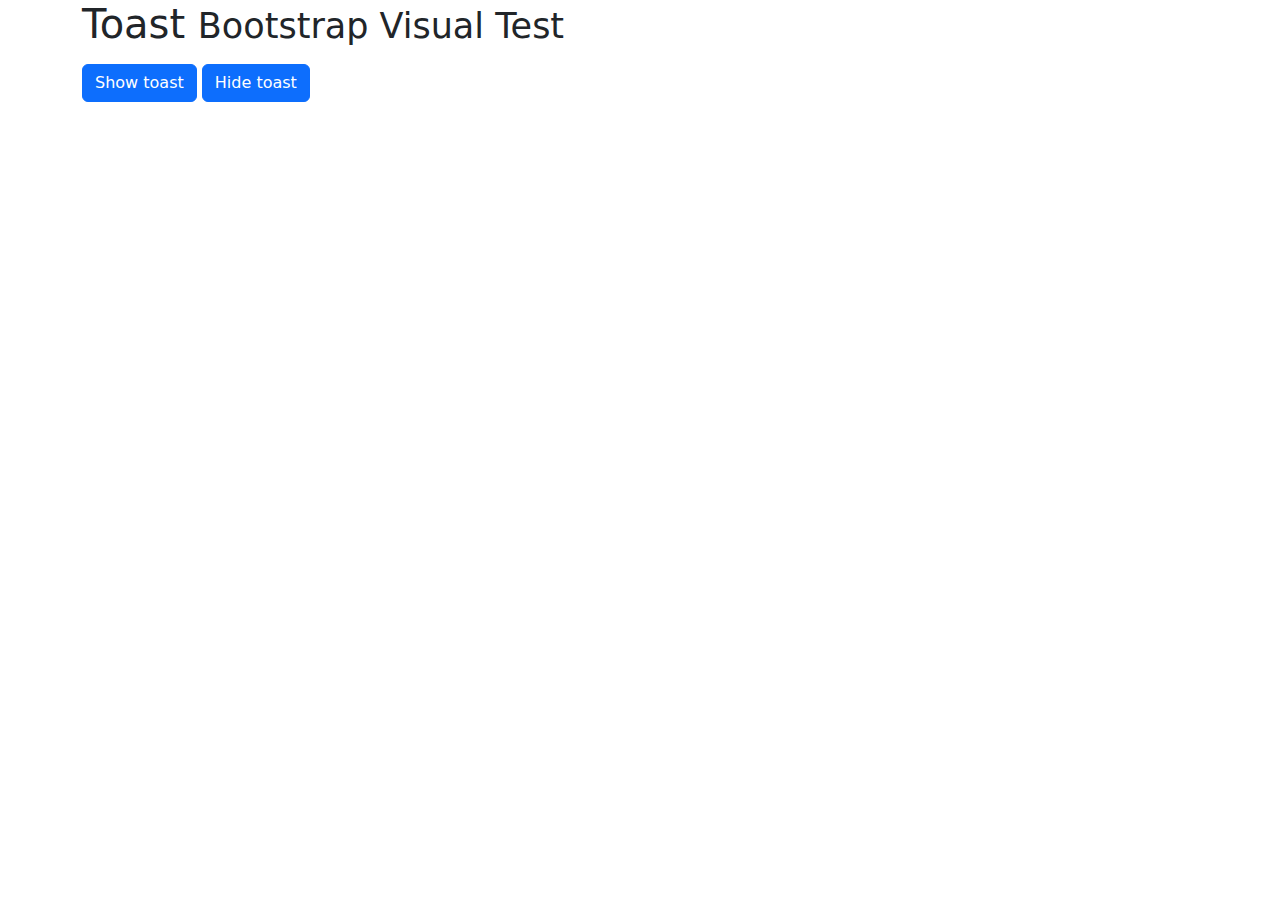
<file: bootstrap-5.3.8/js/tests/visual/toast.html>
<!doctype html>
<html lang="en">
  <head>
    <meta charset="utf-8">
    <meta name="viewport" content="width=device-width, initial-scale=1">
    <link href="../../../dist/css/bootstrap.min.css" rel="stylesheet">
    <title>Toast</title>
    <style>
      .notifications {
        position: absolute;
        top: 10px;
        right: 10px;
      }
    </style>
  </head>
  <body>
    <div class="container">
      <h1>Toast <small>Bootstrap Visual Test</small></h1>

      <div class="row mt-3">
        <div class="col-md-12">
          <button id="btnShowToast" class="btn btn-primary">Show toast</button>
          <button id="btnHideToast" class="btn btn-primary">Hide toast</button>
        </div>
      </div>
    </div>

    <div class="notifications">
      <div id="toastAutoHide" class="toast" role="alert" aria-live="assertive" aria-atomic="true" data-bs-delay="2000">
        <div class="toast-header">
          <span class="d-block bg-primary rounded me-2" style="width: 20px; height: 20px;"></span>
          <strong class="me-auto">Bootstrap</strong>
          <small>11 mins ago</small>
        </div>
        <div class="toast-body">
          Hello, world! This is a toast message with <strong>autohide</strong> in 2 seconds
        </div>
      </div>

      <div class="toast" data-bs-autohide="false" role="alert" aria-live="assertive" aria-atomic="true">
        <div class="toast-header">
          <span class="d-block bg-primary rounded me-2" style="width: 20px; height: 20px;"></span>
          <strong class="me-auto">Bootstrap</strong>
          <small class="text-body-secondary">2 seconds ago</small>
          <button type="button" class="ms-2 mb-1 btn-close" data-bs-dismiss="toast" aria-label="Close"></button>
        </div>
        <div class="toast-body">
          Heads up, toasts will stack automatically
        </div>
      </div>
    </div>

    <script src="../../../dist/js/bootstrap.bundle.js"></script>
    <script>
      /* global bootstrap: false */

      window.addEventListener('load', () => {
        document.querySelectorAll('.toast').forEach(toastEl => new bootstrap.Toast(toastEl))

        document.getElementById('btnShowToast').addEventListener('click', () => {
          document.querySelectorAll('.toast').forEach(toastEl => bootstrap.Toast.getInstance(toastEl).show())
        })

        document.getElementById('btnHideToast').addEventListener('click', () => {
          document.querySelectorAll('.toast').forEach(toastEl => bootstrap.Toast.getInstance(toastEl).hide())
        })
      })
    </script>
  </body>
</html>
</file>
<file: target/classes/static/style/index.css>
.hero-section {
    background: linear-gradient(135deg, #667eea 0%, #764ba2 100%);
    min-height: 100vh;
    display: flex;
    align-items: center;
}

.hidden {
    display: none !important;
}

.card {
    border: none;
    border-radius: 15px;
    box-shadow: 0 15px 35px rgba(0,0,0,0.1);
    backdrop-filter: blur(10px);
    background: rgba(255, 255, 255, 0.95);
}

.card-body {
    padding: 2.5rem !important;
}

.form-control {
    border-radius: 8px;
    border: 1px solid #e1e5e9;
    padding: 12px 15px;
    transition: all 0.3s ease;
}

.form-control:focus {
    border-color: #667eea;
    box-shadow: 0 0 0 0.2rem rgba(102, 126, 234, 0.25);
}

.btn-primary {
    background: linear-gradient(135deg, #667eea 0%, #764ba2 100%);
    border: none;
    border-radius: 8px;
    padding: 12px;
    font-weight: 500;
    transition: all 0.3s ease;
}

.btn-primary:hover {
    transform: translateY(-2px);
    box-shadow: 0 5px 15px rgba(102, 126, 234, 0.4);
}

.form-label {
    font-weight: 500;
    color: #333;
    margin-bottom: 8px;
}

a {
    color: #667eea;
    text-decoration: none;
    transition: color 0.3s ease;
}

a:hover {
    color: #764ba2;
}

.text-muted {
    color: #6c757d !important;
}

@media (max-width: 768px) {
    .card-body {
        padding: 2rem !important;
    }
    
    .hero-section {
        padding: 20px;
    }
}

@keyframes fadeIn {
    from {
        opacity: 0;
        transform: translateY(20px);
    }
    to {
        opacity: 1;
        transform: translateY(0);
    }
}

.card {
    animation: fadeIn 0.5s ease-out;
}
</file>
